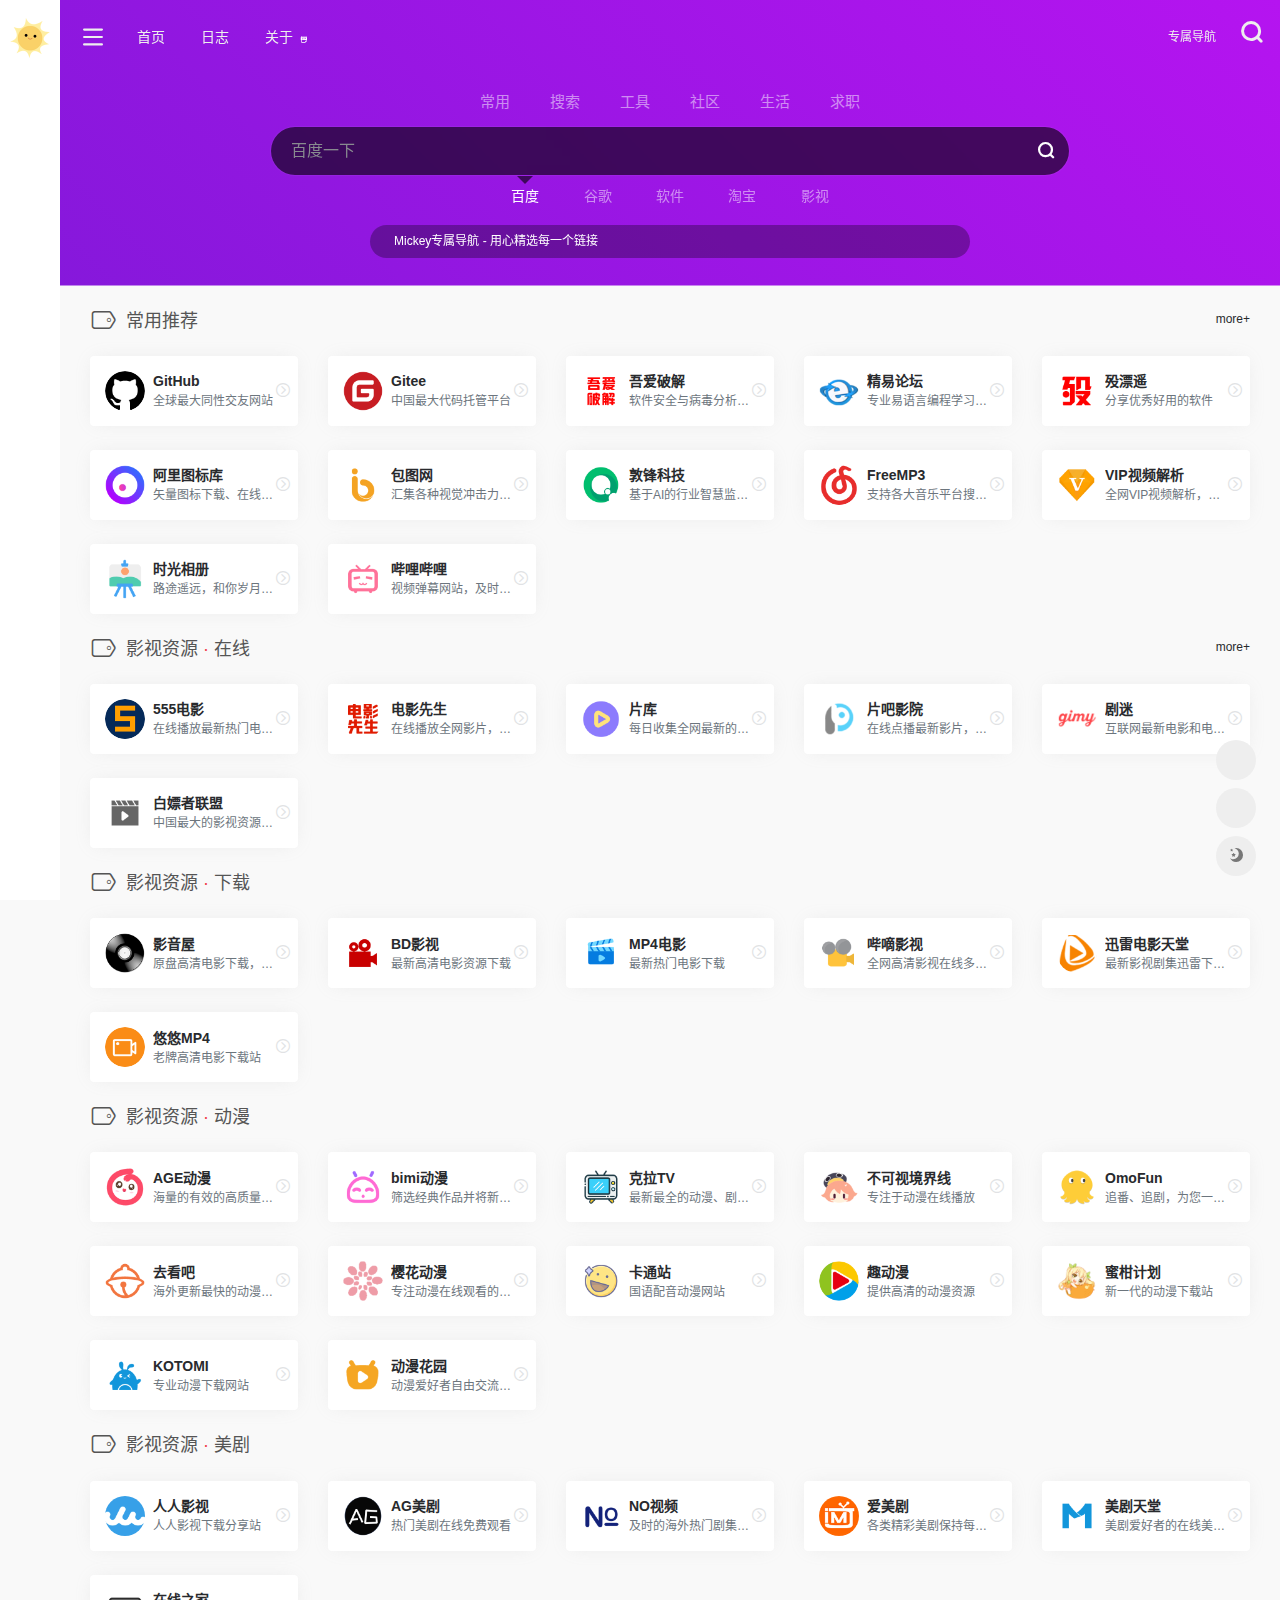
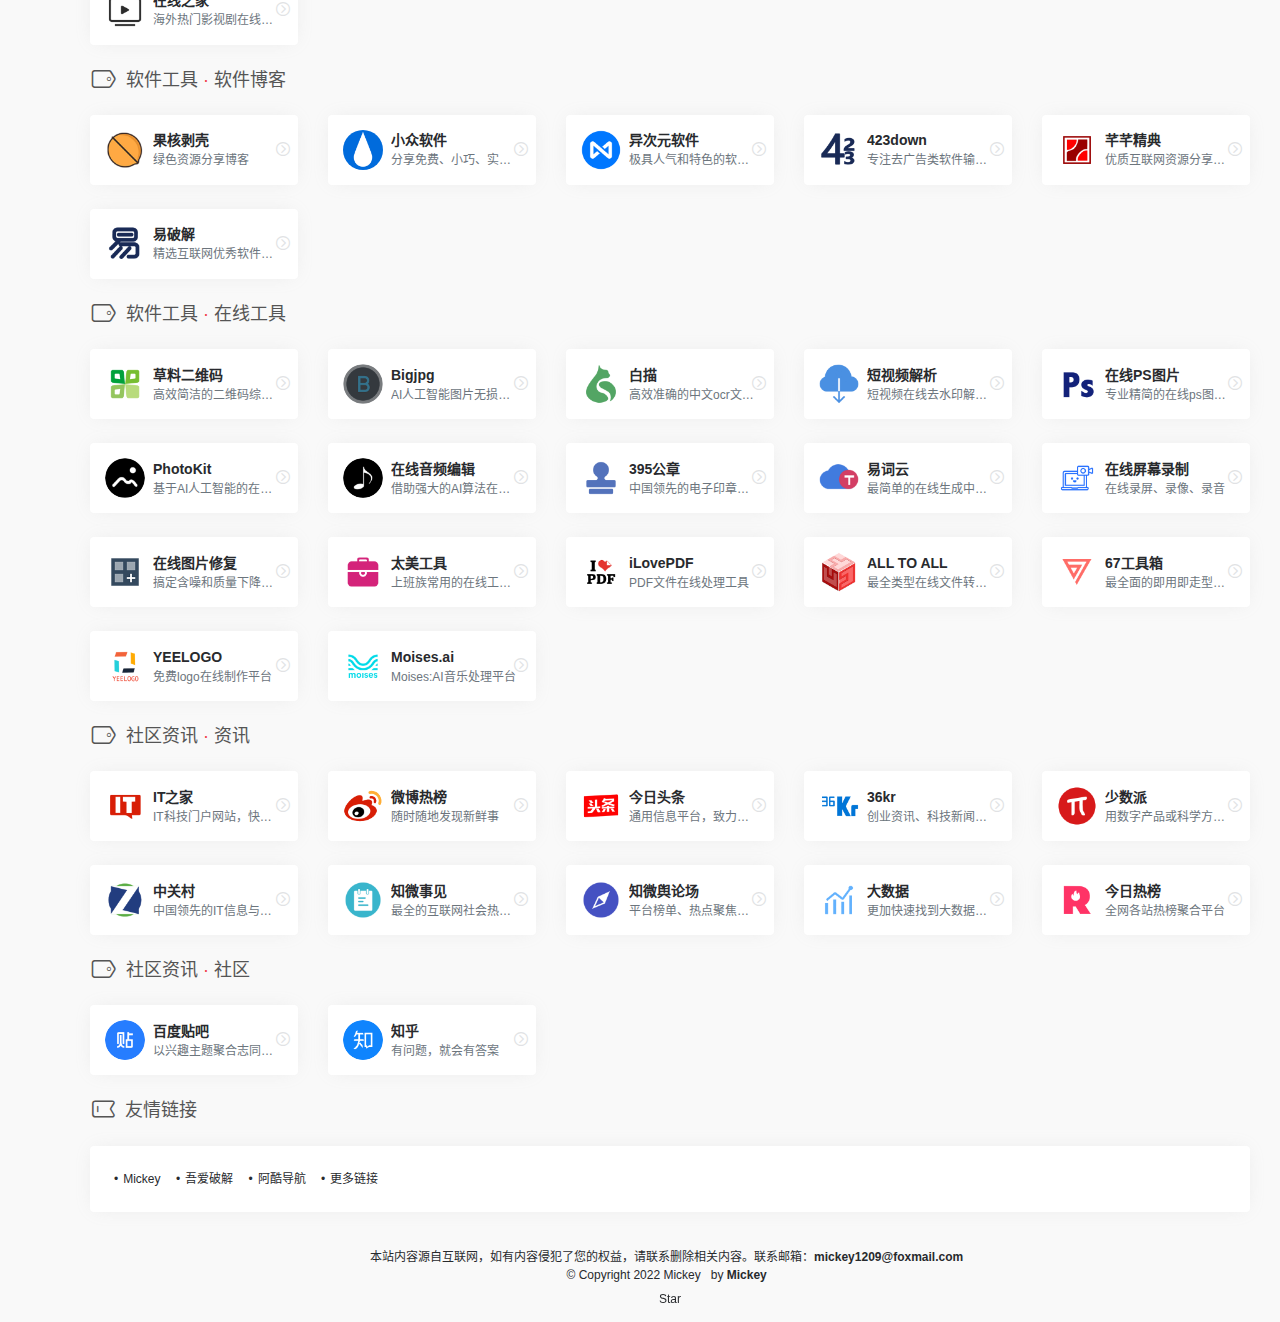
<file: index.html>
<!DOCTYPE html>
<html lang="zh-CN">

<head>
    <meta charset="UTF-8">
    <meta http-equiv="X-UA-Compatible" content="IE=edge, chrome=1">
    <meta name="viewport"
        content="width=device-width, initial-scale=1.0, minimum-scale=1.0, maximum-scale=1.0, user-scalable=no">
    <title>Mickey-个人专属导航</title>
    <meta name="theme-color" content="#f9f9f9">
    <meta name="keywords" content="设计导航,网址导航,资源导航,创意导航,设计素材大全,软件导航">
    <meta name="description" content="Mickey专属导航 - 精选每个链接">
    <meta name="baidu-site-verification" content="code-ERzo5lqNbW" />
    <meta name="sogou_site_verification" content="c5kms0qkyL" />
    <meta name="360-site-verification" content="fcc13eac55051e381be8a06453359bc1" />
    <meta property="og:type" content="website">
    <meta property="og:url" content="https://mickey1209.github.io/mickey1209.http-github.io/">
    <meta property="og:title" content="Mickey-个人专属导航">
    <meta property="og:description" content="Mickey专属导航 - 不求最全，但求好用">
    <meta property="og:image" content="https://mickey1209.github.io/mickey1209.http-github.io//wp-content/screenshot.jpg">
    <meta property="og:site_name" content="Mickey">
    <link rel="icon" href="./ico.ico">
    <link rel='stylesheet' id='wp-block-library-css' href='wp-includes/css/dist/block-library/style.min-5.6.2.css'
        type='text/css' media='all'>
    <link rel="stylesheet" href="css/font-awesome.min.css">
    <link rel='stylesheet' id='iconfont-css' href='wp-content/themes/onenav/css/iconfont-3.03029.1.css' type='text/css'
        media='all'>
    <link rel='stylesheet' id='iconfontd-css' href='https://at.alicdn.com/t/font_2768144_khli9xs79g.css' type='text/css' media='all'>
    <link rel='stylesheet' id='bootstrap-css' href='wp-content/themes/onenav/css/bootstrap.min-3.03029.1.css'
        type='text/css' media='all'>
    <link rel='stylesheet' id='lightbox-css' href='wp-content/themes/onenav/css/jquery.fancybox.min-3.03029.1.css'
        type='text/css' media='all'>
    <link rel='stylesheet' id='style-css' href='wp-content/themes/onenav/css/style-3.03029.1.css' type='text/css'
        media='all'>
    <script type='text/javascript' src='wp-content/themes/onenav/js/jquery.min-3.03029.1.js' id='jquery-js'></script>
    <style>
        #footer-tools [data-v-db6ccf64][data-v-41ba7e2c] {
            top: unset !important;
            bottom: 0 !important;
            right: 44px !important
        }

        .io.icon-fw,
        .iconfont.icon-fw {
            width: 1.15em;
        }

        .io.icon-lg,
        .iconfont.icon-lg {
            font-size: 1.5em;
            line-height: .75em;
            vertical-align: -.125em;
        }

        .screenshot-carousel .img_wrapper a {
            display: contents
        }

        .fancybox-slide--iframe .fancybox-content {
            max-width: 1280px;
            margin: 0
        }

        .fancybox-slide--iframe.fancybox-slide {
            padding: 44px 0
        }

        .navbar-nav .menu-item-286 a {
            background: #ff8116;
            border-radius: 50px !important;
            padding: 5px 10px !important;
            margin: 5px 0 !important;
            color: #fff !important;
        }

        .navbar-nav .menu-item-286 a i {
            position: absolute;
            top: 0;
            right: -10px;
            color: #f13522;
        }

        .io-black-mode .navbar-nav .menu-item-286 a {
            background: #ce9412;
        }

        .io-black-mode .navbar-nav .menu-item-286 a i {
            color: #fff;
        }






        body{
            cursor:url(./cur/xiaoshou1.cur),default;
        }
        a:hover {
            cursor:url(./cur/xiaoshou2.cur),pointer;
        }
        li:hover {
            cursor:url(./cur/xiaoshou2.cur),default;
        }
        label:hover {
            cursor:url(./cur/xiaoshou2.cur),pointer;
        }
        span:hover {
            cursor:url(./cur/xiaoshou2.cur),default;
        }
        input:hover {
            cursor:url(./cur/xiaoshou3.cur),text;
        }



        
    </style>
    <!-- 百度统计 -->
    <script>
        var _hmt = _hmt || [];
        (function () {
            var hm = document.createElement("script");
            hm.src = "https://hm.baidu.com/hm.js?18f619820855042bca58b32408f44de7";
            var s = document.getElementsByTagName("script")[0];
            s.parentNode.insertBefore(hm, s);
        })();
    </script>
    <!-- end 百度统计 -->
</head>

<body class="io-grey-mode">
    <div id="loading">
        <style>
            .loader {
                width: 250px;
                height: 50px;
                line-height: 50px;
                text-align: center;
                position: absolute;
                top: 50%;
                left: 50%;
                transform: translate(-50%, -50%);
                font-family: helvetica, arial, sans-serif;
                text-transform: uppercase;
                font-weight: 900;
                color: #f1404b;
                letter-spacing: 0.2em
            }

            .loader::before,
            .loader::after {
                content: "";
                display: block;
                width: 15px;
                height: 15px;
                background: #f1404b;
                position: absolute;
                animation: load .7s infinite alternate ease-in-out
            }

            .loader::before {
                top: 0
            }

            .loader::after {
                bottom: 0
            }

            @keyframes load {
                0% {
                    left: 0;
                    height: 30px;
                    width: 15px
                }

                50% {
                    height: 8px;
                    width: 40px
                }

                100% {
                    left: 235px;
                    height: 30px;
                    width: 15px
                }
            }
        </style>
        <div class="loader">Mickey个人专属导航</div>
    </div>
    <div class="page-container">


        <div id="sidebar" class="sticky sidebar-nav fade mini-sidebar" style="width: 60px;">
            <div class="modal-dialog h-100  sidebar-nav-inner">
                <div class="sidebar-logo border-bottom border-color">
                    <!-- logo -->
                    <div class="logo overflow-hidden">
                        <a href="" class="logo-expanded">
                            <img src="wp-content/uploads/2020/01/ywdh-logo-1.png" height="40" class="logo-light"
                                alt="Mickey">
                            <img src="wp-content/uploads/2020/01/ywdh-logo.png" height="40" class="logo-dark d-none"
                                alt="Mickey">
                        </a>
                        <a href="" class="logo-collapsed">
                            <img src="wp-content/uploads/2020/01/ywdh-logo-bark-ico.png" height="40" class="logo-light"
                                alt="Mickey">
                            <img src="wp-content/uploads/2020/01/ywdh-logo-ico.png" height="40" class="logo-dark d-none"
                                alt="Mickey">
                        </a>
                    </div>
                    <!-- logo end -->
                </div>
                <div class="sidebar-menu flex-fill">
                    <div class="sidebar-scroll">
                        <div class="sidebar-menu-inner">
                            <ul>
                                <li class="sidebar-item top-menu">
                                    <a href="javascript:;" class="smooth change-href">
                                        <i class="iconfont icon-zhuye1 icon-fw icon-lg mr-2"></i>
                                        <span>Mickey</span>
                                        <i class="iconfont icon-arrow-r-m sidebar-more text-sm"></i>
                                    </a>
                                    <ul>
                                        <li id="menu-item-281"
                                            class="menu-item menu-item-type-post_type menu-item-object-page menu-item-281">
                                            <a href="https://mickey1209.github.io/mickey1209.http-github.io/">
                                                <i class="fa fa-home fa-lg mr-2"></i>
                                                <span>首页</span></a>
                                        </li>
                                       
                                        </li>
                                        <li id="menu-item-284"
                                            class="menu-item menu-item-type-post_type menu-item-object-page menu-item-has-children menu-item-284">
                                            <a href="#">
                                                <i class="fa fa-info-circleicon-arrow-r-m fa-lg mr-2"></i>
                                                <span>关于</span></a>
                                            <ul class="sub-menu">
                                                <li id="menu-item-264"
                                                    class="menu-item menu-item-type-post_type menu-item-object-page menu-item-264">
                                                    <a href="https://weibo.com/u/2242047914" target="_blank">Mickey微博</a>
                                                </li>
                                                <li id="menu-item-285"
                                                    class="menu-item menu-item-type-custom menu-item-object-custom menu-item-285">
                                                    <a href="#">关于导航</a>
                                                </li>
                                            </ul>
                                        </li>

                                    </ul>
                                </li>
                                <li class="sidebar-item">
                                    <a href="#term-2" class="smooth">
                                        <i class="iconfont icon-shoucang icon-fw icon-lg mr-2"></i>
                                        <span>常用推荐</span>
                                    </a>
                                </li>




                                <li class="sidebar-item">
                                    <!--<a href="javascript:;">-->
                                    <a href="javascript:;" class="smooth change-href" data-change="#term-3">
                                        <i class="iconfont icon-shipin icon-fw icon-lg mr-2"></i>
                                        <span>影视资源</span>
                                        <i class="iconfont icon-arrow-r-m sidebar-more text-sm"></i>
                                    </a>
                                    <ul>
                                        <li>
                                            <a href="#term-3" class="smooth"><span>在线</span></a>
                                        </li>
                                        <li>
                                            <a href="#term-4" class="smooth"><span>下载</span></a>
                                        </li>
                                        <li>
                                            <a href="#term-5" class="smooth"><span>动漫</span></a>
                                        </li>
                                        <li>
                                            <a href="#term-6" class="smooth"><span>美剧</span></a>
                                        </li>


                                    </ul>
                                </li>






                                <li class="sidebar-item">
                                    <!--<a href="javascript:;">-->
                                    <a href="javascript:;" class="smooth change-href" data-change="#term-7">
                                        <i class="iconfont icon-ruanjianku icon-fw icon-lg mr-2"></i>
                                        <span>软件工具</span>
                                        <i class="iconfont icon-arrow-r-m sidebar-more text-sm"></i>
                                    </a>
                                    <ul>
                                        <li>
                                            <a href="#term-7" class="smooth"><span>软件博客</span></a>
                                        </li>
                                        <li>
                                            <a href="#term-8" class="smooth"><span>在线工具</span></a>
                                        </li>
                                        <li>
                                            <a href="#term-9" class="smooth"><span>网盘资源</span></a>
                                        </li>


                                    </ul>
                                </li>











                                <li class="sidebar-item">
                                    <!--<a href="javascript:;">-->
                                    <a href="javascript:;" class="smooth change-href" data-change="#term-2">
                                        <i class="iconfont icon-zixun1 icon-fw icon-lg mr-2"></i>
                                        <span>社区咨询</span>
                                        <i class="iconfont icon-arrow-r-m sidebar-more text-sm"></i>
                                    </a>
                                    <ul>
                                        <li>
                                            <a href="#term-42" class="smooth"><span>资讯</span></a>
                                        </li>
                                        <li>
                                            <a href="#term-45" class="smooth"><span>社区</span></a>
                                        </li>

                                    </ul>
                                </li>

                        </div>
                    </div>
                </div>
                <div class="border-top py-2 border-color">
                    <div class="flex-bottom">
                        <ul>

                            <li id="menu-item-213"
                            class="menu-item menu-item-type-custom menu-item-object-custom menu-item-213 sidebar-item">
                            <a target="_blank" rel="noopener" href="http://sighttp.qq.com/authd?IDKEY=7a6ef4c847ab2e9643c7b9e6fad646a17e3198a37984251d">
                                <i class="iconfont icon-QQ icon-fw icon-lg mr-2"></i>
                                <span>联系Mickey</span></a>
                            </li>


                            <li id="menu-item-237"
                                class="menu-item menu-item-type-post_type menu-item-object-page menu-item-237 sidebar-item">
                                <a href="https://mail.qq.com/cgi-bin/qm_share?t=qm_mailme&email=mickey1209@foxmail.com"
                                    target="_blank">
                                    <i class="iconfont icon-tijiao icon-fw icon-lg mr-2"></i>
                                    <span>网站提交</span></a>
                            </li>



                            <li id="menu-item-213"
                                class="menu-item menu-item-type-custom menu-item-object-custom menu-item-213 sidebar-item">
                                <a target="_blank" rel="noopener" href="index1.html">
                                    <i class="iconfont icon-xin1 icon-fw icon-lg mr-2"></i>
                                    <span>关于导航</span></a>
                            </li>

                        </ul>
                    </div>
                </div>
            </div>
        </div>
        <div class="main-content flex-fill">
            <div class="big-header-banner">
                <div id="header" class="page-header sticky">
                    <div class="navbar navbar-expand-md">
                        <div class="container-fluid p-0">

                            <a href="" class="navbar-brand d-md-none" title="Mickey">
                                <img src="wp-content/uploads/2020/01/ywdh-logo-bark-ico.png" class="logo-light"
                                    alt="Mickey">
                                <img src="wp-content/uploads/2020/01/ywdh-logo-ico.png" class="logo-dark d-none"
                                    alt="Mickey">
                            </a>

                            <div class="collapse navbar-collapse order-2 order-md-1">
                                <div class="header-mini-btn">
                                    <label>
                                        <input id="mini-button" type="checkbox">
                                        <svg viewbox="0 0 100 100" xmlns="http://www.w3.org/2000/svg">
                                            <path class="line--1" d="M0 40h62c18 0 18-20-17 5L31 55"></path>
                                            <path class="line--2" d="M0 50h80"></path>
                                            <path class="line--3" d="M0 60h62c18 0 18 20-17-5L31 45"></path>
                                        </svg>
                                    </label>

                                </div>

                                <ul class="navbar-nav site-menu" style="margin-right: 16px;">
                                    <li id="menu-item-281"
                                        class="menu-item menu-item-type-post_type menu-item-object-page menu-item-281">
                                        <a href="https://mickey1209.github.io/mickey1209.http-github.io/">
                                            <i class="iconfont icon-zhuye1 fa-lg mr-2"></i>
                                            <span>首页</span></a>
                                    </li>
                                    <li id="menu-item-786"
                                        class="menu-item menu-item-type-custom menu-item-object-custom menu-item-786"><a
                                            target="_blank" rel="noopener" href="javascript:;">
                                            <i class="iconfont icon-rizhi fa-lg mr-2"></i>
                                            <span>日志</span></a></li>








                                    <li id="menu-item-284" class="menu-item menu-item-type-post_type menu-item-object-page menu-item-has-children menu-item-284">
                                        <a href="about.html" one-link-mark="yes">
                                            <i class="iconfont icon-guanyu fa-lg mr-2"></i>
                                            <span>关于</span></a>
                                        <ul class="sub-menu">
                                            <li id="menu-item-264" 
                                                class="menu-item menu-item-type-post_type menu-item-object-page menu-item-264">
                                                <a href="https://weibo.com/u/2242047914">Mickey微博</a>
                                            </li>
                                            <li id="menu-item-285"
                                                class="menu-item menu-item-type-custom menu-item-object-custom menu-item-285">
                                                <a href="#">关于导航</a>
                                            </li>
                                        </ul>
                                    </li>

                                </ul>
                                <div class="rounded-circle weather">
                                    <div id="he-plugin-simple" style="display: contents;"></div>
                                    <script>WIDGET = {
                                            CONFIG: {
                                                "modules": "12034",
                                                "background": 5,
                                                "tmpColor": "E4C600",
                                                "tmpSize": 14,
                                                "cityColor": "E4C600",
                                                "citySize": 14,
                                                "aqiColor": "#E4C600",
                                                "aqiSize": 14,
                                                "weatherIconSize": 24,
                                                "alertIconSize": 18,
                                                "padding": "10px 10px 10px 10px",
                                                "shadow": "1",
                                                "language": "auto",
                                                "borderRadius": 5,
                                                "fixed": "false",
                                                "vertical": "middle",
                                                "horizontal": "left",
                                                "key": "e05c4ce44b7e43c6a9303e68cc42a48c"
                                            }
                                        }
                                    </script>
                                    <script
                                        src="https://widget.qweather.net/simple/static/js/he-simple-common.js?v=2.0"></script>
                                </div>
                            </div>

                            <ul class="nav navbar-menu text-xs order-1 order-md-2">
                                <!-- 一言 -->
                                <li class="nav-item mr-3 mr-lg-0 d-none d-lg-block">
                                    <script>
                                        fetch('https://v1.hitokoto.cn')
                                            .then(response => response.json())
                                            .then(data => {
                                                const hitokoto = document.getElementById('hitokoto_text')
                                                hitokoto.href = 'https://hitokoto.cn/?uuid=' + data.uuid
                                                hitokoto.innerText = data.hitokoto
                                            })
                                            .catch(console.error)
                                    </script>
                                    <div id="hitokoto"><a href="#" target="_blank" id="hitokoto_text">专属导航</a></div>
                                </li>
                                <!-- 一言 end -->
                                <li class="nav-search ml-3 ml-md-4">
                                    <a href="javascript:" data-toggle="modal" data-target="#search-modal"><i
                                            class="iconfont icon-search icon-2x"></i></a>
                                </li>
                                <li class="nav-item d-md-none mobile-menu ml-3 ml-md-4">
                                    <a href="javascript:" id="sidebar-switch" data-toggle="modal"
                                        data-target="#sidebar"><i class="iconfont icon-classification icon-2x"></i></a>
                                </li>
                            </ul>
                        </div>
                    </div>
                </div>
                <div class="placeholder" style="height:74px"></div>
            </div>
            <div class="header-big  post-top css-color mb-4"
                style="background-image: linear-gradient(45deg, #8618db 0%, #d711ff 50%, #460fdd 100%);">
                <div class="s-search">
                    <div id="search" class="s-search mx-auto">
                        <div id="search-list-menu" class="hide-type-list">
                            <div class="s-type text-center">
                                <div class="s-type-list big">
                                    <div class="anchor" style="position: absolute; left: 50%; opacity: 0;"></div>
                                    <label for="type-baidu" class="" data-id="group-a"><span>常用</span></label><label
                                        for="type-baidu1" data-id="group-b"><span>搜索</span></label><label for="type-br"
                                        data-id="group-c"><span>工具</span></label><label for="type-zhihu"
                                        data-id="group-d"><span>社区</span></label><label for="type-taobao1"
                                        data-id="group-e"><span>生活</span></label><label for="type-zhaopin"
                                        data-id="group-f"><span>求职</span></label>
                                </div>
                            </div>
                        </div>
                        <form action="https://nav.iowen.cn?s=" method="get" target="_blank" class="super-search-fm">
                            <input type="text" id="search-text" class="form-control smart-tips search-key" zhannei=""
                                placeholder="输入关键字搜索" style="outline:0" autocomplete="off">
                            <button type="submit"><i class="iconfont icon-search"></i></button>
                        </form>
                        <div id="search-list" class="hide-type-list">
                            <div class="search-group group-a ">
                                <ul class="search-type">
                                    <li><input checked="checked" hidden="" type="radio" name="type" id="type-baidu"
                                            value="https://www.baidu.com/s?wd=" data-placeholder="百度一下"><label
                                            for="type-baidu"><span class="text-muted">百度</span></label></li>
                                    <li><input hidden="" type="radio" name="type" id="type-google"
                                            value="https://www.google.com/search?q=" data-placeholder="谷歌两下"><label
                                            for="type-google"><span class="text-muted">谷歌</span></label></li>
                                    <li><input hidden="" type="radio" name="type" id="type-zhannei"
                                            value="https://www.423down.com/?s=" data-placeholder="软件搜索"><label
                                            for="type-zhannei"><span class="text-muted">软件</span></label></li>
                                    <li><input hidden="" type="radio" name="type" id="type-taobao"
                                            value="https://s.taobao.com/search?q=" data-placeholder="淘宝"><label
                                            for="type-taobao"><span class="text-muted">淘宝</span></label></li>
                                    <li><input hidden="" type="radio" name="type" id="type-bing"
                                            value="https://www.cupfox.com/search?key=" data-placeholder="影视资源聚合搜索"><label
                                            for="type-bing"><span class="text-muted">影视</span></label></li>
                                </ul>
                            </div>
                            <div class="search-group group-b ">
                                <ul class="search-type">
                                    <li><input hidden="" type="radio" name="type" id="type-baidu1"
                                            value="https://www.baidu.com/s?wd=" data-placeholder="百度一下"><label
                                            for="type-baidu1"><span class="text-muted">百度</span></label></li>
                                    <li><input hidden="" type="radio" name="type" id="type-google1"
                                            value="https://www.google.com/search?q=" data-placeholder="谷歌两下"><label
                                            for="type-google1"><span class="text-muted">谷歌</span></label></li>
                                    <li><input hidden="" type="radio" name="type" id="type-360"
                                            value="https://www.so.com/s?q=" data-placeholder="360好搜"><label
                                            for="type-360"><span class="text-muted">360</span></label></li>
                                    <li><input hidden="" type="radio" name="type" id="type-sogo"
                                            value="https://www.sogou.com/web?query=" data-placeholder="搜狗搜索"><label
                                            for="type-sogo"><span class="text-muted">搜狗</span></label></li>
                                    <li><input hidden="" type="radio" name="type" id="type-bing1"
                                            value="https://cn.bing.com/search?q=" data-placeholder="必应搜索"><label
                                            for="type-bing1"><span class="text-muted">必应</span></label></li>
                                    <li><input hidden="" type="radio" name="type" id="type-sm"
                                            value="https://yz.m.sm.cn/s?q=" data-placeholder="神马搜索"><label
                                            for="type-sm"><span class="text-muted">神马</span></label></li>
                                </ul>
                            </div>
                            <div class="search-group group-c ">
                                <ul class="search-type">
                                    <li><input hidden="" type="radio" name="type" id="type-br"
                                            value="https://rank.chinaz.com/all/"
                                            data-placeholder="请输入网址(不带https://)"><label for="type-br"><span
                                                class="text-muted">权重查询</span></label></li>
                                    <li><input hidden="" type="radio" name="type" id="type-links"
                                            value="https://link.chinaz.com/" data-placeholder="请输入网址(不带https://)"><label
                                            for="type-links"><span class="text-muted">友链检测</span></label></li>
                                    <li><input hidden="" type="radio" name="type" id="type-icp"
                                            value="https://icp.aizhan.com/" data-placeholder="请输入网址(不带https://)"><label
                                            for="type-icp"><span class="text-muted">备案查询</span></label></li>
                                    <li><input hidden="" type="radio" name="type" id="type-ping"
                                            value="https://ping.chinaz.com/" data-placeholder="请输入网址(不带https://)"><label
                                            for="type-ping"><span class="text-muted">PING检测</span></label></li>
                                    <li><input hidden="" type="radio" name="type" id="type-404"
                                            value="https://tool.chinaz.com/Links/?DAddress="
                                            data-placeholder="请输入网址(不带https://)"><label for="type-404"><span
                                                class="text-muted">死链检测</span></label></li>
                                    <li><input hidden="" type="radio" name="type" id="type-ciku"
                                            value="https://www.ciku5.com/s?wd=" data-placeholder="请输入关键词"><label
                                            for="type-ciku"><span class="text-muted">关键词挖掘</span></label></li>
                                </ul>
                            </div>
                            <div class="search-group group-d ">
                                <ul class="search-type">
                                    <li><input hidden="" type="radio" name="type" id="type-zhihu"
                                            value="https://www.zhihu.com/search?type=content&q="
                                            data-placeholder="知乎"><label for="type-zhihu"><span
                                                class="text-muted">知乎</span></label></li>
                                    <li><input hidden="" type="radio" name="type" id="type-wechat"
                                            value="https://weixin.sogou.com/weixin?type=2&query="
                                            data-placeholder="微信"><label for="type-wechat"><span
                                                class="text-muted">微信</span></label></li>
                                    <li><input hidden="" type="radio" name="type" id="type-weibo"
                                            value="https://s.weibo.com/weibo/" data-placeholder="微博"><label
                                            for="type-weibo"><span class="text-muted">微博</span></label></li>
                                    <li><input hidden="" type="radio" name="type" id="type-douban"
                                            value="https://www.douban.com/search?q=" data-placeholder="豆瓣"><label
                                            for="type-douban"><span class="text-muted">豆瓣</span></label></li>
                                    <li><input hidden="" type="radio" name="type" id="type-why"
                                            value="https://ask.seowhy.com/search/?q=" data-placeholder="SEO问答社区"><label
                                            for="type-why"><span class="text-muted">搜外问答</span></label></li>
                                </ul>
                            </div>
                            <div class="search-group group-e ">
                                <ul class="search-type">
                                    <li><input hidden="" type="radio" name="type" id="type-taobao1"
                                            value="https://s.taobao.com/search?q=" data-placeholder="淘宝"><label
                                            for="type-taobao1"><span class="text-muted">淘宝</span></label></li>
                                    <li><input hidden="" type="radio" name="type" id="type-jd"
                                            value="https://search.jd.com/Search?keyword=" data-placeholder="京东"><label
                                            for="type-jd"><span class="text-muted">京东</span></label></li>
                                    <li><input hidden="" type="radio" name="type" id="type-xiachufang"
                                            value="https://www.xiachufang.com/search/?keyword="
                                            data-placeholder="下厨房"><label for="type-xiachufang"><span
                                                class="text-muted">下厨房</span></label></li>
                                    <li><input hidden="" type="radio" name="type" id="type-xiangha"
                                            value="https://www.xiangha.com/so/?q=caipu&s="
                                            data-placeholder="香哈菜谱"><label for="type-xiangha"><span
                                                class="text-muted">香哈菜谱</span></label></li>
                                    <li><input hidden="" type="radio" name="type" id="type-12306"
                                            value="https://www.12306.cn/?" data-placeholder="12306"><label
                                            for="type-12306"><span class="text-muted">12306</span></label></li>
                                    <li><input hidden="" type="radio" name="type" id="type-kd100"
                                            value="https://www.kuaidi100.com/?" data-placeholder="快递100"><label
                                            for="type-kd100"><span class="text-muted">快递100</span></label></li>
                                    <li><input hidden="" type="radio" name="type" id="type-qunar"
                                            value="https://www.qunar.com/?" data-placeholder="去哪儿"><label
                                            for="type-qunar"><span class="text-muted">去哪儿</span></label></li>
                                </ul>
                            </div>
                            <div class="search-group group-f ">
                                <ul class="search-type">
                                    <li><input hidden="" type="radio" name="type" id="type-zhaopin"
                                            value="https://sou.zhaopin.com/jobs/searchresult.ashx?kw="
                                            data-placeholder="智联招聘"><label for="type-zhaopin"><span
                                                class="text-muted">智联招聘</span></label></li>
                                    <li><input hidden="" type="radio" name="type" id="type-51job"
                                            value="https://search.51job.com/?" data-placeholder="前程无忧"><label
                                            for="type-51job"><span class="text-muted">前程无忧</span></label></li>
                                    <li><input hidden="" type="radio" name="type" id="type-lagou"
                                            value="https://www.lagou.com/jobs/list_" data-placeholder="拉钩网"><label
                                            for="type-lagou"><span class="text-muted">拉钩网</span></label></li>
                                    <li><input hidden="" type="radio" name="type" id="type-liepin"
                                            value="https://www.liepin.com/zhaopin/?key=" data-placeholder="猎聘网"><label
                                            for="type-liepin"><span class="text-muted">猎聘网</span></label></li>
                                </ul>
                            </div>
                        </div>
                        <div class="card search-smart-tips" style="display: none">
                            <ul></ul>
                        </div>
                    </div>
                </div>
                <div class="bulletin-big mx-3 mx-md-0">
                    <div id="bulletin_box" class="card my-2">
                        <div class="card-body py-1 px-2 px-md-3 d-flex flex-fill text-xs text-muted">
                            <div><i class="iconfont icon-laba font-size:26px" style="line-height:25px"></i></div>
                            <div class="bulletin mx-1 mx-md-2 carousel-vertical">
                                <div class="carousel slide" data-ride="carousel" data-interval="3000">
                                    <div class="carousel-inner" role="listbox">
                                        <div class="carousel-item active"><a class="overflowClip_1" href="https://mail.qq.com/" target="_blank">Mickey专属导航 -
                                                用心精选每一个链接</a></div>
                                        <div class="carousel-item "><a class="overflowClip_1" href="https://mail.qq.com/" target="_blank">Mickey专属导航 -
                                                不求最全，但求好用</a></div>
                                    </div>
                                </div>
                            </div>
                            <div class="flex-fill"></div>
                            <a title="关闭" href="javascript:;" rel="external nofollow" class="bulletin-close"
                                onclick="$('#bulletin_box').slideUp('slow');"><i class="iconfont icon-searchclose"
                                    style="line-height:25px"></i></a>
                        </div>
                    </div>
                </div>
            </div>
            <div id="content" class="content-site customize-site">






















































                <div class="d-flex flex-fill ">
                    <h4 class="text-gray text-lg mb-4">
                        <i class="site-tag iconfont icon-tag icon-lg mr-1" id="term-2"></i>
                        常用推荐
                    </h4>
                    <div class="flex-fill"></div>
                    <a class='btn-move text-xs' href='#'>more+</a>
                </div>
                <div class="row ">

                    <div class="url-card col-6  col-sm-6 col-md-4 col-xl-5a col-xxl-6a   ">

                        <div class="url-body default">
                            <a href="https://github.com/" target="_blank" data-id="689" data-url="https://github.com/"
                                class="card no-c  mb-4 site-689" data-toggle="tooltip" data-placement="bottom"
                                title="全球最大同姓交友网站">
                                <div class="card-body">
                                    <div class="url-content d-flex align-items-center">
                                        <div
                                            class="url-img rounded-circle mr-2 d-flex align-items-center justify-content-center">
                                            <img class="lazy" src="ico/github.png" data-src="ico/github.png"
                                                onerror="javascript:this.src='ico/github.png'" alt="GitHub">
                                        </div>
                                        <div class="url-info flex-fill">
                                            <div class="text-sm overflowClip_1">
                                                <strong>GitHub</strong>
                                            </div>
                                            <p class="overflowClip_1 m-0 text-muted text-xs">全球最大同性交友网站</p>
                                        </div>
                                    </div>
                                </div>
                            </a>
                            <a href="https://github.com/" class="togo text-center text-muted is-views" data-id="689"
                                data-toggle="tooltip" data-placement="right" title="直达" rel="nofollow"><i
                                    class="iconfont icon-goto"></i></a>
                        </div>
                    </div>
                    <div class="url-card col-6  col-sm-6 col-md-4 col-xl-5a col-xxl-6a   ">

                        <div class="url-body default">
                            <a href="https://gitee.com/" target="_blank" data-id="15" data-url="https://gitee.com/"
                                class="card no-c  mb-4 site-15" data-toggle="tooltip" data-placement="bottom"
                                title="中国最大代码托管平台">
                                <div class="card-body">
                                    <div class="url-content d-flex align-items-center">
                                        <div
                                            class="url-img rounded-circle mr-2 d-flex align-items-center justify-content-center">
                                            <img class="lazy" src="ico/gitee.png" data-src="ico/gitee.png"
                                                onerror="javascript:this.src='ico/gitee.png'" alt="Gitee">
                                        </div>
                                        <div class="url-info flex-fill">
                                            <div class="text-sm overflowClip_1">
                                                <strong>Gitee</strong>
                                            </div>
                                            <p class="overflowClip_1 m-0 text-muted text-xs">中国最大代码托管平台</p>
                                        </div>
                                    </div>
                                </div>
                            </a>
                            <a href="https://gitee.com/" class="togo text-center text-muted is-views" data-id="15"
                                data-toggle="tooltip" data-placement="right" title="直达" rel="nofollow"><i
                                    class="iconfont icon-goto"></i></a>
                        </div>
                    </div>
                    <div class="url-card col-6  col-sm-6 col-md-4 col-xl-5a col-xxl-6a   ">

                        <div class="url-body default">
                            <a href="https://www.52pojie.cn/" target="_blank" data-id="732"
                                data-url="https://www.52pojie.cn/" class="card no-c  mb-4 site-732"
                                data-toggle="tooltip" data-placement="bottom" title="软件安全与病毒分析前沿，丰富的技术版块">
                                <div class="card-body">
                                    <div class="url-content d-flex align-items-center">
                                        <div
                                            class="url-img rounded-circle mr-2 d-flex align-items-center justify-content-center">
                                            <img class="lazy" src="ico/52.png" data-src="ico/52.png"
                                                onerror="javascript:this.src='ico/52.png'" alt="吾爱破解">
                                        </div>
                                        <div class="url-info flex-fill">
                                            <div class="text-sm overflowClip_1">
                                                <strong>吾爱破解</strong>
                                            </div>
                                            <p class="overflowClip_1 m-0 text-muted text-xs">软件安全与病毒分析前沿，丰富的技术版块</p>
                                        </div>
                                    </div>
                                </div>
                            </a>
                            <a href="https://www.52pojie.cn/" class="togo text-center text-muted is-views" data-id="732"
                                data-toggle="tooltip" data-placement="right" title="直达" rel="nofollow"><i
                                    class="iconfont icon-goto"></i></a>
                        </div>
                    </div>
                    <div class="url-card col-6  col-sm-6 col-md-4 col-xl-5a col-xxl-6a   ">

                        <div class="url-body default">
                            <a href="https://bbs.125.la/" target="_blank" data-id="693" data-url="https://bbs.125.la/"
                                class="card no-c  mb-4 site-693" data-toggle="tooltip" data-placement="bottom"
                                title="专业易语言编程学习交流论坛">
                                <div class="card-body">
                                    <div class="url-content d-flex align-items-center">
                                        <div
                                            class="url-img rounded-circle mr-2 d-flex align-items-center justify-content-center">
                                            <img class="lazy" src="ico/jingyi.png" data-src="ico/jingyi.png"
                                                onerror="javascript:this.src='ico/jingyi.png'" alt="精易论坛">
                                        </div>
                                        <div class="url-info flex-fill">
                                            <div class="text-sm overflowClip_1">
                                                <strong>精易论坛</strong>
                                            </div>
                                            <p class="overflowClip_1 m-0 text-muted text-xs">专业易语言编程学习交流论坛</p>
                                        </div>
                                    </div>
                                </div>
                            </a>
                            <a href="https://bbs.125.la/" class="togo text-center text-muted is-views" data-id="693"
                                data-toggle="tooltip" data-placement="right" title="直达" rel="nofollow"><i
                                    class="iconfont icon-goto"></i></a>
                        </div>
                    </div>
                    <div class="url-card col-6  col-sm-6 col-md-4 col-xl-5a col-xxl-6a   ">

                        <div class="url-body default">
                            <a href="https://www.mpyit.com/" target="_blank" data-id="684"
                                data-url="https://www.mpyit.com/" class="card no-c  mb-4 site-684" data-toggle="tooltip"
                                data-placement="bottom" title="分享优秀好用的软件">
                                <div class="card-body">
                                    <div class="url-content d-flex align-items-center">
                                        <div
                                            class="url-img rounded-circle mr-2 d-flex align-items-center justify-content-center">
                                            <img class="lazy" src="ico/mpy.png" data-src="ico/mpy.png"
                                                onerror="javascript:this.src='ico/mpy.png'" alt="殁漂遥">
                                        </div>
                                        <div class="url-info flex-fill">
                                            <div class="text-sm overflowClip_1">
                                                <strong>殁漂遥</strong>
                                            </div>
                                            <p class="overflowClip_1 m-0 text-muted text-xs">
                                                分享优秀好用的软件</p>
                                        </div>
                                    </div>
                                </div>
                            </a>
                            <a href="https://www.mpyit.com/" class="togo text-center text-muted is-views" data-id="684"
                                data-toggle="tooltip" data-placement="right" title="直达" rel="nofollow"><i
                                    class="iconfont icon-goto"></i></a>
                        </div>
                    </div>
                    <div class="url-card col-6  col-sm-6 col-md-4 col-xl-5a col-xxl-6a   ">

                        <div class="url-body default">
                            <a href="https://www.iconfont.cn/" target="_blank" data-id="13"
                                data-url="https://www.iconfont.cn/" class="card no-c  mb-4 site-13"
                                data-toggle="tooltip" data-placement="bottom" title="矢量图标下载、在线存储、格式转换">
                                <div class="card-body">
                                    <div class="url-content d-flex align-items-center">
                                        <div
                                            class="url-img rounded-circle mr-2 d-flex align-items-center justify-content-center">
                                            <img class="lazy" src="ico/ailishiliang.png" data-src="ico/ailishiliang.png"
                                                onerror="javascript:this.src='ico/ailishiliang.png'" alt="阿里图标库">
                                        </div>
                                        <div class="url-info flex-fill">
                                            <div class="text-sm overflowClip_1">
                                                <strong>阿里图标库</strong>
                                            </div>
                                            <p class="overflowClip_1 m-0 text-muted text-xs">矢量图标下载、在线存储、格式转换</p>
                                        </div>
                                    </div>
                                </div>
                            </a>
                            <a href="https://www.iconfont.cn/" class="togo text-center text-muted is-views" data-id="13"
                                data-toggle="tooltip" data-placement="right" title="直达" rel="nofollow"><i
                                    class="iconfont icon-goto"></i></a>
                        </div>
                    </div>
                    <div class="url-card col-6  col-sm-6 col-md-4 col-xl-5a col-xxl-6a   ">

                        <div class="url-body default">
                            <a href="https://ibaotu.com/" target="_blank" data-id="442" data-url="https://ibaotu.com/"
                                class="card no-c  mb-4 site-442" data-toggle="tooltip" data-placement="bottom"
                                title="汇集各种视觉冲击力强的原创广告图片设计">
                                <div class="card-body">
                                    <div class="url-content d-flex align-items-center">
                                        <div
                                            class="url-img rounded-circle mr-2 d-flex align-items-center justify-content-center">
                                            <img class="lazy" src="ico/baotu.png" data-src="ico/baotu.png"
                                                onerror="javascript:this.src='ico/baotu.png'" alt="包图网">
                                        </div>
                                        <div class="url-info flex-fill">
                                            <div class="text-sm overflowClip_1">
                                                <strong>包图网</strong>
                                            </div>
                                            <p class="overflowClip_1 m-0 text-muted text-xs">
                                                汇集各种视觉冲击力强的原创广告图片设计</p>
                                        </div>
                                    </div>
                                </div>
                            </a>
                            <a href="https://ibaotu.com/" class="togo text-center text-muted is-views" data-id="442"
                                data-toggle="tooltip" data-placement="right" title="直达" rel="nofollow"><i
                                    class="iconfont icon-goto"></i></a>
                        </div>
                    </div>
                    <div class="url-card col-6  col-sm-6 col-md-4 col-xl-5a col-xxl-6a   ">

                        <div class="url-body default">
                            <a href="https://www.dofront.net/" target="_blank" data-id="424"
                                data-url="https://www.dofront.net/" class="card no-c  mb-4 site-424" data-toggle="tooltip"
                                data-placement="bottom" title="基于AI的行业智慧监管服务商">
                                <div class="card-body">
                                    <div class="url-content d-flex align-items-center">
                                        <div
                                            class="url-img rounded-circle mr-2 d-flex align-items-center justify-content-center">
                                            <img class="lazy" src="ico/qiantu.png" data-src="ico/qiantu.png"
                                                onerror="javascript:this.src='ico/dunfeng.png'" alt="敦锋科技">
                                        </div>
                                        <div class="url-info flex-fill">
                                            <div class="text-sm overflowClip_1">
                                                <strong>敦锋科技</strong>
                                            </div>
                                            <p class="overflowClip_1 m-0 text-muted text-xs">基于AI的行业智慧监管服务商</p>
                                        </div>
                                    </div>
                                </div>
                            </a>
                            <a href="https://www.dofront.net/" class="togo text-center text-muted is-views" data-id="424"
                                data-toggle="tooltip" data-placement="right" title="直达" rel="nofollow"><i
                                    class="iconfont icon-goto"></i></a>
                        </div>
                    </div>
                    <div class="url-card col-6  col-sm-6 col-md-4 col-xl-5a col-xxl-6a  ">

                        <div class="url-body default">
                            <a href="http://tool.liumingye.cn/music/" target="_blank" data-id="294"
                                data-url="http://tool.liumingye.cn/music/" class="card no-c  mb-4 site-294"
                                data-toggle="tooltip" data-placement="bottom" title="支持各大音乐平台搜索、在线播放及下载">
                                <div class="card-body">
                                    <div class="url-content d-flex align-items-center">
                                        <div
                                            class="url-img rounded-circle mr-2 d-flex align-items-center justify-content-center">
                                            <img class="lazy" src="ico/wangyiyun.png" data-src="ico/wangyiyun.png"
                                                onerror="javascript:this.src='ico/wangyiyun.png'" alt="FreeMP3">
                                        </div>
                                        <div class="url-info flex-fill">
                                            <div class="text-sm overflowClip_1">
                                                <strong>FreeMP3</strong>
                                            </div>
                                            <p class="overflowClip_1 m-0 text-muted text-xs">支持各大音乐平台搜索、在线播放及下载</p>
                                        </div>
                                    </div>
                                </div>
                            </a>
                            <a href="http://tool.liumingye.cn/music/" class="togo text-center text-muted is-views"
                                data-id="424" data-toggle="tooltip" data-placement="right" title="直达" rel="nofollow"><i
                                    class="iconfont icon-goto"></i></a>
                        </div>
                    </div>
                    <div class="url-card col-6  col-sm-6 col-md-4 col-xl-5a col-xxl-6a  ">

                        <div class="url-body default">
                            <a href="http://tool.liumingye.cn/video/" target="_blank" data-id="229"
                                data-url="http://tool.liumingye.cn/video/" class="card no-c  mb-4 site-229" data-toggle="tooltip"
                                data-placement="bottom" data-html="true" title="全网VIP视频解析，满足所有平台VIP视频需求">
                                <div class="card-body">
                                    <div class="url-content d-flex align-items-center">
                                        <div
                                            class="url-img rounded-circle mr-2 d-flex align-items-center justify-content-center">
                                            <img class="lazy" src="ico/vip.png" data-src="ico/vip.png"
                                                onerror="javascript:this.src='ico/vip.png'" alt="VIP视频解析">
                                        </div>
                                        <div class="url-info flex-fill">
                                            <div class="text-sm overflowClip_1">
                                                <strong>VIP视频解析</strong>
                                            </div>
                                            <p class="overflowClip_1 m-0 text-muted text-xs">
                                                全网VIP视频解析，满足所有平台VIP视频需求</p>
                                        </div>
                                    </div>
                                </div>
                            </a>
                            <a href="http://tool.liumingye.cn/video/" class="togo text-center text-muted is-views" data-id="424"
                                data-toggle="tooltip" data-placement="right" title="直达" rel="nofollow"><i
                                    class="iconfont icon-goto"></i></a>
                        </div>
                    </div>

                    <div class="url-card col-6  col-sm-6 col-md-4 col-xl-5a col-xxl-6a   ">

                        <div class="url-body default">
                            <a href="https://photo.zmki.cn/" target="_blank" data-id="14"
                                data-url="https://photo.zmki.cn/" class="card no-c  mb-4 site-14" data-toggle="tooltip"
                                data-placement="bottom" title="路途遥远，和你岁月相随">
                                <div class="card-body">
                                    <div class="url-content d-flex align-items-center">
                                        <div
                                            class="url-img rounded-circle mr-2 d-flex align-items-center justify-content-center">
                                            <img class="lazy" src="ico/xiangce.png" data-src="ico/xiangce.png"
                                                onerror="javascript:this.src='ico/xiangce.png'" alt="时光相册">
                                        </div>
                                        <div class="url-info flex-fill">
                                            <div class="text-sm overflowClip_1">
                                                <strong>时光相册</strong>
                                            </div>
                                            <p class="overflowClip_1 m-0 text-muted text-xs">路途遥远，和你岁月相随</p>
                                        </div>
                                    </div>
                                </div>
                            </a>
                            <a href="https://photo.zmki.cn/" class="togo text-center text-muted is-views" data-id="14"
                                data-toggle="tooltip" data-placement="right" title="直达" rel="nofollow"><i
                                    class="iconfont icon-goto"></i></a>
                        </div>
                    </div>

                    <div class="url-card col-6  col-sm-6 col-md-4 col-xl-5a col-xxl-6a   ">

                        <div class="url-body default">
                            <a href="https://www.bilibili.com/" target="_blank" data-id="12"
                                data-url="https://www.bilibili.com/" class="card no-c  mb-4 site-12"
                                data-toggle="tooltip" data-placement="bottom" title="视频弹幕网站，及时的动漫新番，活跃的ACG氛围">
                                <div class="card-body">
                                    <div class="url-content d-flex align-items-center">
                                        <div
                                            class="url-img rounded-circle mr-2 d-flex align-items-center justify-content-center">
                                            <img class="lazy" src="ico/bilibili.png" data-src="ico/bilibili.png"
                                                onerror="javascript:this.src='ico/bilibili.png'" alt="哔哩哔哩">
                                        </div>
                                        <div class="url-info flex-fill">
                                            <div class="text-sm overflowClip_1">
                                                <strong>哔哩哔哩</strong>
                                            </div>
                                            <p class="overflowClip_1 m-0 text-muted text-xs">视频弹幕网站，及时的动漫新番，活跃的ACG氛围</p>
                                        </div>
                                    </div>
                                </div>
                            </a>
                            <a href="https://www.bilibili.com/" class="togo text-center text-muted is-views"
                                data-id="12" data-toggle="tooltip" data-placement="right" title="直达" rel="nofollow"><i
                                    class="iconfont icon-goto"></i></a>
                        </div>
                    </div>
                </div>

                <div class="d-flex flex-fill ">
                    <h4 class="text-gray text-lg mb-4">
                        <i class="site-tag iconfont icon-tag icon-lg mr-1" id="term-3"></i>
                        影视资源<span style="color:#f1404b"> · </span>在线
                    </h4>
                    <div class="flex-fill"></div>
                    <a class='btn-move text-xs' href=''>more+</a>
                </div>
                <div class="row ">

                    <div class="url-card col-6  col-sm-6 col-md-4 col-xl-5a col-xxl-6a   ">

                        <div class="url-body default">
                            <a href="https://555dy.fun/" target="_blank" data-id="360"
                                data-url="https://555dy.fun/" class="card no-c  mb-4 site-360" data-toggle="tooltip"
                                data-placement="bottom" title="在线播放最新热门电影,独播点播电视剧">
                                <div class="card-body">
                                    <div class="url-content d-flex align-items-center">
                                        <div
                                            class="url-img rounded-circle mr-2 d-flex align-items-center justify-content-center">
                                            <img class="lazy" src="ico/555dianying.png" data-src="ico/555dianying.png"
                                                onerror="javascript:this.src='ico/555dianying.png'" alt="555电影">
                                        </div>
                                        <div class="url-info flex-fill">
                                            <div class="text-sm overflowClip_1">
                                                <strong>555电影</strong>
                                            </div>
                                            <p class="overflowClip_1 m-0 text-muted text-xs">在线播放最新热门电影,独播点播电视剧</p>
                                        </div>
                                    </div>
                                </div>
                            </a>
                            <a href="https://555dy.fun/" class="togo text-center text-muted is-views" data-id="360"
                                data-toggle="tooltip" data-placement="right" title="直达" rel="nofollow"><i
                                    class="iconfont icon-goto"></i></a>
                        </div>
                    </div>
                    <div class="url-card col-6  col-sm-6 col-md-4 col-xl-5a col-xxl-6a   ">

                        <div class="url-body default">
                            <a href="http://dianying.im/" target="_blank" data-id="370" data-url="http://dianying.im/"
                                class="card no-c  mb-4 site-370" data-toggle="tooltip" data-placement="bottom"
                                title="在线播放全网影片，最新剧集聚合平台">
                                <div class="card-body">
                                    <div class="url-content d-flex align-items-center">
                                        <div
                                            class="url-img rounded-circle mr-2 d-flex align-items-center justify-content-center">
                                            <img class="lazy" src="ico/dianyingxiansheng.png"
                                                data-src="ico/dianyingxiansheng.png"
                                                onerror="javascript:this.src='ico/dianyingxiansheng.png'" alt="电影先生">
                                        </div>
                                        <div class="url-info flex-fill">
                                            <div class="text-sm overflowClip_1">
                                                <strong>电影先生</strong>
                                            </div>
                                            <p class="overflowClip_1 m-0 text-muted text-xs">在线播放全网影片，最新剧集聚合平台</p>
                                        </div>
                                    </div>
                                </div>
                            </a>
                            <a href="http://dianying.im/" class="togo text-center text-muted is-views" data-id="370"
                                data-toggle="tooltip" data-placement="right" title="直达" rel="nofollow"><i
                                    class="iconfont icon-goto"></i></a>
                        </div>
                    </div>
                    <div class="url-card col-6  col-sm-6 col-md-4 col-xl-5a col-xxl-6a   ">

                        <div class="url-body default">
                            <a href="https://www.btnull.in/" target="_blank" data-id="651"
                                data-url="https://www.btnull.in/" class="card no-c  mb-4 site-651" data-toggle="tooltip"
                                data-placement="bottom" title="每日收集全网最新的电影、剧集、动漫高清资源">
                                <div class="card-body">
                                    <div class="url-content d-flex align-items-center">
                                        <div
                                            class="url-img rounded-circle mr-2 d-flex align-items-center justify-content-center">
                                            <img class="lazy" src="ico/pianku.png" data-src="ico/pianku.png"
                                                onerror="javascript:this.src='ico/pianku.png'" alt="片库">
                                        </div>
                                        <div class="url-info flex-fill">
                                            <div class="text-sm overflowClip_1">
                                                <strong>片库</strong>
                                            </div>
                                            <p class="overflowClip_1 m-0 text-muted text-xs">每日收集全网最新的电影、剧集、动漫高清资源</p>
                                        </div>
                                    </div>
                                </div>
                            </a>
                            <a href="https://www.btnull.in/" class="togo text-center text-muted is-views" data-id="651"
                                data-toggle="tooltip" data-placement="right" title="直达" rel="nofollow"><i
                                    class="iconfont icon-goto"></i></a>
                        </div>
                    </div>
                    <div class="url-card col-6  col-sm-6 col-md-4 col-xl-5a col-xxl-6a   ">

                        <div class="url-body default">
                            <a href="https://www.pkmp4.com/" target="_blank" data-id="452"
                                data-url="https://www.pkmp4.com/" class="card no-c  mb-4 site-452"
                                data-toggle="tooltip" data-placement="bottom" title="在线点播最新影片，清爽无广告">
                                <div class="card-body">
                                    <div class="url-content d-flex align-items-center">
                                        <div
                                            class="url-img rounded-circle mr-2 d-flex align-items-center justify-content-center">
                                            <img class="lazy" src="ico/pianba.png" data-src="ico/pianba.png"
                                                onerror="javascript:this.src='ico/pianba.png'" alt="片吧影院">
                                        </div>
                                        <div class="url-info flex-fill">
                                            <div class="text-sm overflowClip_1">
                                                <strong>片吧影院</strong>
                                            </div>
                                            <p class="overflowClip_1 m-0 text-muted text-xs">在线点播最新影片，清爽无广告</p>
                                        </div>
                                    </div>
                                </div>
                            </a>
                            <a href="https://www.pkmp4.com/" class="togo text-center text-muted is-views" data-id="452"
                                data-toggle="tooltip" data-placement="right" title="直达" rel="nofollow"><i
                                    class="iconfont icon-goto"></i></a>
                        </div>
                    </div>
                    <div class="url-card col-6  col-sm-6 col-md-4 col-xl-5a col-xxl-6a   ">

                        <div class="url-body default">
                            <a href="https://gmtv1.xyz/" target="_blank" data-id="522"
                                data-url="https://gmtv1.xyz/" class="card no-c  mb-4 site-522" data-toggle="tooltip"
                                data-placement="bottom" title="互联网最新电影和电视剧在线观看">
                                <div class="card-body">
                                    <div class="url-content d-flex align-items-center">
                                        <div
                                            class="url-img rounded-circle mr-2 d-flex align-items-center justify-content-center">
                                            <img class="lazy" src="ico/gumi.png" data-src="ico/gumi.png"
                                                onerror="javascript:this.src='ico/gumi.png'" alt="剧迷">
                                        </div>
                                        <div class="url-info flex-fill">
                                            <div class="text-sm overflowClip_1">
                                                <strong>剧迷</strong>
                                            </div>
                                            <p class="overflowClip_1 m-0 text-muted text-xs">互联网最新电影和电视剧在线观看</p>
                                        </div>
                                    </div>
                                </div>
                            </a>
                            <a href="https://gmtv1.xyz/" class="togo text-center text-muted is-views" data-id="522"
                                data-toggle="tooltip" data-placement="right" title="直达" rel="nofollow"><i
                                    class="iconfont icon-goto"></i></a>
                        </div>
                    </div>
                    <div class="url-card col-6  col-sm-6 col-md-4 col-xl-5a col-xxl-6a   ">

                        <div class="url-body default">
                            <a href="https://www.bpzhe.com/" target="_blank" data-id="520"
                                data-url="https://www.bpzhe.com/" class="card no-c  mb-4 site-520"
                                data-toggle="tooltip" data-placement="bottom" title="中国最大的影视资源聚合搜索引擎">
                                <div class="card-body">
                                    <div class="url-content d-flex align-items-center">
                                        <div
                                            class="url-img rounded-circle mr-2 d-flex align-items-center justify-content-center">
                                            <img class="lazy" src="ico/dianyingtaotao.png"
                                                data-src="ico/dianyingtaotao.png"
                                                onerror="javascript:this.src='ico/dianyingtaotao.png'" alt="白嫖者联盟">
                                        </div>
                                        <div class="url-info flex-fill">
                                            <div class="text-sm overflowClip_1">
                                                <strong>白嫖者联盟</strong>
                                            </div>
                                            <p class="overflowClip_1 m-0 text-muted text-xs">中国最大的影视资源聚合搜索引擎</p>
                                        </div>
                                    </div>
                                </div>
                            </a>
                            <a href="https://www.bpzhe.com/" class="togo text-center text-muted is-views" data-id="520"
                                data-toggle="tooltip" data-placement="right" title="直达" rel="nofollow"><i
                                    class="iconfont icon-goto"></i></a>
                        </div>
                    </div>

                </div>





                <div class="d-flex flex-fill ">
                    <h4 class="text-gray text-lg mb-4">
                        <i class="site-tag iconfont icon-tag icon-lg mr-1" id="term-4"></i>
                        影视资源<span style="color:#f1404b"> · </span>下载
                    </h4>
                    <div class="flex-fill"></div>

                </div>
                <div class="row ">

                    <div class="url-card col-6  col-sm-6 col-md-4 col-xl-5a col-xxl-6a   ">

                        <div class="url-body default">
                            <a href="https://www.yingyinwu.com/" target="_blank" data-id="725"
                                data-url="https://www.yingyinwu.com/" class="card no-c  mb-4 site-725"
                                data-toggle="tooltip" data-placement="bottom" title="原盘高清电影下载，影视内部交流社区">
                                <div class="card-body">
                                    <div class="url-content d-flex align-items-center">
                                        <div
                                            class="url-img rounded-circle mr-2 d-flex align-items-center justify-content-center">
                                            <img class="lazy" src="ico/yingyinwu.png" data-src="ico/yingyinwu.png"
                                                onerror="javascript:this.src='ico/yingyinwu.png'" alt="影音屋">
                                        </div>
                                        <div class="url-info flex-fill">
                                            <div class="text-sm overflowClip_1">
                                                <strong>影音屋</strong>
                                            </div>
                                            <p class="overflowClip_1 m-0 text-muted text-xs">
                                                原盘高清电影下载，影视内部交流社区
                                            </p>
                                        </div>
                                    </div>
                                </div>
                            </a>
                            <a href="https://www.yingyinwu.com/" class="togo text-center text-muted is-views"
                                data-id="725" data-toggle="tooltip" data-placement="right" title="直达" rel="nofollow"><i
                                    class="iconfont icon-goto"></i></a>
                        </div>
                    </div>
                    <div class="url-card col-6  col-sm-6 col-md-4 col-xl-5a col-xxl-6a   ">

                        <div class="url-body default">
                            <a href="https://www.bd2020.co/" target="_blank" data-id="660"
                                data-url="https://www.bd2020.co/" class="card no-c  mb-4 site-660"
                                data-toggle="tooltip" data-placement="bottom" title="最新高清电影资源下载">
                                <div class="card-body">
                                    <div class="url-content d-flex align-items-center">
                                        <div
                                            class="url-img rounded-circle mr-2 d-flex align-items-center justify-content-center">
                                            <img class="lazy" src="ico/BDyingshi.png" data-src="ico/BDyingshi.png"
                                                onerror="javascript:this.src='ico/BDyingshi.png'" alt="BD影视">
                                        </div>
                                        <div class="url-info flex-fill">
                                            <div class="text-sm overflowClip_1">
                                                <strong>BD影视</strong>
                                            </div>
                                            <p class="overflowClip_1 m-0 text-muted text-xs">最新高清电影资源下载</p>
                                        </div>
                                    </div>
                                </div>
                            </a>
                            <a href="https://www.bd2020.co/" class="togo text-center text-muted is-views" data-id="660"
                                data-toggle="tooltip" data-placement="right" title="直达" rel="nofollow"><i
                                    class="iconfont icon-goto"></i></a>
                        </div>
                    </div>
                    <div class="url-card col-6  col-sm-6 col-md-4 col-xl-5a col-xxl-6a   ">

                        <div class="url-body default">
                            <a href="https://www.domp4.cc/" target="_blank" data-id="654"
                                data-url="https://www.domp4.cc/" class="card no-c  mb-4 site-654" data-toggle="tooltip"
                                data-placement="bottom" title="最新热门电影下载">
                                <div class="card-body">
                                    <div class="url-content d-flex align-items-center">
                                        <div
                                            class="url-img rounded-circle mr-2 d-flex align-items-center justify-content-center">
                                            <img class="lazy" src="ico/mp4.png" data-src="ico/mp4.png"
                                                onerror="javascript:this.src='ico/mp4.png'" alt="MP4电影">
                                        </div>
                                        <div class="url-info flex-fill">
                                            <div class="text-sm overflowClip_1">
                                                <strong>MP4电影</strong>
                                            </div>
                                            <p class="overflowClip_1 m-0 text-muted text-xs">最新热门电影下载</p>
                                        </div>
                                    </div>
                                </div>
                            </a>
                            <a href="https://www.domp4.cc/" class="togo text-center text-muted is-views" data-id="654"
                                data-toggle="tooltip" data-placement="right" title="直达" rel="nofollow"><i
                                    class="iconfont icon-goto"></i></a>
                        </div>
                    </div>

                    <div class="url-card col-6  col-sm-6 col-md-4 col-xl-5a col-xxl-6a   ">

                        <div class="url-body default">
                            <a href="https://www.bdys.me/" target="_blank" data-id="522"
                                data-url="https://www.bdys.me/" class="card no-c  mb-4 site-522" data-toggle="tooltip"
                                data-placement="bottom" title="全网高清影视在线多通道下载">
                                <div class="card-body">
                                    <div class="url-content d-flex align-items-center">
                                        <div
                                            class="url-img rounded-circle mr-2 d-flex align-items-center justify-content-center">
                                            <img class="lazy" src="ico/bidi.png" data-src="ico/bidi.png"
                                                onerror="javascript:this.src='ico/bidi.png'" alt="哔嘀影视">
                                        </div>
                                        <div class="url-info flex-fill">
                                            <div class="text-sm overflowClip_1">
                                                <strong>哔嘀影视</strong>
                                            </div>
                                            <p class="overflowClip_1 m-0 text-muted text-xs">全网高清影视在线多通道下载</p>
                                        </div>
                                    </div>
                                </div>
                            </a>
                            <a href="https://www.bdys.me/" class="togo text-center text-muted is-views" data-id="522"
                                data-toggle="tooltip" data-placement="right" title="直达" rel="nofollow"><i
                                    class="iconfont icon-goto"></i></a>
                        </div>
                    </div>
                    <div class="url-card col-6  col-sm-6 col-md-4 col-xl-5a col-xxl-6a   ">

                        <div class="url-body default">
                            <a href="https://xunlei8.cc/" target="_blank" data-id="520"
                                data-url="https://xunlei8.cc/" class="card no-c  mb-4 site-520" data-toggle="tooltip"
                                data-placement="bottom" title="最新影视剧集迅雷下载和在线播放">
                                <div class="card-body">
                                    <div class="url-content d-flex align-items-center">
                                        <div
                                            class="url-img rounded-circle mr-2 d-flex align-items-center justify-content-center">
                                            <img class="lazy" src="ico/xunbo.png" data-src="ico/xunbo.png"
                                                onerror="javascript:this.src='ico/xunbo.png'" alt="迅雷电影天堂">
                                        </div>
                                        <div class="url-info flex-fill">
                                            <div class="text-sm overflowClip_1">
                                                <strong>迅雷电影天堂</strong>
                                            </div>
                                            <p class="overflowClip_1 m-0 text-muted text-xs">最新影视剧集迅雷下载和在线播放</p>
                                        </div>
                                    </div>
                                </div>
                            </a>
                            <a href="https://xunlei8.cc/" class="togo text-center text-muted is-views" data-id="520"
                                data-toggle="tooltip" data-placement="right" title="直达" rel="nofollow"><i
                                    class="iconfont icon-goto"></i></a>
                        </div>
                    </div>

                    <div class="url-card col-6  col-sm-6 col-md-4 col-xl-5a col-xxl-6a   ">

                        <div class="url-body default">
                            <a href="https://www.uump4.net/" target="_blank" data-id="358"
                                data-url="https://www.uump4.net/" class="card no-c  mb-4 site-358" data-toggle="tooltip"
                                data-placement="bottom" title="老牌高清电影下载站">
                                <div class="card-body">
                                    <div class="url-content d-flex align-items-center">
                                        <div
                                            class="url-img rounded-circle mr-2 d-flex align-items-center justify-content-center">
                                            <img class="lazy" src="ico/pianhd.png" data-src="ico/pianhd.png"
                                                onerror="javascript:this.src='ico/pianhd.png'" alt="悠悠MP4">
                                        </div>
                                        <div class="url-info flex-fill">
                                            <div class="text-sm overflowClip_1">
                                                <strong>悠悠MP4</strong>
                                            </div>
                                            <p class="overflowClip_1 m-0 text-muted text-xs">
                                                老牌高清电影下载站</p>
                                        </div>
                                    </div>
                                </div>
                            </a>
                            <a href="https://www.uump4.net/" class="togo text-center text-muted is-views" data-id="358"
                                data-toggle="tooltip" data-placement="right" title="直达" rel="nofollow"><i
                                    class="iconfont icon-goto"></i></a>
                        </div>
                    </div>

                </div>






                <div class="d-flex flex-fill ">
                    <h4 class="text-gray text-lg mb-4">
                        <i class="site-tag iconfont icon-tag icon-lg mr-1" id="term-5"></i>
                        影视资源<span style="color:#f1404b"> · </span>动漫
                    </h4>
                    <div class="flex-fill"></div>
                </div>
                <div class="row ">

                    <div class="url-card col-6  col-sm-6 col-md-4 col-xl-5a col-xxl-6a   ">

                        <div class="url-body default">
                            <a href="https://www.agemys.cc/" target="_blank" data-id="725" data-url="https://www.agemys.cc/"
                                class="card no-c  mb-4 site-725" data-toggle="tooltip" data-placement="bottom"
                                title="海量的有效的高质量的动漫资源下载">
                                <div class="card-body">
                                    <div class="url-content d-flex align-items-center">
                                        <div
                                            class="url-img rounded-circle mr-2 d-flex align-items-center justify-content-center">
                                            <img class="lazy" src="ico/dongman4.png" data-src="ico/dongman4.png"
                                                onerror="javascript:this.src='ico/dongman4.png'" alt="AGE动漫">
                                        </div>
                                        <div class="url-info flex-fill">
                                            <div class="text-sm overflowClip_1">
                                                <strong>AGE动漫</strong>
                                            </div>
                                            <p class="overflowClip_1 m-0 text-muted text-xs">
                                                海量的有效的高质量的动漫资源下载
                                            </p>
                                        </div>
                                    </div>
                                </div>
                            </a>
                            <a href="https://www.agemys.cc/" class="togo text-center text-muted is-views" data-id="725"
                                data-toggle="tooltip" data-placement="right" title="直达" rel="nofollow"><i
                                    class="iconfont icon-goto"></i></a>
                        </div>
                    </div>
                    <div class="url-card col-6  col-sm-6 col-md-4 col-xl-5a col-xxl-6a   ">

                        <div class="url-body default">
                            <a href="http://www.bimiacg4.net/" target="_blank" data-id="660" data-url="http://www.bimiacg4.net/"
                                class="card no-c  mb-4 site-660" data-toggle="tooltip" data-placement="bottom"
                                title="筛选经典作品并将新作经典轮番推荐">
                                <div class="card-body">
                                    <div class="url-content d-flex align-items-center">
                                        <div
                                            class="url-img rounded-circle mr-2 d-flex align-items-center justify-content-center">
                                            <img class="lazy" src="ico/dongman3.png" data-src="ico/dongman3.png"
                                                onerror="javascript:this.src='ico/dongman3.png'" alt="bimi动漫">
                                        </div>
                                        <div class="url-info flex-fill">
                                            <div class="text-sm overflowClip_1">
                                                <strong>bimi动漫</strong>
                                            </div>
                                            <p class="overflowClip_1 m-0 text-muted text-xs">筛选经典作品并将新作经典轮番推荐</p>
                                        </div>
                                    </div>
                                </div>
                            </a>
                            <a href="http://www.bimiacg4.net/" class="togo text-center text-muted is-views" data-id="660"
                                data-toggle="tooltip" data-placement="right" title="直达" rel="nofollow"><i
                                    class="iconfont icon-goto"></i></a>
                        </div>
                    </div>
                    <div class="url-card col-6  col-sm-6 col-md-4 col-xl-5a col-xxl-6a   ">

                        <div class="url-body default">
                            <a href="https://www.kelatv.com/" target="_blank" data-id="660" data-url="https://www.kelatv.com/"
                                class="card no-c  mb-4 site-660" data-toggle="tooltip" data-placement="bottom"
                                title="最新最全的动漫、剧集、影视等作品">
                                <div class="card-body">
                                    <div class="url-content d-flex align-items-center">
                                        <div
                                            class="url-img rounded-circle mr-2 d-flex align-items-center justify-content-center">
                                            <img class="lazy" src="ico/kelatv.png" data-src="ico/kelatv.png"
                                                onerror="javascript:this.src='ico/kelatv.png'" alt="克拉TV">
                                        </div>
                                        <div class="url-info flex-fill">
                                            <div class="text-sm overflowClip_1">
                                                <strong>克拉TV</strong>
                                            </div>
                                            <p class="overflowClip_1 m-0 text-muted text-xs">最新最全的动漫、剧集、影视等作品</p>
                                        </div>
                                    </div>
                                </div>
                            </a>
                            <a href="https://www.kelatv.com/" class="togo text-center text-muted is-views" data-id="660"
                                data-toggle="tooltip" data-placement="right" title="直达" rel="nofollow"><i
                                    class="iconfont icon-goto"></i></a>
                        </div>
                    </div>

                    <div class="url-card col-6  col-sm-6 col-md-4 col-xl-5a col-xxl-6a   ">

                        <div class="url-body default">
                            <a href="https://acgcn.ml/" target="_blank" data-id="360" data-url="https://acgcn.ml/"
                                class="card no-c  mb-4 site-360" data-toggle="tooltip" data-placement="bottom"
                                title="专注于动漫在线播放">
                                <div class="card-body">
                                    <div class="url-content d-flex align-items-center">
                                        <div
                                            class="url-img rounded-circle mr-2 d-flex align-items-center justify-content-center">
                                            <img class="lazy" src="ico/dongman2.png" data-src="ico/dongman2.png"
                                                onerror="javascript:this.src='ico/dongman2.png'" alt="不可视境界线">
                                        </div>
                                        <div class="url-info flex-fill">
                                            <div class="text-sm overflowClip_1">
                                                <strong>不可视境界线</strong>
                                            </div>
                                            <p class="overflowClip_1 m-0 text-muted text-xs">专注于动漫在线播放</p>
                                        </div>
                                    </div>
                                </div>
                            </a>
                            <a href="https://acgcn.ml/" class="togo text-center text-muted is-views" data-id="360"
                                data-toggle="tooltip" data-placement="right" title="直达" rel="nofollow"><i
                                    class="iconfont icon-goto"></i></a>
                        </div>
                    </div>

                    <div class="url-card col-6  col-sm-6 col-md-4 col-xl-5a col-xxl-6a   ">

                        <div class="url-body default">
                            <a href="https://omofun.tv/" target="_blank" data-id="343"
                                data-url="https://omofun.tv/" class="card no-c  mb-4 site-343" data-toggle="tooltip"
                                data-placement="bottom" title="追番、追剧，为您一网打尽">
                                <div class="card-body">
                                    <div class="url-content d-flex align-items-center">
                                        <div
                                            class="url-img rounded-circle mr-2 d-flex align-items-center justify-content-center">
                                            <img class="lazy" src="ico/dili.png" data-src="ico/dili.png"
                                                onerror="javascript:this.src='ico/dili.png'" alt="OmoFun">
                                        </div>
                                        <div class="url-info flex-fill">
                                            <div class="text-sm overflowClip_1">
                                                <strong>OmoFun</strong>
                                            </div>
                                            <p class="overflowClip_1 m-0 text-muted text-xs">追番、追剧，为您一网打尽</p>
                                        </div>
                                    </div>
                                </div>
                            </a>
                            <a href="https://omofun.tv/" class="togo text-center text-muted is-views" data-id="343"
                                data-toggle="tooltip" data-placement="right" title="直达" rel="nofollow"><i
                                    class="iconfont icon-goto"></i></a>
                        </div>
                    </div>
                    <div class="url-card col-6  col-sm-6 col-md-4 col-xl-5a col-xxl-6a   ">

                        <div class="url-body default">
                            <a href="https://www.k6dm.com/" target="_blank" data-id="358"
                                data-url="https://www.k6dm.com/" class="card no-c  mb-4 site-358" data-toggle="tooltip"
                                data-placement="bottom" title="海外更新最快的动漫网、一个大型动漫社区">
                                <div class="card-body">
                                    <div class="url-content d-flex align-items-center">
                                        <div
                                            class="url-img rounded-circle mr-2 d-flex align-items-center justify-content-center">
                                            <img class="lazy" src="ico/dongmandao.png" data-src="ico/dongmandao.png"
                                                onerror="javascript:this.src='ico/dongmandao.png'" alt="去看吧">
                                        </div>
                                        <div class="url-info flex-fill">
                                            <div class="text-sm overflowClip_1">
                                                <strong>去看吧</strong>
                                            </div>
                                            <p class="overflowClip_1 m-0 text-muted text-xs">
                                                海外更新最快的动漫网、一个大型动漫社区</p>
                                        </div>
                                    </div>
                                </div>
                            </a>
                            <a href="https://www.k6dm.com/" class="togo text-center text-muted is-views" data-id="358"
                                data-toggle="tooltip" data-placement="right" title="直达" rel="nofollow"><i
                                    class="iconfont icon-goto"></i></a>
                        </div>
                    </div>
                    <div class="url-card col-6  col-sm-6 col-md-4 col-xl-5a col-xxl-6a   ">

                        <div class="url-body default">
                            <a href="http://www.dmh8.com/" target="_blank" data-id="358"
                                data-url="http://www.dmh8.com/" class="card no-c  mb-4 site-358" data-toggle="tooltip"
                                data-placement="bottom" title="专注动漫在线观看的门户网站">
                                <div class="card-body">
                                    <div class="url-content d-flex align-items-center">
                                        <div
                                            class="url-img rounded-circle mr-2 d-flex align-items-center justify-content-center">
                                            <img class="lazy" src="ico/yinghua.png" data-src="ico/yinghua.png"
                                                onerror="javascript:this.src='ico/yinghua.png'" alt="樱花动漫">
                                        </div>
                                        <div class="url-info flex-fill">
                                            <div class="text-sm overflowClip_1">
                                                <strong>樱花动漫</strong>
                                            </div>
                                            <p class="overflowClip_1 m-0 text-muted text-xs">
                                                专注动漫在线观看的门户网站</p>
                                        </div>
                                    </div>
                                </div>
                            </a>
                            <a href="https://www.yhdmp.live/" class="togo text-center text-muted is-views" data-id="358"
                                data-toggle="tooltip" data-placement="right" title="直达" rel="nofollow"><i
                                    class="iconfont icon-goto"></i></a>
                        </div>
                    </div>
                    <div class="url-card col-6  col-sm-6 col-md-4 col-xl-5a col-xxl-6a   ">

                        <div class="url-body default">
                            <a href="https://www.antoc.cn/" target="_blank" data-id="358"
                                data-url="https://www.antoc.cn/" class="card no-c  mb-4 site-358" data-toggle="tooltip"
                                data-placement="bottom" title="国语配音动漫网站">
                                <div class="card-body">
                                    <div class="url-content d-flex align-items-center">
                                        <div
                                            class="url-img rounded-circle mr-2 d-flex align-items-center justify-content-center">
                                            <img class="lazy" src="ico/katongzhan.png" data-src="ico/katongzhan.png"
                                                onerror="javascript:this.src='ico/katongzhan.png'" alt="卡通站">
                                        </div>
                                        <div class="url-info flex-fill">
                                            <div class="text-sm overflowClip_1">
                                                <strong>卡通站</strong>
                                            </div>
                                            <p class="overflowClip_1 m-0 text-muted text-xs">
                                                国语配音动漫网站</p>
                                        </div>
                                    </div>
                                </div>
                            </a>
                            <a href="https://www.antoc.cn/" class="togo text-center text-muted is-views" data-id="358"
                                data-toggle="tooltip" data-placement="right" title="直达" rel="nofollow"><i
                                    class="iconfont icon-goto"></i></a>
                        </div>
                    </div>
                    <div class="url-card col-6  col-sm-6 col-md-4 col-xl-5a col-xxl-6a   ">

                        <div class="url-body default">
                            <a href="http://www.qdmsh.com/" target="_blank" data-id="358"
                                data-url="http://www.qdmsh.com/" class="card no-c  mb-4 site-358" data-toggle="tooltip"
                                data-placement="bottom" title="提供高清的动漫资源">
                                <div class="card-body">
                                    <div class="url-content d-flex align-items-center">
                                        <div
                                            class="url-img rounded-circle mr-2 d-flex align-items-center justify-content-center">
                                            <img class="lazy" src="ico/qudongman.png" data-src="ico/qudongman.png"
                                                onerror="javascript:this.src='ico/qudongman.png'" alt="趣动漫">
                                        </div>
                                        <div class="url-info flex-fill">
                                            <div class="text-sm overflowClip_1">
                                                <strong>趣动漫</strong>
                                            </div>
                                            <p class="overflowClip_1 m-0 text-muted text-xs">
                                                提供高清的动漫资源</p>
                                        </div>
                                    </div>
                                </div>
                            </a>
                            <a href="http://www.qdmsh.com/" class="togo text-center text-muted is-views" data-id="358"
                                data-toggle="tooltip" data-placement="right" title="直达" rel="nofollow"><i
                                    class="iconfont icon-goto"></i></a>
                        </div>
                    </div>
                    <div class="url-card col-6  col-sm-6 col-md-4 col-xl-5a col-xxl-6a   ">

                        <div class="url-body default">
                            <a href="https://mikanani.me/" target="_blank" data-id="358" data-url="https://mikanani.me/"
                                class="card no-c  mb-4 site-358" data-toggle="tooltip" data-placement="bottom"
                                title="新一代的动漫下载站">
                                <div class="card-body">
                                    <div class="url-content d-flex align-items-center">
                                        <div
                                            class="url-img rounded-circle mr-2 d-flex align-items-center justify-content-center">
                                            <img class="lazy" src="ico/mikan.png" data-src="ico/mikan.png"
                                                onerror="javascript:this.src='ico/mikan.png'" alt="蜜柑计划">
                                        </div>
                                        <div class="url-info flex-fill">
                                            <div class="text-sm overflowClip_1">
                                                <strong>蜜柑计划</strong>
                                            </div>
                                            <p class="overflowClip_1 m-0 text-muted text-xs">
                                                新一代的动漫下载站</p>
                                        </div>
                                    </div>
                                </div>
                            </a>
                            <a href="https://mikanani.me/" class="togo text-center text-muted is-views" data-id="358"
                                data-toggle="tooltip" data-placement="right" title="直达" rel="nofollow"><i
                                    class="iconfont icon-goto"></i></a>
                        </div>
                    </div>
                    <div class="url-card col-6  col-sm-6 col-md-4 col-xl-5a col-xxl-6a   ">

                        <div class="url-body default">
                            <a href="https://moe4sale.in/" target="_blank" data-id="343" data-url="https://moe4sale.in/"
                                class="card no-c  mb-4 site-343" data-toggle="tooltip" data-placement="bottom"
                                title="专业动漫下载网站">
                                <div class="card-body">
                                    <div class="url-content d-flex align-items-center">
                                        <div
                                            class="url-img rounded-circle mr-2 d-flex align-items-center justify-content-center">
                                            <img class="lazy" src="ico/dongman6.png" data-src="ico/dongman6.png"
                                                onerror="javascript:this.src='ico/dongman6.png'" alt="KOTOMI">
                                        </div>
                                        <div class="url-info flex-fill">
                                            <div class="text-sm overflowClip_1">
                                                <strong>KOTOMI</strong>
                                            </div>
                                            <p class="overflowClip_1 m-0 text-muted text-xs">专业动漫下载网站</p>
                                        </div>
                                    </div>
                                </div>
                            </a>
                            <a href="https://moe4sale.in/" class="togo text-center text-muted is-views" data-id="343"
                                data-toggle="tooltip" data-placement="right" title="直达" rel="nofollow"><i
                                    class="iconfont icon-goto"></i></a>
                        </div>
                    </div>
                    <div class="url-card col-6  col-sm-6 col-md-4 col-xl-5a col-xxl-6a   ">

                        <div class="url-body default">
                            <a href="https://share.dmhy.org/" target="_blank" data-id="343"
                                data-url="https://share.dmhy.org/" class="card no-c  mb-4 site-343"
                                data-toggle="tooltip" data-placement="bottom" title="最大动漫下载交流平台">
                                <div class="card-body">
                                    <div class="url-content d-flex align-items-center">
                                        <div
                                            class="url-img rounded-circle mr-2 d-flex align-items-center justify-content-center">
                                            <img class="lazy" src="ico/dongman5.png" data-src="ico/dongman5.png"
                                                onerror="javascript:this.src='ico/dongman5.png'" alt="动漫花园">
                                        </div>
                                        <div class="url-info flex-fill">
                                            <div class="text-sm overflowClip_1">
                                                <strong>动漫花园</strong>
                                            </div>
                                            <p class="overflowClip_1 m-0 text-muted text-xs">动漫爱好者自由交流平台</p>
                                        </div>
                                    </div>
                                </div>
                            </a>
                            <a href="https://share.dmhy.org/" class="togo text-center text-muted is-views"
                                data-id="343" data-toggle="tooltip" data-placement="right" title="直达" rel="nofollow"><i
                                    class="iconfont icon-goto"></i></a>
                        </div>
                    </div>
                </div>




                <div class="d-flex flex-fill ">
                    <h4 class="text-gray text-lg mb-4">
                        <i class="site-tag iconfont icon-tag icon-lg mr-1" id="term-6"></i>
                        影视资源<span style="color:#f1404b"> · </span>美剧
                    </h4>
                    <div class="flex-fill"></div>
                </div>
                <div class="row ">

                    <div class="url-card col-6  col-sm-6 col-md-4 col-xl-5a col-xxl-6a   ">

                        <div class="url-body default">
                            <a href="https://yyets.dmesg.app/" target="_blank" data-id="725"
                                data-url="https://yyets.dmesg.app/" class="card no-c  mb-4 site-725"
                                data-toggle="tooltip" data-placement="bottom" title="人人影视下载分享站">
                                <div class="card-body">
                                    <div class="url-content d-flex align-items-center">
                                        <div
                                            class="url-img rounded-circle mr-2 d-flex align-items-center justify-content-center">
                                            <img class="lazy" src="ico/renren2.png" data-src="ico/renren2.png"
                                                onerror="javascript:this.src='ico/renren2.png'" alt="人人影视">
                                        </div>
                                        <div class="url-info flex-fill">
                                            <div class="text-sm overflowClip_1">
                                                <strong>人人影视</strong>
                                            </div>
                                            <p class="overflowClip_1 m-0 text-muted text-xs">
                                                人人影视下载分享站
                                            </p>
                                        </div>
                                    </div>
                                </div>
                            </a>
                            <a href="https://yyets.dmesg.app/" class="togo text-center text-muted is-views"
                                data-id="725" data-toggle="tooltip" data-placement="right" title="直达" rel="nofollow"><i
                                    class="iconfont icon-goto"></i></a>
                        </div>
                    </div>
                    <div class="url-card col-6  col-sm-6 col-md-4 col-xl-5a col-xxl-6a   ">

                        <div class="url-body default">
                            <a href="https://agmov.com/" target="_blank" data-id="660" data-url="https://agmov.com/"
                                class="card no-c  mb-4 site-660" data-toggle="tooltip" data-placement="bottom"
                                title="热门美剧在线免费观看">
                                <div class="card-body">
                                    <div class="url-content d-flex align-items-center">
                                        <div
                                            class="url-img rounded-circle mr-2 d-flex align-items-center justify-content-center">
                                            <img class="lazy" src="ico/ag.png" data-src="ico/ag.png"
                                                onerror="javascript:this.src='ico/ag.png'" alt="AG美剧">
                                        </div>
                                        <div class="url-info flex-fill">
                                            <div class="text-sm overflowClip_1">
                                                <strong>AG美剧</strong>
                                            </div>
                                            <p class="overflowClip_1 m-0 text-muted text-xs">热门美剧在线免费观看</p>
                                        </div>
                                    </div>
                                </div>
                            </a>
                            <a href="https://agmov.com/" class="togo text-center text-muted is-views" data-id="660"
                                data-toggle="tooltip" data-placement="right" title="直达" rel="nofollow"><i
                                    class="iconfont icon-goto"></i></a>
                        </div>
                    </div>
                    <div class="url-card col-6  col-sm-6 col-md-4 col-xl-5a col-xxl-6a   ">

                        <div class="url-body default">
                            <a href="https://www.novipnoad.com/" target="_blank" data-id="654"
                                data-url="https://www.novipnoad.com/" class="card no-c  mb-4 site-654"
                                data-toggle="tooltip" data-placement="bottom" title="及时的海外热门剧集在线观看">
                                <div class="card-body">
                                    <div class="url-content d-flex align-items-center">
                                        <div
                                            class="url-img rounded-circle mr-2 d-flex align-items-center justify-content-center">
                                            <img class="lazy" src="ico/no.png" data-src="ico/no.png"
                                                onerror="javascript:this.src='ico/no.png'" alt="NO视频">
                                        </div>
                                        <div class="url-info flex-fill">
                                            <div class="text-sm overflowClip_1">
                                                <strong>NO视频</strong>
                                            </div>
                                            <p class="overflowClip_1 m-0 text-muted text-xs">及时的海外热门剧集在线观看</p>
                                        </div>
                                    </div>
                                </div>
                            </a>
                            <a href="https://www.novipnoad.com/" class="togo text-center text-muted is-views"
                                data-id="654" data-toggle="tooltip" data-placement="right" title="直达" rel="nofollow"><i
                                    class="iconfont icon-goto"></i></a>
                        </div>
                    </div>
                    <div class="url-card col-6  col-sm-6 col-md-4 col-xl-5a col-xxl-6a   ">

                        <div class="url-body default">
                            <a href="https://www.imeiju.org/" target="_blank" data-id="651"
                                data-url="https://www.imeiju.org/" class="card no-c  mb-4 site-651" data-toggle="tooltip"
                                data-placement="bottom" title="各类精彩美剧保持每日更新">
                                <div class="card-body">
                                    <div class="url-content d-flex align-items-center">
                                        <div
                                            class="url-img rounded-circle mr-2 d-flex align-items-center justify-content-center">
                                            <img class="lazy" src="ico/aimeiju.png" data-src="ico/aimeiju.png"
                                                onerror="javascript:this.src='ico/aimeiju.png'" alt="爱美剧">
                                        </div>
                                        <div class="url-info flex-fill">
                                            <div class="text-sm overflowClip_1">
                                                <strong>爱美剧</strong>
                                            </div>
                                            <p class="overflowClip_1 m-0 text-muted text-xs">各类精彩美剧保持每日更新</p>
                                        </div>
                                    </div>
                                </div>
                            </a>
                            <a href="https://www.imeiju.org/" class="togo text-center text-muted is-views" data-id="651"
                                data-toggle="tooltip" data-placement="right" title="直达" rel="nofollow"><i
                                    class="iconfont icon-goto"></i></a>
                        </div>
                    </div>
                    <div class="url-card col-6  col-sm-6 col-md-4 col-xl-5a col-xxl-6a   ">

                        <div class="url-body default">
                            <a href="https://www.meijutt.tv/" target="_blank" data-id="522"
                                data-url="https://www.meijutt.tv/" class="card no-c  mb-4 site-522"
                                data-toggle="tooltip" data-placement="bottom" title="美剧爱好者的在线美剧天堂">
                                <div class="card-body">
                                    <div class="url-content d-flex align-items-center">
                                        <div
                                            class="url-img rounded-circle mr-2 d-flex align-items-center justify-content-center">
                                            <img class="lazy" src="ico/meiju.png" data-src="ico/meiju.png"
                                                onerror="javascript:this.src='ico/meiju.png'" alt="美剧天堂">
                                        </div>
                                        <div class="url-info flex-fill">
                                            <div class="text-sm overflowClip_1">
                                                <strong>美剧天堂</strong>
                                            </div>
                                            <p class="overflowClip_1 m-0 text-muted text-xs">美剧爱好者的在线美剧天堂</p>
                                        </div>
                                    </div>
                                </div>
                            </a>
                            <a href="https://www.meijutt.tv/" class="togo text-center text-muted is-views" data-id="522"
                                data-toggle="tooltip" data-placement="right" title="直达" rel="nofollow"><i
                                    class="iconfont icon-goto"></i></a>
                        </div>
                    </div>
                    <div class="url-card col-6  col-sm-6 col-md-4 col-xl-5a col-xxl-6a   ">

                        <div class="url-body default">
                            <a href="https://www.zxzj.me/" target="_blank" data-id="522" data-url="https://www.zxzj.me/"
                                class="card no-c  mb-4 site-522" data-toggle="tooltip" data-placement="bottom"
                                title="海外热门影视剧在线观看">
                                <div class="card-body">
                                    <div class="url-content d-flex align-items-center">
                                        <div
                                            class="url-img rounded-circle mr-2 d-flex align-items-center justify-content-center">
                                            <img class="lazy" src="ico/zaixianzhijia.png"
                                                data-src="ico/zaixianzhijia.png"
                                                onerror="javascript:this.src='ico/zaixianzhijia.png'" alt="在线之家">
                                        </div>
                                        <div class="url-info flex-fill">
                                            <div class="text-sm overflowClip_1">
                                                <strong>在线之家</strong>
                                            </div>
                                            <p class="overflowClip_1 m-0 text-muted text-xs">海外热门影视剧在线观看</p>
                                        </div>
                                    </div>
                                </div>
                            </a>
                            <a href="https://www.zxzj.me/" class="togo text-center text-muted is-views" data-id="522"
                                data-toggle="tooltip" data-placement="right" title="直达" rel="nofollow"><i
                                    class="iconfont icon-goto"></i></a>
                        </div>
                    </div>
                </div>





                <div class="d-flex flex-fill ">
                    <h4 class="text-gray text-lg mb-4">
                        <i class="site-tag iconfont icon-tag icon-lg mr-1" id="term-7"></i>
                        软件工具<span style="color:#f1404b"> · </span>软件博客
                    </h4>
                    <div class="flex-fill"></div>
                </div>
                <div class="row ">

                    <div class="url-card col-6  col-sm-6 col-md-4 col-xl-5a col-xxl-6a   ">

                        <div class="url-body default">
                            <a href="https://www.ghxi.com/" target="_blank" data-id="725"
                                data-url="https://www.ghxi.com/" class="card no-c  mb-4 site-725" data-toggle="tooltip"
                                data-placement="bottom" title="绿色资源分享博客">
                                <div class="card-body">
                                    <div class="url-content d-flex align-items-center">
                                        <div
                                            class="url-img rounded-circle mr-2 d-flex align-items-center justify-content-center">
                                            <img class="lazy" src="ico/guohe.png" data-src="ico/guohe.png"
                                                onerror="javascript:this.src='ico/guohe.png'" alt="果核剥壳">
                                        </div>
                                        <div class="url-info flex-fill">
                                            <div class="text-sm overflowClip_1">
                                                <strong>果核剥壳</strong>
                                            </div>
                                            <p class="overflowClip_1 m-0 text-muted text-xs">
                                                绿色资源分享博客
                                            </p>
                                        </div>
                                    </div>
                                </div>
                            </a>
                            <a href="https://www.ghxi.com/" class="togo text-center text-muted is-views" data-id="725"
                                data-toggle="tooltip" data-placement="right" title="直达" rel="nofollow"><i
                                    class="iconfont icon-goto"></i></a>
                        </div>
                    </div>
                    <div class="url-card col-6  col-sm-6 col-md-4 col-xl-5a col-xxl-6a   ">

                        <div class="url-body default">
                            <a href="https://www.appinn.com/" target="_blank" data-id="660"
                                data-url="https://www.appinn.com/" class="card no-c  mb-4 site-660"
                                data-toggle="tooltip" data-placement="bottom" title="分享免费、小巧、实用、有趣、绿色的软件">
                                <div class="card-body">
                                    <div class="url-content d-flex align-items-center">
                                        <div
                                            class="url-img rounded-circle mr-2 d-flex align-items-center justify-content-center">
                                            <img class="lazy" src="ico/xiaozhong.png" data-src="ico/xiaozhong.png"
                                                onerror="javascript:this.src='ico/xiaozhong.png'" alt="小众软件">
                                        </div>
                                        <div class="url-info flex-fill">
                                            <div class="text-sm overflowClip_1">
                                                <strong>小众软件</strong>
                                            </div>
                                            <p class="overflowClip_1 m-0 text-muted text-xs">分享免费、小巧、实用、有趣、绿色的软件</p>
                                        </div>
                                    </div>
                                </div>
                            </a>
                            <a href="https://www.appinn.com/" class="togo text-center text-muted is-views" data-id="660"
                                data-toggle="tooltip" data-placement="right" title="直达" rel="nofollow"><i
                                    class="iconfont icon-goto"></i></a>
                        </div>
                    </div>
                    <div class="url-card col-6  col-sm-6 col-md-4 col-xl-5a col-xxl-6a   ">

                        <div class="url-body default">
                            <a href="https://www.iplaysoft.com/" target="_blank" data-id="654"
                                data-url="https://www.iplaysoft.com/" class="card no-c  mb-4 site-654"
                                data-toggle="tooltip" data-placement="bottom" title="极具人气和特色的软件网站">
                                <div class="card-body">
                                    <div class="url-content d-flex align-items-center">
                                        <div
                                            class="url-img rounded-circle mr-2 d-flex align-items-center justify-content-center">
                                            <img class="lazy" src="ico/yiqiyuan.png" data-src="ico/yiqiyuan.png"
                                                onerror="javascript:this.src='ico/yiqiyuan.png'" alt="异次元软件">
                                        </div>
                                        <div class="url-info flex-fill">
                                            <div class="text-sm overflowClip_1">
                                                <strong>异次元软件</strong>
                                            </div>
                                            <p class="overflowClip_1 m-0 text-muted text-xs">极具人气和特色的软件网站</p>
                                        </div>
                                    </div>
                                </div>
                            </a>
                            <a href="https://www.iplaysoft.com/" class="togo text-center text-muted is-views"
                                data-id="654" data-toggle="tooltip" data-placement="right" title="直达" rel="nofollow"><i
                                    class="iconfont icon-goto"></i></a>
                        </div>
                    </div>
                    <div class="url-card col-6  col-sm-6 col-md-4 col-xl-5a col-xxl-6a   ">

                        <div class="url-body default">
                            <a href="https://www.423down.com/" target="_blank" data-id="651"
                                data-url="https://www.423down.com/" class="card no-c  mb-4 site-651"
                                data-toggle="tooltip" data-placement="bottom" title="专注去广告类软件输出10年、个人IP品牌软件分享站">
                                <div class="card-body">
                                    <div class="url-content d-flex align-items-center">
                                        <div
                                            class="url-img rounded-circle mr-2 d-flex align-items-center justify-content-center">
                                            <img class="lazy" src="ico/423.png" data-src="ico/423.png"
                                                onerror="javascript:this.src='ico/423.png'" alt="423down">
                                        </div>
                                        <div class="url-info flex-fill">
                                            <div class="text-sm overflowClip_1">
                                                <strong>423down</strong>
                                            </div>
                                            <p class="overflowClip_1 m-0 text-muted text-xs">专注去广告类软件输出10年、个人IP品牌软件分享站
                                            </p>
                                        </div>
                                    </div>
                                </div>
                            </a>
                            <a href="https://www.423down.com/" class="togo text-center text-muted is-views"
                                data-id="651" data-toggle="tooltip" data-placement="right" title="直达" rel="nofollow"><i
                                    class="iconfont icon-goto"></i></a>
                        </div>
                    </div>
                    <div class="url-card col-6  col-sm-6 col-md-4 col-xl-5a col-xxl-6a   ">

                        <div class="url-body default">
                            <a href="https://myqqjd.com/" target="_blank" data-id="522" data-url="https://myqqjd.com/"
                                class="card no-c  mb-4 site-522" data-toggle="tooltip" data-placement="bottom"
                                title="优质互联网资源分享与交流">
                                <div class="card-body">
                                    <div class="url-content d-flex align-items-center">
                                        <div
                                            class="url-img rounded-circle mr-2 d-flex align-items-center justify-content-center">
                                            <img class="lazy" src="ico/qianqianjingdian.png"
                                                data-src="ico/qianqianjingdian.png"
                                                onerror="javascript:this.src='ico/qianqianjingdian.png'" alt="芊芊精典">
                                        </div>
                                        <div class="url-info flex-fill">
                                            <div class="text-sm overflowClip_1">
                                                <strong>芊芊精典</strong>
                                            </div>
                                            <p class="overflowClip_1 m-0 text-muted text-xs">优质互联网资源分享与交流</p>
                                        </div>
                                    </div>
                                </div>
                            </a>
                            <a href="https://myqqjd.com/" class="togo text-center text-muted is-views" data-id="522"
                                data-toggle="tooltip" data-placement="right" title="直达" rel="nofollow"><i
                                    class="iconfont icon-goto"></i></a>
                        </div>
                    </div>
                    <div class="url-card col-6  col-sm-6 col-md-4 col-xl-5a col-xxl-6a   ">

                        <div class="url-body default">
                            <a href="https://www.ypojie.com/" target="_blank" data-id="522"
                                data-url="https://www.ypojie.com/" class="card no-c  mb-4 site-522"
                                data-toggle="tooltip" data-placement="bottom" title="精选互联网优秀软件分享">
                                <div class="card-body">
                                    <div class="url-content d-flex align-items-center">
                                        <div
                                            class="url-img rounded-circle mr-2 d-flex align-items-center justify-content-center">
                                            <img class="lazy" src="ico/yipaojie.png" data-src="ico/yipaojie.png"
                                                onerror="javascript:this.src='ico/yipaojie.png'" alt="易破解">
                                        </div>
                                        <div class="url-info flex-fill">
                                            <div class="text-sm overflowClip_1">
                                                <strong>易破解</strong>
                                            </div>
                                            <p class="overflowClip_1 m-0 text-muted text-xs">精选互联网优秀软件分享</p>
                                        </div>
                                    </div>
                                </div>
                            </a>
                            <a href="https://www.ypojie.com/" class="togo text-center text-muted is-views" data-id="522"
                                data-toggle="tooltip" data-placement="right" title="直达" rel="nofollow"><i
                                    class="iconfont icon-goto"></i></a>
                        </div>
                    </div>
                </div>



                <div class="d-flex flex-fill ">
                    <h4 class="text-gray text-lg mb-4">
                        <i class="site-tag iconfont icon-tag icon-lg mr-1" id="term-8"></i>
                        软件工具<span style="color:#f1404b"> · </span>在线工具
                    </h4>
                    <div class="flex-fill"></div>
                </div>
                <div class="row ">

                    <div class="url-card col-6  col-sm-6 col-md-4 col-xl-5a col-xxl-6a   ">

                        <div class="url-body default">
                            <a href="https://cli.im/" target="_blank" data-id="725" data-url="https://cli.im/"
                                class="card no-c  mb-4 site-725" data-toggle="tooltip" data-placement="bottom"
                                title="高效简洁的二维码综合工具">
                                <div class="card-body">
                                    <div class="url-content d-flex align-items-center">
                                        <div
                                            class="url-img rounded-circle mr-2 d-flex align-items-center justify-content-center">
                                            <img class="lazy" src="ico/caoliao.png" data-src="ico/caoliao.png"
                                                onerror="javascript:this.src='ico/caoliao.png'" alt="草料二维码">
                                        </div>
                                        <div class="url-info flex-fill">
                                            <div class="text-sm overflowClip_1">
                                                <strong>草料二维码</strong>
                                            </div>
                                            <p class="overflowClip_1 m-0 text-muted text-xs">
                                                高效简洁的二维码综合工具
                                            </p>
                                        </div>
                                    </div>
                                </div>
                            </a>
                            <a href="https://cli.im/" class="togo text-center text-muted is-views" data-id="725"
                                data-toggle="tooltip" data-placement="right" title="直达" rel="nofollow"><i
                                    class="iconfont icon-goto"></i></a>
                        </div>
                    </div>
                    <div class="url-card col-6  col-sm-6 col-md-4 col-xl-5a col-xxl-6a   ">

                        <div class="url-body default">
                            <a href="https://bigjpg.com/" target="_blank" data-id="660" data-url="https://bigjpg.com/"
                                class="card no-c  mb-4 site-660" data-toggle="tooltip" data-placement="bottom"
                                title="AI人工智能图片无损放大">
                                <div class="card-body">
                                    <div class="url-content d-flex align-items-center">
                                        <div
                                            class="url-img rounded-circle mr-2 d-flex align-items-center justify-content-center">
                                            <img class="lazy" src="ico/bigjip.png" data-src="ico/bigjip.png"
                                                onerror="javascript:this.src='ico/bigjip.png'" alt="Bigjpg">
                                        </div>
                                        <div class="url-info flex-fill">
                                            <div class="text-sm overflowClip_1">
                                                <strong>Bigjpg</strong>
                                            </div>
                                            <p class="overflowClip_1 m-0 text-muted text-xs">AI人工智能图片无损放大</p>
                                        </div>
                                    </div>
                                </div>
                            </a>
                            <a href="https://bigjpg.com/" class="togo text-center text-muted is-views" data-id="660"
                                data-toggle="tooltip" data-placement="right" title="直达" rel="nofollow"><i
                                    class="iconfont icon-goto"></i></a>
                        </div>
                    </div>
                    <div class="url-card col-6  col-sm-6 col-md-4 col-xl-5a col-xxl-6a   ">

                        <div class="url-body default">
                            <a href="https://web.baimiaoapp.com/" target="_blank" data-id="654"
                                data-url="https://web.baimiaoapp.com/" class="card no-c  mb-4 site-654"
                                data-toggle="tooltip" data-placement="bottom" title="高效准确的中文ocr文字识别与文件扫描">
                                <div class="card-body">
                                    <div class="url-content d-flex align-items-center">
                                        <div
                                            class="url-img rounded-circle mr-2 d-flex align-items-center justify-content-center">
                                            <img class="lazy" src="ico/baimiao.png" data-src="ico/baimiao.png"
                                                onerror="javascript:this.src='ico/baimiao.png'" alt="白描">
                                        </div>
                                        <div class="url-info flex-fill">
                                            <div class="text-sm overflowClip_1">
                                                <strong>白描</strong>
                                            </div>
                                            <p class="overflowClip_1 m-0 text-muted text-xs">高效准确的中文ocr文字识别与文件扫描</p>
                                        </div>
                                    </div>
                                </div>
                            </a>
                            <a href="https://web.baimiaoapp.com/" class="togo text-center text-muted is-views"
                                data-id="654" data-toggle="tooltip" data-placement="right" title="直达" rel="nofollow"><i
                                    class="iconfont icon-goto"></i></a>
                        </div>
                    </div>
                    <div class="url-card col-6  col-sm-6 col-md-4 col-xl-5a col-xxl-6a   ">

                        <div class="url-body default">
                            <a href="http://www.dspjx.com/" target="_blank" data-id="651"
                                data-url="http://www.dspjx.com/" class="card no-c  mb-4 site-651" data-toggle="tooltip"
                                data-placement="bottom" title="短视频在线去水印解析下载">
                                <div class="card-body">
                                    <div class="url-content d-flex align-items-center">
                                        <div
                                            class="url-img rounded-circle mr-2 d-flex align-items-center justify-content-center">
                                            <img class="lazy" src="ico/dspjx.png" data-src="ico/dspjx.png"
                                                onerror="javascript:this.src='ico/dspjx.png'" alt="短视频解析">
                                        </div>
                                        <div class="url-info flex-fill">
                                            <div class="text-sm overflowClip_1">
                                                <strong>短视频解析</strong>
                                            </div>
                                            <p class="overflowClip_1 m-0 text-muted text-xs">短视频在线去水印解析下载</p>
                                        </div>
                                    </div>
                                </div>
                            </a>
                            <a href="http://www.dspjx.com/" class="togo text-center text-muted is-views" data-id="651"
                                data-toggle="tooltip" data-placement="right" title="直达" rel="nofollow"><i
                                    class="iconfont icon-goto"></i></a>
                        </div>
                    </div>
                    <div class="url-card col-6  col-sm-6 col-md-4 col-xl-5a col-xxl-6a   ">

                        <div class="url-body default">
                            <a href="https://www.uupoop.com/" target="_blank" data-id="522"
                                data-url="https://www.uupoop.com/" class="card no-c  mb-4 site-522"
                                data-toggle="tooltip" data-placement="bottom" title="专业精简的在线ps图片照片制作处理软件工具">
                                <div class="card-body">
                                    <div class="url-content d-flex align-items-center">
                                        <div
                                            class="url-img rounded-circle mr-2 d-flex align-items-center justify-content-center">
                                            <img class="lazy" src="ico/ps.png" data-src="ico/ps.png"
                                                onerror="javascript:this.src='ico/ps.png'" alt="在线PS图片">
                                        </div>
                                        <div class="url-info flex-fill">
                                            <div class="text-sm overflowClip_1">
                                                <strong>在线PS图片</strong>
                                            </div>
                                            <p class="overflowClip_1 m-0 text-muted text-xs">专业精简的在线ps图片照片制作处理软件工具</p>
                                        </div>
                                    </div>
                                </div>
                            </a>
                            <a href="https://www.uupoop.com/" class="togo text-center text-muted is-views" data-id="522"
                                data-toggle="tooltip" data-placement="right" title="直达" rel="nofollow"><i
                                    class="iconfont icon-goto"></i></a>
                        </div>
                    </div>
                    <div class="url-card col-6  col-sm-6 col-md-4 col-xl-5a col-xxl-6a   ">

                        <div class="url-body default">
                            <a href="https://photokit.com/editor/?lang=zh" target="_blank" data-id="522"
                                data-url="https://photokit.com/editor/?lang=zh" class="card no-c  mb-4 site-522"
                                data-toggle="tooltip" data-placement="bottom" title="基于AI人工智能的在线图片编辑器">
                                <div class="card-body">
                                    <div class="url-content d-flex align-items-center">
                                        <div
                                            class="url-img rounded-circle mr-2 d-flex align-items-center justify-content-center">
                                            <img class="lazy" src="ico/PhotoKit.png" data-src="ico/PhotoKit.png"
                                                onerror="javascript:this.src='ico/PhotoKit.png'" alt="PhotoKit">
                                        </div>
                                        <div class="url-info flex-fill">
                                            <div class="text-sm overflowClip_1">
                                                <strong>PhotoKit</strong>
                                            </div>
                                            <p class="overflowClip_1 m-0 text-muted text-xs">基于AI人工智能的在线图片编辑器</p>
                                        </div>
                                    </div>
                                </div>
                            </a>
                            <a href="https://photokit.com/editor/?lang=zh" class="togo text-center text-muted is-views"
                                data-id="522" data-toggle="tooltip" data-placement="right" title="直达" rel="nofollow"><i
                                    class="iconfont icon-goto"></i></a>
                        </div>
                    </div>

                    <div class="url-card col-6  col-sm-6 col-md-4 col-xl-5a col-xxl-6a   ">

                        <div class="url-body default">
                            <a href="https://vocalremover.org/ch/" target="_blank" data-id="725"
                                data-url="https://vocalremover.org/ch/" class="card no-c  mb-4 site-725"
                                data-toggle="tooltip" data-placement="bottom" title="借助强大的AI算法在线处理音频文件">
                                <div class="card-body">
                                    <div class="url-content d-flex align-items-center">
                                        <div
                                            class="url-img rounded-circle mr-2 d-flex align-items-center justify-content-center">
                                            <img class="lazy" src="ico/yinpin.png" data-src="ico/yinpin.png"
                                                onerror="javascript:this.src='ico/yinpin.png'" alt="在线音频编辑">
                                        </div>
                                        <div class="url-info flex-fill">
                                            <div class="text-sm overflowClip_1">
                                                <strong>在线音频编辑</strong>
                                            </div>
                                            <p class="overflowClip_1 m-0 text-muted text-xs">
                                                借助强大的AI算法在线处理音频文件
                                            </p>
                                        </div>
                                    </div>
                                </div>
                            </a>
                            <a href="https://vocalremover.org/ch/" class="togo text-center text-muted is-views"
                                data-id="725" data-toggle="tooltip" data-placement="right" title="直达" rel="nofollow"><i
                                    class="iconfont icon-goto"></i></a>
                        </div>
                    </div>
                    <div class="url-card col-6  col-sm-6 col-md-4 col-xl-5a col-xxl-6a   ">

                        <div class="url-body default">
                            <a href="http://www.395.net.cn/" target="_blank" data-id="660"
                                data-url="http://www.395.net.cn/" class="card no-c  mb-4 site-660" data-toggle="tooltip"
                                data-placement="bottom" title="中国领先的电子印章制作平台">
                                <div class="card-body">
                                    <div class="url-content d-flex align-items-center">
                                        <div
                                            class="url-img rounded-circle mr-2 d-flex align-items-center justify-content-center">
                                            <img class="lazy" src="ico/gongzhang.png" data-src="ico/gongzhang.png"
                                                onerror="javascript:this.src='ico/gongzhang.png'" alt="395公章">
                                        </div>
                                        <div class="url-info flex-fill">
                                            <div class="text-sm overflowClip_1">
                                                <strong>395公章</strong>
                                            </div>
                                            <p class="overflowClip_1 m-0 text-muted text-xs">中国领先的电子印章制作平台</p>
                                        </div>
                                    </div>
                                </div>
                            </a>
                            <a href="http://www.395.net.cn/" class="togo text-center text-muted is-views" data-id="660"
                                data-toggle="tooltip" data-placement="right" title="直达" rel="nofollow"><i
                                    class="iconfont icon-goto"></i></a>
                        </div>
                    </div>
                    <div class="url-card col-6  col-sm-6 col-md-4 col-xl-5a col-xxl-6a   ">

                        <div class="url-body default">
                            <a href="https://www.yciyun.com/" target="_blank" data-id="654"
                                data-url="https://www.yciyun.com/" class="card no-c  mb-4 site-654"
                                data-toggle="tooltip" data-placement="bottom" title="最简单的在线生成中文字云的网站">
                                <div class="card-body">
                                    <div class="url-content d-flex align-items-center">
                                        <div
                                            class="url-img rounded-circle mr-2 d-flex align-items-center justify-content-center">
                                            <img class="lazy" src="ico/ciyun.png" data-src="ico/ciyun.png"
                                                onerror="javascript:this.src='ico/ciyun.png'" alt="易词云">
                                        </div>
                                        <div class="url-info flex-fill">
                                            <div class="text-sm overflowClip_1">
                                                <strong>易词云</strong>
                                            </div>
                                            <p class="overflowClip_1 m-0 text-muted text-xs">最简单的在线生成中文字云的网站</p>
                                        </div>
                                    </div>
                                </div>
                            </a>
                            <a href="https://www.yciyun.com/" class="togo text-center text-muted is-views" data-id="654"
                                data-toggle="tooltip" data-placement="right" title="直达" rel="nofollow"><i
                                    class="iconfont icon-goto"></i></a>
                        </div>
                    </div>
                    <div class="url-card col-6  col-sm-6 col-md-4 col-xl-5a col-xxl-6a   ">

                        <div class="url-body default">
                            <a href="https://toolwa.com/record/" target="_blank" data-id="651"
                                data-url="https://toolwa.com/record/" class="card no-c  mb-4 site-651"
                                data-toggle="tooltip" data-placement="bottom" title="在线录屏、录像、录音">
                                <div class="card-body">
                                    <div class="url-content d-flex align-items-center">
                                        <div
                                            class="url-img rounded-circle mr-2 d-flex align-items-center justify-content-center">
                                            <img class="lazy" src="ico/pingmuluzhi.png" data-src="ico/pingmuluzhi.png"
                                                onerror="javascript:this.src='ico/pingmuluzhi.png'" alt="在线屏幕录制">
                                        </div>
                                        <div class="url-info flex-fill">
                                            <div class="text-sm overflowClip_1">
                                                <strong>在线屏幕录制</strong>
                                            </div>
                                            <p class="overflowClip_1 m-0 text-muted text-xs">在线录屏、录像、录音</p>
                                        </div>
                                    </div>
                                </div>
                            </a>
                            <a href="https://toolwa.com/record/" class="togo text-center text-muted is-views"
                                data-id="651" data-toggle="tooltip" data-placement="right" title="直达" rel="nofollow"><i
                                    class="iconfont icon-goto"></i></a>
                        </div>
                    </div>
                    <div class="url-card col-6  col-sm-6 col-md-4 col-xl-5a col-xxl-6a   ">

                        <div class="url-body default">
                            <a href="https://zh.pixfix.com/" target="_blank" data-id="522"
                                data-url="https://zh.pixfix.com/" class="card no-c  mb-4 site-522" data-toggle="tooltip"
                                data-placement="bottom" title="搞定含噪和质量下降的图像">
                                <div class="card-body">
                                    <div class="url-content d-flex align-items-center">
                                        <div
                                            class="url-img rounded-circle mr-2 d-flex align-items-center justify-content-center">
                                            <img class="lazy" src="ico/pixfix.png" data-src="ico/pixfix.png"
                                                onerror="javascript:this.src='ico/pixfix.png'" alt="在线图片修复">
                                        </div>
                                        <div class="url-info flex-fill">
                                            <div class="text-sm overflowClip_1">
                                                <strong>在线图片修复</strong>
                                            </div>
                                            <p class="overflowClip_1 m-0 text-muted text-xs">搞定含噪和质量下降的图像</p>
                                        </div>
                                    </div>
                                </div>
                            </a>
                            <a href="https://zh.pixfix.com/" class="togo text-center text-muted is-views" data-id="522"
                                data-toggle="tooltip" data-placement="right" title="直达" rel="nofollow"><i
                                    class="iconfont icon-goto"></i></a>
                        </div>
                    </div>
                    <div class="url-card col-6  col-sm-6 col-md-4 col-xl-5a col-xxl-6a   ">

                        <div class="url-body default">
                            <a href="https://tiomg.org/" target="_blank" data-id="522" data-url="https://tiomg.org/"
                                class="card no-c  mb-4 site-522" data-toggle="tooltip" data-placement="bottom"
                                title="上班族常用的在线工具网站">
                                <div class="card-body">
                                    <div class="url-content d-flex align-items-center">
                                        <div
                                            class="url-img rounded-circle mr-2 d-flex align-items-center justify-content-center">
                                            <img class="lazy" src="ico/taimei.png" data-src="ico/taimei.png"
                                                onerror="javascript:this.src='ico/taimei.png'" alt="太美工具">
                                        </div>
                                        <div class="url-info flex-fill">
                                            <div class="text-sm overflowClip_1">
                                                <strong>太美工具</strong>
                                            </div>
                                            <p class="overflowClip_1 m-0 text-muted text-xs">上班族常用的在线工具网站</p>
                                        </div>
                                    </div>
                                </div>
                            </a>
                            <a href="https://tiomg.org/" class="togo text-center text-muted is-views" data-id="522"
                                data-toggle="tooltip" data-placement="right" title="直达" rel="nofollow"><i
                                    class="iconfont icon-goto"></i></a>
                        </div>
                    </div>
                    <div class="url-card col-6  col-sm-6 col-md-4 col-xl-5a col-xxl-6a   ">

                        <div class="url-body default">
                            <a href="https://www.ilovepdf.com/zh-cn" target="_blank" data-id="522" data-url="https://www.ilovepdf.com/zh-cn"
                                class="card no-c  mb-4 site-522" data-toggle="tooltip" data-placement="bottom"
                                title="PDF文件在线处理工具">
                                <div class="card-body">
                                    <div class="url-content d-flex align-items-center">
                                        <div
                                            class="url-img rounded-circle mr-2 d-flex align-items-center justify-content-center">
                                            <img class="lazy" src="ico/ipdf.png" data-src="ico/ipdf.png"
                                                onerror="javascript:this.src='ico/ipdf.png'" alt="iLovePDF">
                                        </div>
                                        <div class="url-info flex-fill">
                                            <div class="text-sm overflowClip_1">
                                                <strong>iLovePDF</strong>
                                            </div>
                                            <p class="overflowClip_1 m-0 text-muted text-xs">PDF文件在线处理工具</p>
                                        </div>
                                    </div>
                                </div>
                            </a>
                            <a href="https://www.ilovepdf.com/zh-cn" class="togo text-center text-muted is-views" data-id="522"
                                data-toggle="tooltip" data-placement="right" title="直达" rel="nofollow"><i
                                    class="iconfont icon-goto"></i></a>
                        </div>
                    </div>
                    <div class="url-card col-6  col-sm-6 col-md-4 col-xl-5a col-xxl-6a   ">

                        <div class="url-body default">
                            <a href="https://www.alltoall.net/" target="_blank" data-id="522" data-url="https://www.alltoall.net/"
                                class="card no-c  mb-4 site-522" data-toggle="tooltip" data-placement="bottom"
                                title="最全类型在线文件转换平台">
                                <div class="card-body">
                                    <div class="url-content d-flex align-items-center">
                                        <div
                                            class="url-img rounded-circle mr-2 d-flex align-items-center justify-content-center">
                                            <img class="lazy" src="ico/alltoall.png" data-src="ico/alltoall.png"
                                                onerror="javascript:this.src='ico/alltoall.png'" alt="ALL TO ALL">
                                        </div>
                                        <div class="url-info flex-fill">
                                            <div class="text-sm overflowClip_1">
                                                <strong>ALL TO ALL</strong>
                                            </div>
                                            <p class="overflowClip_1 m-0 text-muted text-xs">最全类型在线文件转换平台</p>
                                        </div>
                                    </div>
                                </div>
                            </a>
                            <a href="https://www.alltoall.net/" class="togo text-center text-muted is-views" data-id="522"
                                data-toggle="tooltip" data-placement="right" title="直达" rel="nofollow"><i
                                    class="iconfont icon-goto"></i></a>
                        </div>
                    </div>
                    <div class="url-card col-6  col-sm-6 col-md-4 col-xl-5a col-xxl-6a   ">

                        <div class="url-body default">
                            <a href="https://www.67tool.com/" target="_blank" data-id="522" data-url="https://www.67tool.com/"
                                class="card no-c  mb-4 site-522" data-toggle="tooltip" data-placement="bottom"
                                title="最全面的即用即走型在线工具箱">
                                <div class="card-body">
                                    <div class="url-content d-flex align-items-center">
                                        <div
                                            class="url-img rounded-circle mr-2 d-flex align-items-center justify-content-center">
                                            <img class="lazy" src="ico/67tool.png" data-src="ico/67tool.png"
                                                onerror="javascript:this.src='ico/67tool.png'" alt="67工具箱">
                                        </div>
                                        <div class="url-info flex-fill">
                                            <div class="text-sm overflowClip_1">
                                                <strong>67工具箱</strong>
                                            </div>
                                            <p class="overflowClip_1 m-0 text-muted text-xs">最全面的即用即走型在线工具箱</p>
                                        </div>
                                    </div>
                                </div>
                            </a>
                            <a href="https://www.67tool.com/" class="togo text-center text-muted is-views" data-id="522"
                                data-toggle="tooltip" data-placement="right" title="直达" rel="nofollow"><i
                                    class="iconfont icon-goto"></i></a>
                        </div>
                    </div>
                    <div class="url-card col-6  col-sm-6 col-md-4 col-xl-5a col-xxl-6a   ">

                        <div class="url-body default">
                            <a href="http://www.yeelogo.com/" target="_blank" data-id="522" data-url="http://www.yeelogo.com/"
                                class="card no-c  mb-4 site-522" data-toggle="tooltip" data-placement="bottom"
                                title="免费logo在线制作平台">
                                <div class="card-body">
                                    <div class="url-content d-flex align-items-center">
                                        <div
                                            class="url-img rounded-circle mr-2 d-flex align-items-center justify-content-center">
                                            <img class="lazy" src="ico/YEELOGO.png" data-src="ico/YEELOGO.png"
                                                onerror="javascript:this.src='ico/YEELOGO.png'" alt="YEELOGO">
                                        </div>
                                        <div class="url-info flex-fill">
                                            <div class="text-sm overflowClip_1">
                                                <strong>YEELOGO</strong>
                                            </div>
                                            <p class="overflowClip_1 m-0 text-muted text-xs">免费logo在线制作平台</p>
                                        </div>
                                    </div>  
                                </div>
                            </a>
                            <a href="http://www.yeelogo.com/" class="togo text-center text-muted is-views" data-id="522"
                                data-toggle="tooltip" data-placement="right" title="直达" rel="nofollow"><i
                                    class="iconfont icon-goto"></i></a>
                        </div>
                    </div>
                    <div class="url-card col-6  col-sm-6 col-md-4 col-xl-5a col-xxl-6a   ">

                        <div class="url-body default">
                            <a href="https://studio.moises.ai/" target="_blank" data-id="522" data-url="https://studio.moises.ai/"
                                class="card no-c  mb-4 site-522" data-toggle="tooltip" data-placement="bottom"
                                title="Moises:AI音乐处理平台">
                                <div class="card-body">
                                    <div class="url-content d-flex align-items-center">
                                        <div
                                            class="url-img rounded-circle mr-2 d-flex align-items-center justify-content-center">
                                            <img class="lazy" src="ico/moises.png" data-src="ico/moises.png"
                                                onerror="javascript:this.src='ico/moises.png'" alt="Moises.ai">
                                        </div>
                                        <div class="url-info flex-fill">
                                            <div class="text-sm overflowClip_1">
                                                <strong>Moises.ai</strong>
                                            </div>
                                            <p class="overflowClip_1 m-0 text-muted text-xs">Moises:AI音乐处理平台</p>
                                        </div>
                                    </div>  
                                </div>
                            </a>
                            <a href="https://studio.moises.ai/" class="togo text-center text-muted is-views" data-id="522"
                                data-toggle="tooltip" data-placement="right" title="直达" rel="nofollow"><i
                                    class="iconfont icon-goto"></i></a>
                        </div>
                    </div>

                </div>





                <div class="d-flex flex-fill ">
                    <h4 class="text-gray text-lg mb-4">
                        <i class="site-tag iconfont icon-tag icon-lg mr-1" id="term-42"></i>
                        社区资讯<span style="color:#f1404b"> · </span>资讯
                    </h4>
                    <div class="flex-fill"></div>
                </div>
                <div class="row ">

                    <div class="url-card col-6  col-sm-6 col-md-4 col-xl-5a col-xxl-6a   ">

                        <div class="url-body default">
                            <a href="https://www.ithome.com/" target="_blank" data-id="1996"
                                data-url="https://www.ithome.com/" class="card no-c  mb-4 site-1996"
                                data-toggle="tooltip" data-placement="bottom" title="IT科技门户网站，快速精选IT新闻，实时报道科技周边">
                                <div class="card-body">
                                    <div class="url-content d-flex align-items-center">
                                        <div
                                            class="url-img rounded-circle mr-2 d-flex align-items-center justify-content-center">
                                            <img class="lazy" src="ico/ITzj.png" data-src="ico/ITzj.png"
                                                onerror="javascript:this.src='ico/ITzj.png'" alt="IT之家">
                                        </div>
                                        <div class="url-info flex-fill">
                                            <div class="text-sm overflowClip_1">
                                                <strong>IT之家</strong>
                                            </div>
                                            <p class="overflowClip_1 m-0 text-muted text-xs">IT科技门户网站，快速精选IT新闻，实时报道科技周边
                                            </p>
                                        </div>
                                    </div>
                                </div>
                            </a>
                            <a href="https://www.ithome.com/" class="togo text-center text-muted is-views"
                                data-id="1996" data-toggle="tooltip" data-placement="right" title="直达" rel="nofollow"><i
                                    class="iconfont icon-goto"></i></a>
                        </div>
                    </div>
                    <div class="url-card col-6  col-sm-6 col-md-4 col-xl-5a col-xxl-6a   ">

                        <div class="url-body default">
                            <a href="https://s.weibo.com/top/summary" target="_blank" data-id="1994"
                                data-url="https://s.weibo.com/top/summary" class="card no-c  mb-4 site-1994"
                                data-toggle="tooltip" data-placement="bottom" title="随时随地发现新鲜事">
                                <div class="card-body">
                                    <div class="url-content d-flex align-items-center">
                                        <div
                                            class="url-img rounded-circle mr-2 d-flex align-items-center justify-content-center">
                                            <img class="lazy" src="ico/weibo.png" data-src="ico/weibo.png"
                                                onerror="javascript:this.src='ico/weibo.png'" alt="微博热榜">
                                        </div>
                                        <div class="url-info flex-fill">
                                            <div class="text-sm overflowClip_1">
                                                <strong>微博热榜</strong>
                                            </div>
                                            <p class="overflowClip_1 m-0 text-muted text-xs">随时随地发现新鲜事</p>
                                        </div>
                                    </div>
                                </div>
                            </a>
                            <a href="https://s.weibo.com/top/summary" class="togo text-center text-muted is-views"
                                data-id="1994" data-toggle="tooltip" data-placement="right" title="直达" rel="nofollow"><i
                                    class="iconfont icon-goto"></i></a>
                        </div>
                    </div>
                    <div class="url-card col-6  col-sm-6 col-md-4 col-xl-5a col-xxl-6a   ">

                        <div class="url-body default">
                            <a href="https://www.toutiao.com/" target="_blank" data-id="1992"
                                data-url="https://www.toutiao.com/" class="card no-c  mb-4 site-1992"
                                data-toggle="tooltip" data-placement="bottom" title="通用信息平台，致力于连接人与信息">
                                <div class="card-body">
                                    <div class="url-content d-flex align-items-center">
                                        <div
                                            class="url-img rounded-circle mr-2 d-flex align-items-center justify-content-center">
                                            <img class="lazy" src="ico/toutiao.png" data-src="ico/toutiao.png"
                                                onerror="javascript:this.src='ico/toutiao.png'" alt="今日头条">
                                        </div>
                                        <div class="url-info flex-fill">
                                            <div class="text-sm overflowClip_1">
                                                <strong>今日头条</strong>
                                            </div>
                                            <p class="overflowClip_1 m-0 text-muted text-xs">
                                                通用信息平台，致力于连接人与信息</p>
                                        </div>
                                    </div>
                                </div>
                            </a>
                            <a href="https://www.toutiao.com/" class="togo text-center text-muted is-views"
                                data-id="1992" data-toggle="tooltip" data-placement="right" title="直达" rel="nofollow"><i
                                    class="iconfont icon-goto"></i></a>
                        </div>
                    </div>
                    <div class="url-card col-6  col-sm-6 col-md-4 col-xl-5a col-xxl-6a   ">

                        <div class="url-body default">
                            <a href="https://www.36kr.com/" target="_blank" data-id="1990"
                                data-url="https://www.36kr.com/" class="card no-c  mb-4 site-1990" data-toggle="tooltip"
                                data-placement="bottom" title="创业资讯、科技新闻、投融资对接、股权投资、极速融资等创业服务">
                                <div class="card-body">
                                    <div class="url-content d-flex align-items-center">
                                        <div
                                            class="url-img rounded-circle mr-2 d-flex align-items-center justify-content-center">
                                            <img class="lazy" src="ico/36kr.png" data-src="ico/36kr.png"
                                                onerror="javascript:this.src='ico/36kr.png'" alt="36kr">
                                        </div>
                                        <div class="url-info flex-fill">
                                            <div class="text-sm overflowClip_1">
                                                <strong>36kr</strong>
                                            </div>
                                            <p class="overflowClip_1 m-0 text-muted text-xs">
                                                创业资讯、科技新闻、投融资对接、股权投资、极速融资等创业服务</p>
                                        </div>
                                    </div>
                                </div>
                            </a>
                            <a href="https://www.36kr.com/" class="togo text-center text-muted is-views" data-id="1990"
                                data-toggle="tooltip" data-placement="right" title="直达" rel="nofollow"><i
                                    class="iconfont icon-goto"></i></a>
                        </div>
                    </div>
                    <div class="url-card col-6  col-sm-6 col-md-4 col-xl-5a col-xxl-6a   ">

                        <div class="url-body default">
                            <a href="https://sspai.com/" target="_blank" data-id="1955" data-url="https://sspai.com/"
                                class="card no-c  mb-4 site-1955" data-toggle="tooltip" data-placement="bottom"
                                title="用数字产品或科学方法，提升工作效率和生活品质">
                                <div class="card-body">
                                    <div class="url-content d-flex align-items-center">
                                        <div
                                            class="url-img rounded-circle mr-2 d-flex align-items-center justify-content-center">
                                            <img class="lazy" src="ico/shaoshu.png" data-src="ico/shaoshu.png"
                                                onerror="javascript:this.src='ico/shaoshu.png'" alt="少数派">
                                        </div>
                                        <div class="url-info flex-fill">
                                            <div class="text-sm overflowClip_1">
                                                <strong>少数派</strong>
                                            </div>
                                            <p class="overflowClip_1 m-0 text-muted text-xs">用数字产品或科学方法，提升工作效率和生活品质</p>
                                        </div>
                                    </div>
                                </div>
                            </a>
                            <a href="https://sspai.com/" class="togo text-center text-muted is-views" data-id="1955"
                                data-toggle="tooltip" data-placement="right" title="直达" rel="nofollow"><i
                                    class="iconfont icon-goto"></i></a>
                        </div>
                    </div>
                    <div class="url-card col-6  col-sm-6 col-md-4 col-xl-5a col-xxl-6a   ">

                        <div class="url-body default">
                            <a href="https://www.zol.com.cn/" target="_blank" data-id="1986"
                                data-url="https://www.zol.com.cn/" class="card no-c  mb-4 site-1986"
                                data-toggle="tooltip" data-placement="bottom" title="中国领先的IT信息与商务门户">
                                <div class="card-body">
                                    <div class="url-content d-flex align-items-center">
                                        <div
                                            class="url-img rounded-circle mr-2 d-flex align-items-center justify-content-center">
                                            <img class="lazy" src="ico/zgc.png" data-src="ico/zgc.png"
                                                onerror="javascript:this.src='ico/zgc.png'" alt="中关村">
                                        </div>
                                        <div class="url-info flex-fill">
                                            <div class="text-sm overflowClip_1">
                                                <strong>中关村</strong>
                                            </div>
                                            <p class="overflowClip_1 m-0 text-muted text-xs">中国领先的IT信息与商务门户</p>
                                        </div>
                                    </div>
                                </div>
                            </a>
                            <a href="https://www.zol.com.cn/" class="togo text-center text-muted is-views"
                                data-id="1986" data-toggle="tooltip" data-placement="right" title="直达" rel="nofollow"><i
                                    class="iconfont icon-goto"></i></a>
                        </div>
                    </div>
                    <div class="url-card col-6  col-sm-6 col-md-4 col-xl-5a col-xxl-6a   ">

                        <div class="url-body default">
                            <a href="https://ef.zhiweidata.com/" target="_blank" data-id="1960"
                                data-url="https://ef.zhiweidata.com/" class="card no-c  mb-4 site-1960"
                                data-toggle="tooltip" data-placement="bottom" title="最全的互联网社会热点聚合平台，最深度的事件真相解读">
                                <div class="card-body">
                                    <div class="url-content d-flex align-items-center">
                                        <div
                                            class="url-img rounded-circle mr-2 d-flex align-items-center justify-content-center">
                                            <img class="lazy" src="ico/zhiweishijian.png"
                                                data-src="ico/zhiweishijian.png"
                                                onerror="javascript:this.src='ico/zhiweishijian.png'" alt="知微事见">
                                        </div>
                                        <div class="url-info flex-fill">
                                            <div class="text-sm overflowClip_1">
                                                <strong>知微事见</strong>
                                            </div>
                                            <p class="overflowClip_1 m-0 text-muted text-xs">
                                                最全的互联网社会热点聚合平台，最深度的事件真相解读</p>
                                        </div>
                                    </div>
                                </div>
                            </a>
                            <a href="https://ef.zhiweidata.com/" class="togo text-center text-muted is-views"
                                data-id="1960" data-toggle="tooltip" data-placement="right" title="直达" rel="nofollow"><i
                                    class="iconfont icon-goto"></i></a>
                        </div>
                    </div>
                    <div class="url-card col-6  col-sm-6 col-md-4 col-xl-5a col-xxl-6a   ">

                        <div class="url-body default">
                            <a href="https://trends.zhiweidata.com/historyList" target="_blank" data-id="1955"
                                data-url="https://trends.zhiweidata.com/historyList" class="card no-c  mb-4 site-1955"
                                data-toggle="tooltip" data-placement="bottom" title="平台榜单、热点聚焦、订阅预警、热点分析">
                                <div class="card-body">
                                    <div class="url-content d-flex align-items-center">
                                        <div
                                            class="url-img rounded-circle mr-2 d-flex align-items-center justify-content-center">
                                            <img class="lazy" src="ico/zhiweiyulun.png" data-src="ico/zhiweiyulun.png"
                                                onerror="javascript:this.src='ico/zhiweiyulun.png'" alt="知微舆论场">
                                        </div>
                                        <div class="url-info flex-fill">
                                            <div class="text-sm overflowClip_1">
                                                <strong>知微舆论场</strong>
                                            </div>
                                            <p class="overflowClip_1 m-0 text-muted text-xs">平台榜单、热点聚焦、订阅预警、热点分析</p>
                                        </div>
                                    </div>
                                </div>
                            </a>
                            <a href="https://trends.zhiweidata.com/historyList"
                                class="togo text-center text-muted is-views" data-id="1955" data-toggle="tooltip"
                                data-placement="right" title="直达" rel="nofollow"><i class="iconfont icon-goto"></i></a>
                        </div>
                    </div>
                    <div class="url-card col-6  col-sm-6 col-md-4 col-xl-5a col-xxl-6a   ">

                        <div class="url-body default">
                            <a href="http://hao.199it.com/" target="_blank" data-id="1960"
                                data-url="http://hao.199it.com/" class="card no-c  mb-4 site-1960" data-toggle="tooltip"
                                data-placement="bottom" title="更加快速找到大数据相关的工具平台">
                                <div class="card-body">
                                    <div class="url-content d-flex align-items-center">
                                        <div
                                            class="url-img rounded-circle mr-2 d-flex align-items-center justify-content-center">
                                            <img class="lazy" src="ico/dashuju.png" data-src="ico/dashuju.png"
                                                onerror="javascript:this.src='ico/dashuju.png'" alt="大数据">
                                        </div>
                                        <div class="url-info flex-fill">
                                            <div class="text-sm overflowClip_1">
                                                <strong>大数据</strong>
                                            </div>
                                            <p class="overflowClip_1 m-0 text-muted text-xs">
                                                更加快速找到大数据相关的工具平台</p>
                                        </div>
                                    </div>
                                </div>
                            </a>
                            <a href="http://hao.199it.com/" class="togo text-center text-muted is-views" data-id="1960"
                                data-toggle="tooltip" data-placement="right" title="直达" rel="nofollow"><i
                                    class="iconfont icon-goto"></i></a>
                        </div>
                    </div>
                    <div class="url-card col-6  col-sm-6 col-md-4 col-xl-5a col-xxl-6a   ">

                        <div class="url-body default">
                            <a href="https://tophub.today/" target="_blank" data-id="1649"
                                data-url="https://tophub.today/" class="card no-c  mb-4 site-1649" data-toggle="tooltip"
                                data-placement="bottom" title="全网各站热榜聚合平台">
                                <div class="card-body">
                                    <div class="url-content d-flex align-items-center">
                                        <div
                                            class="url-img rounded-circle mr-2 d-flex align-items-center justify-content-center">
                                            <img class="lazy" src="ico/jrrb.png" data-src="ico/jrrb.png"
                                                onerror="javascript:this.src='ico/jrrb.png'" alt="今日热榜">
                                        </div>
                                        <div class="url-info flex-fill">
                                            <div class="text-sm overflowClip_1">
                                                <strong>今日热榜</strong>
                                            </div>
                                            <p class="overflowClip_1 m-0 text-muted text-xs">全网各站热榜聚合平台</p>
                                        </div>
                                    </div>
                                </div>
                            </a>
                            <a href="https://tophub.today/" class="togo text-center text-muted is-views" data-id="1649"
                                data-toggle="tooltip" data-placement="right" title="直达" rel="nofollow"><i
                                    class="iconfont icon-goto"></i></a>
                        </div>
                    </div>


                </div>
                <div class="d-flex flex-fill ">
                    <h4 class="text-gray text-lg mb-4">
                        <i class="site-tag iconfont icon-tag icon-lg mr-1" id="term-45"></i>
                        社区资讯<span style="color:#f1404b"> · </span>社区
                    </h4>
                    <div class="flex-fill"></div>
                </div>
                <div class="row ">

                    <div class="url-card col-6  col-sm-6 col-md-4 col-xl-5a col-xxl-6a   ">

                        <div class="url-body default">
                            <a href="http://tieba.baidu.com/" target="_blank" data-id="3322"
                                data-url="http://tieba.baidu.com/" class="card no-c  mb-4 site-3322"
                                data-toggle="tooltip" data-placement="bottom" title="以兴趣主题聚合志同道合者的互动平台">
                                <div class="card-body">
                                    <div class="url-content d-flex align-items-center">
                                        <div
                                            class="url-img rounded-circle mr-2 d-flex align-items-center justify-content-center">
                                            <img class="lazy" src="ico/teiba.png" data-src="ico/teiba.png"
                                                onerror="javascript:this.src='ico/teiba.png'" alt="百度贴吧">
                                        </div>
                                        <div class="url-info flex-fill">
                                            <div class="text-sm overflowClip_1">
                                                <strong>百度贴吧</strong>
                                            </div>
                                            <p class="overflowClip_1 m-0 text-muted text-xs">以兴趣主题聚合志同道合者的互动平台</p>
                                        </div>
                                    </div>
                                </div>
                            </a>
                            <a href="http://tieba.baidu.com/" class="togo text-center text-muted is-views"
                                data-id="3322" data-toggle="tooltip" data-placement="right" title="直达" rel="nofollow"><i
                                    class="iconfont icon-goto"></i></a>
                        </div>
                    </div>
                    <div class="url-card col-6  col-sm-6 col-md-4 col-xl-5a col-xxl-6a   ">

                        <div class="url-body default">
                            <a href="https://www.zhihu.com/" target="_blank" data-id="3300"
                                data-url="https://www.zhihu.com/" class="card no-c  mb-4 site-3300"
                                data-toggle="tooltip" data-placement="bottom" title="有问题，就会有答案">
                                <div class="card-body">
                                    <div class="url-content d-flex align-items-center">
                                        <div
                                            class="url-img rounded-circle mr-2 d-flex align-items-center justify-content-center">
                                            <img class="lazy" src="ico/zhihu.png" data-src="ico/zhihu.png"
                                                onerror="javascript:this.src='ico/zhihu.png'" alt="知乎">
                                        </div>
                                        <div class="url-info flex-fill">
                                            <div class="text-sm overflowClip_1">
                                                <strong>知乎</strong>
                                            </div>
                                            <p class="overflowClip_1 m-0 text-muted text-xs">有问题，就会有答案</p>
                                        </div>
                                    </div>
                                </div>
                            </a>
                            <a href="https://www.zhihu.com/" class="togo text-center text-muted is-views" data-id="3300"
                                data-toggle="tooltip" data-placement="right" title="直达" rel="nofollow"><i
                                    class="iconfont icon-goto"></i></a>
                        </div>
                    </div>



                </div>


                <h4 class="text-gray text-lg mb-4">
                    <i class="iconfont icon-book-mark-line icon-lg mr-2" id="friendlink"></i>友情链接
                </h4>
                <div class="friendlink text-xs card">
                    <div class="card-body">
                        <a href="https://mickey1209.github.io/mickey1209.http-github.io/" title="有范的导航网站" target="_blank">Mickey</a>
                        <a href="https://www.52pojie.cn/" title="软件安全与病毒分析前沿，丰富的技术版块" target="_blank">吾爱破解</a>
                        <a href="https://www.a.cool/" title="来吧，让世界再酷一点！" target="_blank">阿酷导航</a>
                        <a href="#" target="_blank" title="更多链接">更多链接</a>
                    </div>
                </div>


            </div>

            <footer class="main-footer footer-type-1 text-xs">
                <div id="footer-tools" class="d-flex flex-column">
                    <a href="javascript:" id="go-to-up" class="btn rounded-circle go-up m-1" rel="go-top">
                        <i class="iconfont icon-to-up"></i>
                    </a>
                    <!-- 右下角搜索  -->
                    <a href="javascript:" data-toggle="modal" data-target="#search-modal" class="btn rounded-circle m-1"
                        rel="search" one-link-mark="yes">
                        <i class="iconfont icon-sousuo"></i>
                    </a>
                    <a href="nav/"
                        class="btn rounded-circle kefu m-1" target="_blank" data-toggle="tooltip" data-placement="left"
                        title="mini 书签">
                        <i class="iconfont icon-24gf-table"></i>
                    </a>
                    <!-- 右下角搜索 end -->

                    <a href="javascript:" onclick="window.location.href='javascript:switchNightMode()'"
                        class="btn rounded-circle switch-dark-mode m-1" id="yejian" data-toggle="tooltip"
                        data-placement="left" title="夜间模式">
                        <i class="mode-ico iconfont icon-yejian"></i>
                    </a>
                </div>
                <div class="footer-inner" style="text-align: center;">
                    <div class="footer-text">本站内容源自互联网，如有内容侵犯了您的权益，请联系删除相关内容。联系邮箱：<a href="https://mail.qq.com/cgi-bin/qm_share?t=qm_mailme&email=mickey1209@foxmail.com"
                        target="_blank"><strong>mickey1209@foxmail.com</strong></a>&nbsp;&nbsp;<br/>&copy; Copyright 2022 Mickey &nbsp;&nbsp;by <a href="https://mickey1209.github.io/mickey1209.http-github.io/"
                        target="_blank"><strong>Mickey</strong></a>&nbsp;&nbsp;<br/></div>
                    <div class="footer-text" style="position: relative; top: 6px;">
                        <script async defer src="https://buttons.github.io/buttons.js"></script>
                        <a class="github-button" href="https://mickey1209.github.io/mickey1209.http-github.io/" data-show-count="true" aria-label="Star mickey1209.github.io/mickey1209.http-github.io on GitHub">Star</a>
                      
                    </div>
                </div>
            </footer>
        </div><!-- main-content end -->
    </div><!-- page-container end -->

    <div class="modal fade search-modal" id="search-modal">
        <div class="modal-dialog modal-lg modal-dialog-centered">
            <div class="modal-content">
                <div class="modal-body">

                    <div id="search" class="s-search mx-auto my-4">
                        <div id="search-list" class="hide-type-list">
                            <div class="s-type">
                                <span></span>
                                <div class="s-type-list">
                                    <label for="m_type-baidu" data-id="group-a">常用</label><label for="m_type-baidu1"
                                        data-id="group-b">搜索</label><label for="m_type-br"
                                        data-id="group-c">工具</label><label for="m_type-zhihu"
                                        data-id="group-d">社区</label><label for="m_type-taobao1"
                                        data-id="group-e">生活</label><label for="m_type-zhaopin"
                                        data-id="group-f">求职</label>
                                </div>
                            </div>
                            <div class="search-group group-a"><span class="type-text text-muted">常用</span>
                                <ul class="search-type">
                                    <li><input checked="checked" hidden="" type="radio" name="type2" id="m_type-baidu"
                                            value="https://www.baidu.com/s?wd=" data-placeholder="百度一下"><label
                                            for="m_type-baidu"><span class="text-muted">百度</span></label></li>
                                    <li><input hidden="" type="radio" name="type2" id="m_type-google"
                                            value="https://www.google.com/search?q=" data-placeholder="谷歌两下"><label
                                            for="m_type-google"><span class="text-muted">谷歌</span></label></li>
                                    <li><input hidden="" type="radio" name="type2" id="m_type-zhannei"
                                            value="https://www.423down.com/?s=" data-placeholder="软件搜索"><label
                                            for="m_type-zhannei"><span class="text-muted">软件</span></label></li>
                                    <li><input hidden="" type="radio" name="type2" id="m_type-taobao"
                                            value="https://s.taobao.com/search?q=" data-placeholder="淘宝"><label
                                            for="m_type-taobao"><span class="text-muted">淘宝</span></label></li>
                                    <li><input hidden="" type="radio" name="type2" id="m_type-bing"
                                            value="https://www.cupfox.com/search?key=" data-placeholder="影视资源聚合搜索"><label
                                            for="m_type-bing"><span class="text-muted">影视</span></label></li>
                                </ul>
                            </div>
                            <div class="search-group group-b"><span class="type-text text-muted">搜索</span>
                                <ul class="search-type">
                                    <li><input hidden="" type="radio" name="type2" id="m_type-baidu1"
                                            value="https://www.baidu.com/s?wd=" data-placeholder="百度一下"><label
                                            for="m_type-baidu1"><span class="text-muted">百度</span></label></li>
                                    <li><input hidden="" type="radio" name="type2" id="m_type-google1"
                                            value="https://www.google.com/search?q=" data-placeholder="谷歌两下"><label
                                            for="m_type-google1"><span class="text-muted">谷歌</span></label></li>
                                    <li><input hidden="" type="radio" name="type2" id="m_type-360"
                                            value="https://www.so.com/s?q=" data-placeholder="360好搜"><label
                                            for="m_type-360"><span class="text-muted">360</span></label></li>
                                    <li><input hidden="" type="radio" name="type2" id="m_type-sogo"
                                            value="https://www.sogou.com/web?query=" data-placeholder="搜狗搜索"><label
                                            for="m_type-sogo"><span class="text-muted">搜狗</span></label></li>
                                    <li><input hidden="" type="radio" name="type2" id="m_type-bing1"
                                            value="https://cn.bing.com/search?q=" data-placeholder="必应搜索"><label
                                            for="m_type-bing1"><span class="text-muted">必应</span></label></li>
                                    <li><input hidden="" type="radio" name="type2" id="m_type-sm"
                                            value="https://yz.m.sm.cn/s?q=" data-placeholder="神马搜索"><label
                                            for="m_type-sm"><span class="text-muted">神马</span></label></li>
                                </ul>
                            </div>
                            <div class="search-group group-c"><span class="type-text text-muted">工具</span>
                                <ul class="search-type">
                                    <li><input hidden="" type="radio" name="type2" id="m_type-br"
                                            value="https://rank.chinaz.com/all/"
                                            data-placeholder="请输入网址(不带https://)"><label for="m_type-br"><span
                                                class="text-muted">权重查询</span></label></li>
                                    <li><input hidden="" type="radio" name="type2" id="m_type-links"
                                            value="https://link.chinaz.com/" data-placeholder="请输入网址(不带https://)"><label
                                            for="m_type-links"><span class="text-muted">友链检测</span></label></li>
                                    <li><input hidden="" type="radio" name="type2" id="m_type-icp"
                                            value="https://icp.aizhan.com/" data-placeholder="请输入网址(不带https://)"><label
                                            for="m_type-icp"><span class="text-muted">备案查询</span></label></li>
                                    <li><input hidden="" type="radio" name="type2" id="m_type-ping"
                                            value="https://ping.chinaz.com/" data-placeholder="请输入网址(不带https://)"><label
                                            for="m_type-ping"><span class="text-muted">PING检测</span></label></li>
                                    <li><input hidden="" type="radio" name="type2" id="m_type-404"
                                            value="https://tool.chinaz.com/Links/?DAddress="
                                            data-placeholder="请输入网址(不带https://)"><label for="m_type-404"><span
                                                class="text-muted">死链检测</span></label></li>
                                    <li><input hidden="" type="radio" name="type2" id="m_type-ciku"
                                            value="https://www.ciku5.com/s?wd=" data-placeholder="请输入关键词"><label
                                            for="m_type-ciku"><span class="text-muted">关键词挖掘</span></label></li>
                                </ul>
                            </div>
                            <div class="search-group group-d"><span class="type-text text-muted">社区</span>
                                <ul class="search-type">
                                    <li><input hidden="" type="radio" name="type2" id="m_type-zhihu"
                                            value="https://www.zhihu.com/search?type=content&q="
                                            data-placeholder="知乎"><label for="m_type-zhihu"><span
                                                class="text-muted">知乎</span></label></li>
                                    <li><input hidden="" type="radio" name="type2" id="m_type-wechat"
                                            value="https://weixin.sogou.com/weixin?type=2&query="
                                            data-placeholder="微信"><label for="m_type-wechat"><span
                                                class="text-muted">微信</span></label></li>
                                    <li><input hidden="" type="radio" name="type2" id="m_type-weibo"
                                            value="https://s.weibo.com/weibo/" data-placeholder="微博"><label
                                            for="m_type-weibo"><span class="text-muted">微博</span></label></li>
                                    <li><input hidden="" type="radio" name="type2" id="m_type-douban"
                                            value="https://www.douban.com/search?q=" data-placeholder="豆瓣"><label
                                            for="m_type-douban"><span class="text-muted">豆瓣</span></label></li>
                                    <li><input hidden="" type="radio" name="type2" id="m_type-why"
                                            value="https://ask.seowhy.com/search/?q=" data-placeholder="SEO问答社区"><label
                                            for="m_type-why"><span class="text-muted">搜外问答</span></label></li>
                                </ul>
                            </div>
                            <div class="search-group group-e"><span class="type-text text-muted">生活</span>
                                <ul class="search-type">
                                    <li><input hidden="" type="radio" name="type2" id="m_type-taobao1"
                                            value="https://s.taobao.com/search?q=" data-placeholder="淘宝"><label
                                            for="m_type-taobao1"><span class="text-muted">淘宝</span></label></li>
                                    <li><input hidden="" type="radio" name="type2" id="m_type-jd"
                                            value="https://search.jd.com/Search?keyword=" data-placeholder="京东"><label
                                            for="m_type-jd"><span class="text-muted">京东</span></label></li>
                                    <li><input hidden="" type="radio" name="type2" id="m_type-xiachufang"
                                            value="https://www.xiachufang.com/search/?keyword="
                                            data-placeholder="下厨房"><label for="m_type-xiachufang"><span
                                                class="text-muted">下厨房</span></label></li>
                                    <li><input hidden="" type="radio" name="type2" id="m_type-xiangha"
                                            value="https://www.xiangha.com/so/?q=caipu&s="
                                            data-placeholder="香哈菜谱"><label for="m_type-xiangha"><span
                                                class="text-muted">香哈菜谱</span></label></li>
                                    <li><input hidden="" type="radio" name="type2" id="m_type-12306"
                                            value="https://www.12306.cn/?" data-placeholder="12306"><label
                                            for="m_type-12306"><span class="text-muted">12306</span></label></li>
                                    <li><input hidden="" type="radio" name="type2" id="m_type-kd100"
                                            value="https://www.kuaidi100.com/?" data-placeholder="快递100"><label
                                            for="m_type-kd100"><span class="text-muted">快递100</span></label></li>
                                    <li><input hidden="" type="radio" name="type2" id="m_type-qunar"
                                            value="https://www.qunar.com/?" data-placeholder="去哪儿"><label
                                            for="m_type-qunar"><span class="text-muted">去哪儿</span></label></li>
                                </ul>
                            </div>
                            <div class="search-group group-f"><span class="type-text text-muted">求职</span>
                                <ul class="search-type">
                                    <li><input hidden="" type="radio" name="type2" id="m_type-zhaopin"
                                            value="https://sou.zhaopin.com/jobs/searchresult.ashx?kw="
                                            data-placeholder="智联招聘"><label for="m_type-zhaopin"><span
                                                class="text-muted">智联招聘</span></label></li>
                                    <li><input hidden="" type="radio" name="type2" id="m_type-51job"
                                            value="https://search.51job.com/?" data-placeholder="前程无忧"><label
                                            for="m_type-51job"><span class="text-muted">前程无忧</span></label></li>
                                    <li><input hidden="" type="radio" name="type2" id="m_type-lagou"
                                            value="https://www.lagou.com/jobs/list_" data-placeholder="拉钩网"><label
                                            for="m_type-lagou"><span class="text-muted">拉钩网</span></label></li>
                                    <li><input hidden="" type="radio" name="type2" id="m_type-liepin"
                                            value="https://www.liepin.com/zhaopin/?key=" data-placeholder="猎聘网"><label
                                            for="m_type-liepin"><span class="text-muted">猎聘网</span></label></li>
                                </ul>
                            </div>
                        </div>
                        <form action="https://nav.iowen.cn?s=" method="get" target="_blank" class="super-search-fm">
                            <input type="text" id="m_search-text" class="form-control smart-tips search-key" zhannei=""
                                autocomplete="off" placeholder="输入关键字搜索" style="outline:0">
                            <button type="submit"><i class="iconfont icon-search"></i></button>
                        </form>
                        <div class="card search-smart-tips" style="display: none">
                            <ul></ul>
                        </div>
                    </div>

                    <div class="px-1 mb-3"><i class="text-xl iconfont icon-hot mr-1" style="color:#f1404b;"></i><span
                            class="h6">热门推荐： </span></div>
                    <div class="mb-3">
                        <li id="menu-item-332"
                            class="menu-item menu-item-type-taxonomy menu-item-object-post_tag menu-item-332"><a
                                href="tag/黑洞.html">黑洞</a></li>
                        <li id="menu-item-333"
                            class="menu-item menu-item-type-custom menu-item-object-custom menu-item-333"><a
                                href="E5AFBCE888AAE4B8BBE9A298.html">导航主题</a></li>
                        <li id="menu-item-335"
                            class="menu-item menu-item-type-custom menu-item-object-custom menu-item-335"><a
                                href="E59BBEE6A087.html">图标</a></li>
                    </div>
                </div>
                <div style="position: absolute;bottom: -40px;width: 100%;text-align: center;"><a href="javascript:"
                        data-dismiss="modal"><i class="iconfont icon-gary icon-2x" style="color: #fff;"></i></a>
                </div>
            </div>
        </div>
    </div>
    <script type='text/javascript' src='ajax/libs/jqueryui/1.12.1/jquery-ui.min-3.03029.1.js'
        id='jquery-ui-js'></script>
    <script type='text/javascript' src='jqueryui-touch-punch/0.2.2/jquery.ui.touch-punch.min-3.0302.js'
        id='jqueryui-touch-js'></script>
    <script type='text/javascript' src='wp-includes/js/clipboard.min-5.6.2.js' id='clipboard-js'></script>
    <script type='text/javascript' id='popper-js-extra'>
        /* <![CDATA[ */
        var theme = { "ajaxurl": "https:\/\/nav.iowen.cn\/wp-admin\/admin-ajax.php", "addico": "https:\/\/nav.iowen.cn\/wp-content\/themes\/onenav\/images\/add.png", "order": "asc", "formpostion": "top", "defaultclass": "io-grey-mode", "isCustomize": "1", "icourl": "https:\/\/api.iowen.cn\/favicon\/", "icopng": ".png", "urlformat": "1", "customizemax": "10", "newWindow": "0", "lazyload": "1", "minNav": "1", "loading": "1", "hotWords": "baidu", "classColumns": " col-sm-6 col-md-4 col-xl-5a col-xxl-6a ", "apikey": "TWpBeU1UVTNOekk1TWpVMEIvZ1M2bFVIQllUMmxsV1dZelkxQTVPVzB3UW04eldGQmxhM3BNWW14bVNtWk4=" };
/* ]]> */
    </script>
    <script type='text/javascript' src='wp-content/themes/onenav/js/popper.min-3.03029.1.js' id='popper-js'></script>
    <script type='text/javascript' src='wp-content/themes/onenav/js/bootstrap.min-3.03029.1.js'
        id='bootstrap-js'></script>
    <script type='text/javascript' src='wp-content/themes/onenav/js/theia-sticky-sidebar-3.03029.1.js'
        id='sidebar-js'></script>
    <script type='text/javascript' src='wp-content/themes/onenav/js/lazyload.min-3.03029.1.js'
        id='lazyload-js'></script>
    <script type='text/javascript' src='wp-content/themes/onenav/js/jquery.fancybox.min-3.03029.1.js'
        id='lightbox-js-js'></script>
    <script type='text/javascript' src='wp-content/themes/onenav/js/app-3.03029.1.js' id='appjs-js'></script>
    <script type="text/javascript">
        $(document).ready(function () {
            var siteWelcome = $('#loading');
            siteWelcome.addClass('close');
            setTimeout(function () {
                siteWelcome.remove();
            }, 600);
        });
    </script>
    <script type="text/javascript">
        $(document).ready(function () {
            setTimeout(function () {
                if ($('a.smooth[href="' + window.location.hash + '"]')[0]) {
                    $('a.smooth[href="' + window.location.hash + '"]').click();
                }
                else if (window.location.hash != '') {
                    $("html, body").animate({
                        scrollTop: $(window.location.hash).offset().top - 90
                    }, {
                        duration: 500,
                        easing: "swing"
                    });
                }
            }, 300);
            $(document).on('click', 'a.smooth', function (ev) {
                ev.preventDefault();
                if ($('#sidebar').hasClass('show') && !$(this).hasClass('change-href')) {
                    $('#sidebar').modal('toggle');
                }
                if ($(this).attr("href").substr(0, 1) == "#") {
                    $("html, body").animate({
                        scrollTop: $($(this).attr("href")).offset().top - 90
                    }, {
                        duration: 500,
                        easing: "swing"
                    });
                }
                if ($(this).hasClass('go-search-btn')) {
                    $('#search-text').focus();
                }
                if (!$(this).hasClass('change-href')) {
                    var menu = $("a" + $(this).attr("href"));
                    menu.click();
                    toTarget(menu.parent().parent(), true, true);
                }
            });
            $(document).on('click', 'a.tab-noajax', function (ev) {
                var url = $(this).data('link');
                if (url)
                    $(this).parents('.d-flex.flex-fill.flex-tab').children('.btn-move.tab-move').show().attr('href', url);
                else
                    $(this).parents('.d-flex.flex-fill.flex-tab').children('.btn-move.tab-move').hide();
            });
        });
    </script>
    <!-- 自定义代码 -->



    <script>
        //夜间模式
        (function () {
            if (document.cookie.replace(/(?:(?:^|.*;\s*)night\s*\=\s*([^;]*).*$)|^.*$/, "$1") === '') {
                if (new Date().getHours() > 22 || new Date().getHours() < 6) {
                    document.body.classList.remove('io-black-mode');
                    document.body.classList.add('io-grey-mode');
                    document.cookie = "night=1;path=/";
                    console.log('夜间模式开启');
                } else {
                    document.body.classList.remove('night');
                    document.cookie = "night=0;path=/";
                    console.log('夜间模式关闭');
                }
            } else {
                var night = document.cookie.replace(/(?:(?:^|.*;\s*)night\s*\=\s*([^;]*).*$)|^.*$/, "$1") || '0';
                if (night == '0') {
                    document.body.classList.remove('night');
                } else if (night == '1') {
                    document.body.classList.add('night');
                }
            }
        })();
        //夜间模式切换
        function switchNightMode() {
            var night = document.cookie.replace(/(?:(?:^|.*;\s*)night\s*\=\s*([^;]*).*$)|^.*$/, "$1") || '0';
            if (night == '0') {
                document.body.classList.remove('io-grey-mode');
                document.body.classList.add('io-black-mode');
                document.cookie = "night=1;path=/"
                console.log(' ');
                $(".switch-dark-mode").attr("data-original-title", "日间模式");
                $(".mode-ico").removeClass("icon-yejian");
                $(".mode-ico").addClass("icon-yejianms");
            } else {
                document.body.classList.remove('io-black-mode');
                document.body.classList.add('io-grey-mode');
                document.cookie = "night=0;path=/"
                console.log(' ');
                $(".switch-dark-mode").attr("data-original-title", "夜间模式");
                $(".mode-ico").removeClass("icon-yejianms");
                $(".mode-ico").addClass("icon-yejian");
            }
        }

    </script>

    <!-- 看板 -->
<!-- <script src="live2d/autoload.js"></script> -->
<!--五颜六色特效-->
<canvas class="fireworks" style="position:fixed;left:0;top:0;z-index:99999999;pointer-events:none;"></canvas>
<script type="text/javascript" src="cur/aixintexiao.js"></script>



    <!-- end 自定义代码 -->
</body>

</html>
</file>
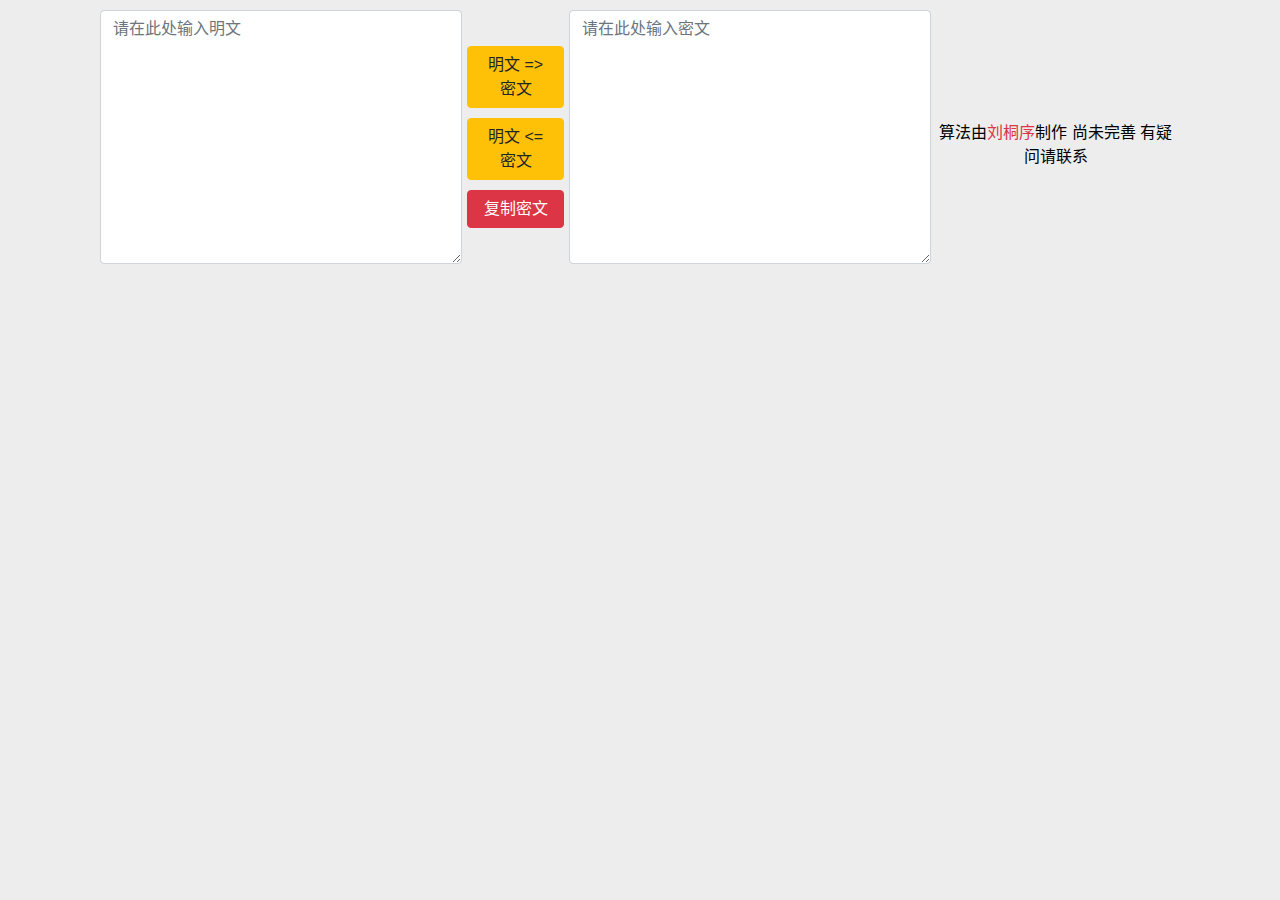
<file: gdbs/index.html>
<!DOCTYPE html>
<html lang="zh-CN">
<head>
  <meta charset="UTF-8">
  <meta http-equiv="x-ua-compatible" content="IE=edge">
  <meta name="renderer" content="webkit">
  <meta name="viewport"
        content="width=device-width, initial-scale=1.0, maximum-scale=1.0, minimum-scale=1.0, user-scalable=no">
  <title>敢打必胜</title>
  <link href="https://cdn.bootcdn.net/ajax/libs/twitter-bootstrap/4.5.2/css/bootstrap.min.css" rel="stylesheet">
  <link href="https://cdn.bootcdn.net/ajax/libs/font-awesome/5.8.2/css/all.min.css" rel="stylesheet">
  <link href="https://cdn.bootcdn.net/ajax/libs/github-markdown-css/4.0.0/github-markdown.min.css" rel="stylesheet">
  <script src="https://cdn.bootcdn.net/ajax/libs/jquery/3.5.1/jquery.min.js"></script>
  <script src="https://cdn.bootcdn.net/ajax/libs/twitter-bootstrap/4.5.2/js/bootstrap.min.js"></script>
  <script src="waibibabo.js"></script>
  <style>
    #app {
      position: relative;
    }
    #app > .page {
      min-height: 100vh;
    }
    .translate {
      background-color: #ededed;
      padding: 0 100px;
      position: relative;
    }
    .translate .content {
      display: flex;
      justify-content: space-between;
      align-content: center;
    }
    .translate .content > div {
      color: #000;
      justify-content: center;
      display: flex;
      flex-direction: column;
    }
    .control {

    }
    .control button {
      margin: 5px;
    }
    .input {
      width: 40%;
    }
    .header1 {
      text-align: center;

      width: 100%;
      color: white;
      font-size: 30px;
    }
    .header1 a {
      color: white;
    }
    .copyright {
      bottom: 10px;
      right: 10px;
      text-align: center;
    }
    .copyright a {
      color: #dc3545;
    }
    .spec {
      padding: 50px 50px;
    }
    .spec article {
      margin: auto;
      max-width: 700px;
    }
    @media screen and (max-width: 768px) {
      .translate {
        padding: 0 20px 20px 20px;
      }
      .translate .content {
        flex-direction: column;
      }
      .input {
        width: 100%;
      }
      .spec {
        padding: 50px 20px;
      }
    }
    .related {
			text-align: center;
		}
  </style>




<script>
  
	function copyText()  {

var plaintext = document.getElementById("text");

var ciphetext = document.getElementById("waibi");


document.getElementById("copy-btn").onclick = function () {

  const input = document.createElement("textarea");

  input.value = ciphetext.value;

  input.style = "height:0px;width=0px;";

  document.body.appendChild(input);

  input.select();

  input.setSelectionRange(0, input.value.length);

  document.execCommand("Copy");

  document.body.removeChild(input);

  document.execCommand("copy"); // 执行浏览器复制命令

alert("复制密文成功");

};

};
</script>
</head>
<body>
<div id="app">
  <div class="page translate">
    <div class="content"style="padding-top: 10px;">
      <div class="form-group input">
        <textarea id="text" class="form-control" placeholder="请在此处输入明文" rows="10"></textarea>
      </div>
      <div class="form-group control">
        <button id="btn-encode" class="btn btn-warning">明文 => 密文</button>
        <button id="btn-decode" class="btn btn-warning">明文 <= 密文</button>
        <button id="copy-btn" class="btn btn-danger" onclick="copyText()">复制密文</button>
      </div>
      <div class="form-group input">
        <textarea id="waibi" class="form-control" placeholder="请在此处输入密文" rows="10"></textarea>
      </div>
      <div class="copyright">
        <span class="related">算法由<a href="https://hiltx.gitee.io/" target="_blank">刘桐序</a>制作 尚未完善 有疑问请联系</span>
      </div>
    </div>
  </div>
</div>
</body>
</html>
</file>
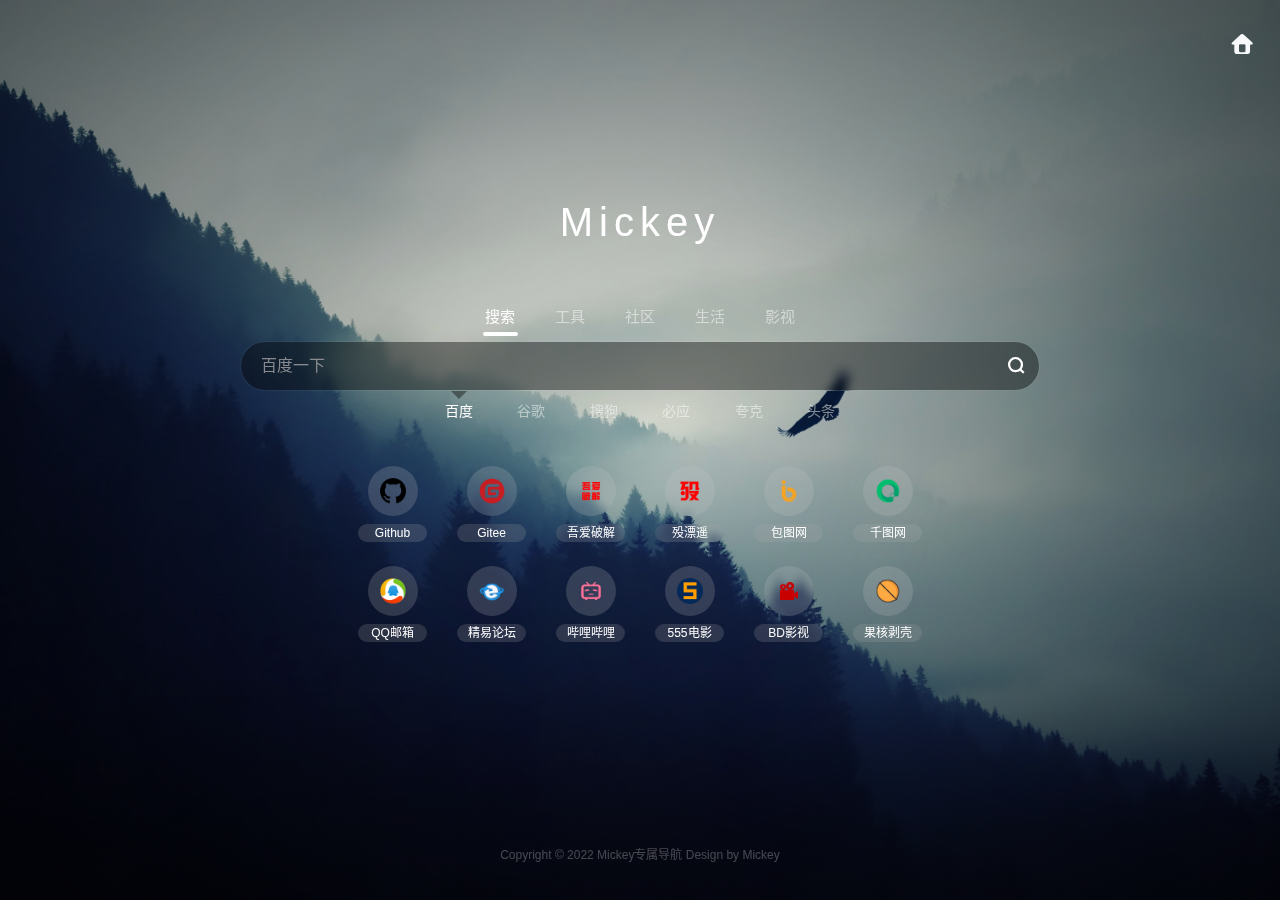
<file: nav/index.html>
<!DOCTYPE html>
<html lang="zh-CN">
<head>
    <meta charset="UTF-8">
    <meta http-equiv="X-UA-Compatible" content="IE=edge, chrome=1">
    <meta name="viewport" content="width=device-width, initial-scale=1.0, minimum-scale=1.0, maximum-scale=1.0, user-scalable=no">
    <title>新标签页 | Mickey专属导航</title>
    <meta name="keywords" content="Mickey专属导航、网址大全、网址导航、免费收录、网址大全">
    <meta name="description" content="Mickey专属导航,为用户提供一站式优质服务,优化用户体验,收录各大平台网站,免费收录各类网站,打造最与众不同的站点导航,导航站点分类齐全,拥有独特的分类栏目,欢迎各大平台合作支持!">
    <meta name="author" content="作者：Mickey,微信：MickeyLYQ1209,E-Mail：mickey1209@foxmail.com">
    <meta name="baidu-site-verification" content="code-vIivd4QsAU">
    <link rel="shortcut icon" href="../ico.ico">
    <link rel='stylesheet' id='iconfont-css' href='static/css/iconfont.css' type='text/css' media='all'>
    <link rel='stylesheet' id='bootstrap-css' href='static/css/bootstrap.min.css' type='text/css' media='all'>
    <link rel='stylesheet' id='style-css' href='static/css/style.min.css' type='text/css' media='all'>
    <script src='static/js/jquery.min.js' id='jquery-js'></script>
</head>
<body class="user-bookmark-body bookmark-default">

<div class="page-container">
    <div class="bookmark-bg">
        <div class="img-bg" id="img-bg"></div>
        <div class="gradient-linear"></div>
    </div>
    <header class="navbar navbar-dark fixed-top">
        <div class="weather">
            <div id="he-plugin-simple" style="display: contents;"></div>
            <script>
                WIDGET = {
                    "CONFIG": {
                        "modules": "02",
                        "background": "5",
                        "tmpColor": "FFFFFF",
                        "tmpSize": "20",
                        "cityColor": "FFFFFF",
                        "citySize": "16",
                        "aqiColor": "FFFFFF",
                        "aqiSize": "16",
                        "weatherIconSize": "30",
                        "alertIconSize": "18",
                        "padding": "0px 5px 0px 5px",
                        "shadow": "0",
                        "language": "auto",
                        "fixed": "false",
                        "vertical": "top",
                        "horizontal": "left",
                        "key": "257fe54e3a0b4cd29b399d2831bd56e0"
                    }
                }
            </script>
            <script src="https://widget.qweather.net/simple/static/js/he-simple-common.js?v=2.0" defer=""></script>
        </div>
        <ul class="nav navbar-menu">
            <li class="nav-login ml-3"> <a href="../" class="text-light" title="主页"><i
                        class="iconfont icon-home bookmark-ico icon-2x" style="font-size: 1.5em; position: relative; left: -10px; top: 0px;"></i></a> </li>
        </ul>
    </header>
    <div class="header-big mb-4">
        <div class="s-search">
            <div id="search" class="s-search mx-auto">
                <div class="big-title text-center mb-3 mb-md-5 mt-2">
                    <p class="h1" style="letter-spacing: 6px;">Mickey</p>
                </div>
                <div id="search-list-menu" class="hide-type-list">
                    <div class="s-type text-center overflow-x-auto">
                        <div class="s-type-list big">
                            <div class="anchor" style="position: absolute; left: 50%; opacity: 0;"></div>
                            <label for="type-baidu1" class="active" data-id="group-b"><span>搜索</span></label>
                            <label for="type-br" data-id="group-c"><span>工具</span></label>
                            <label for="type-zhihu"  data-id="group-d"><span>社区</span></label>
                            <label for="type-taobao1" data-id="group-e"><span>生活</span></label>
                            <label for="type-juhe" data-id="group-f"><span>影视</span></label>
                        </div>
                    </div>
                </div>
                <form action="/search.html?key=" method="get" target="_blank" class="super-search-fm">
                    <input type="text" id="search-text" class="form-control smart-tips search-key" zhannei="" placeholder="输入关键字搜索" style="outline:0" autocomplete="off">
                    <button type="submit"><i class="iconfont icon-search"></i></button>
                </form>
                <div id="search-list" class="hide-type-list">
                    <div class="search-group group-b s-current">
                        <ul class="search-type">
                            <li><input checked="checked" hidden="" type="radio" name="type" id="type-baidu1" value="https://www.baidu.com/s?wd=" data-placeholder="百度一下"><label for="type-baidu1"><span class="text-muted">百度</span></label></li>
                            <li><input hidden="" type="radio" name="type" id="type-google1" value="https://www.google.com/search?q=" data-placeholder="谷歌两下"><label for="type-google1"><span class="text-muted">谷歌</span></label></li>
                            <li><input hidden="" type="radio" name="type" id="type-sogo" value="https://www.sogou.com/web?query=" data-placeholder="搜狗搜索"><label for="type-sogo"><span class="text-muted">搜狗</span></label></li>
                            <li><input hidden="" type="radio" name="type" id="type-bing1" value="https://cn.bing.com/search?q=" data-placeholder="必应搜索"><label for="type-bing1"><span class="text-muted">必应</span></label></li>
                            <li><input hidden="" type="radio" name="type" id="type-kuake" value="https://quark.sm.cn/s?q=" data-placeholder="夸克搜索"><label for="type-kuake"><span class="text-muted">夸克</span></label></li>
                            <li><input hidden="" type="radio" name="type" id="type-toutiao" value="https://so.toutiao.com/search/?keyword=" data-placeholder="头条搜索"><label for="type-toutiao"><span class="text-muted">头条</span></label></li>
                        </ul>
                    </div>
                    <div class="search-group group-c ">
                        <ul class="search-type">
                            <li><input hidden="" type="radio" name="type" id="type-br" value="https://rank.chinaz.com/all/" data-placeholder="请输入网址(不带https://)"><label for="type-br"><span class="text-muted">权重查询</span></label></li>
                            <li><input hidden="" type="radio" name="type" id="type-links" value="https://link.chinaz.com/" data-placeholder="请输入网址(不带https://)"><label for="type-links"><span class="text-muted">友链检测</span></label></li>
                            <li><input hidden="" type="radio" name="type" id="type-icp" value="https://icp.aizhan.com/" data-placeholder="请输入网址(不带https://)"><label for="type-icp"><span class="text-muted">备案查询</span></label></li>
                            <li><input hidden="" type="radio" name="type" id="type-ping" value="https://ping.chinaz.com/" data-placeholder="请输入网址(不带https://)"><label for="type-ping"><span class="text-muted">PING检测</span></label></li>
                            <li><input hidden="" type="radio" name="type" id="type-404" value="https://tool.chinaz.com/Links/?DAddress=" data-placeholder="请输入网址(不带https://)"><label for="type-404"><span class="text-muted">死链检测</span></label></li>
                            <li><input hidden="" type="radio" name="type" id="type-ciku" value="https://www.ciku5.com/s?wd=" data-placeholder="请输入关键词"><label for="type-ciku"><span class="text-muted">关键词挖掘</span></label></li>
                        </ul>
                    </div>
                    <div class="search-group group-d ">
                        <ul class="search-type">
                            <li><input hidden="" type="radio" name="type" id="type-zhihu" value="https://www.zhihu.com/search?type=content&q=" data-placeholder="知乎"><label for="type-zhihu"><span class="text-muted">知乎</span></label></li>
                            <li><input hidden="" type="radio" name="type" id="type-wechat" value="https://weixin.sogou.com/weixin?type=2&query=" data-placeholder="微信"><label for="type-wechat"><span class="text-muted">微信</span></label></li>
                            <li><input hidden="" type="radio" name="type" id="type-weibo" value="https://s.weibo.com/weibo/" data-placeholder="微博"><label for="type-weibo"><span class="text-muted">微博</span></label></li>
                            <li><input hidden="" type="radio" name="type" id="type-douban" value="https://www.douban.com/search?q=" data-placeholder="豆瓣"><label for="type-douban"><span class="text-muted">豆瓣</span></label></li>
                            <li><input hidden="" type="radio" name="type" id="type-why" value="https://ask.seowhy.com/search/?q=" data-placeholder="SEO问答社区"><label for="type-why"><span class="text-muted">搜外问答</span></label></li>
                        </ul>
                    </div>
                    <div class="search-group group-e ">
                        <ul class="search-type">
                            <li><input hidden="" type="radio" name="type" id="type-taobao1" value="https://s.taobao.com/search?q=" data-placeholder="淘宝"><label for="type-taobao1"><span class="text-muted">淘宝</span></label></li>
                            <li><input hidden="" type="radio" name="type" id="type-jd" value="https://search.jd.com/Search?keyword=" data-placeholder="京东"><label for="type-jd"><span class="text-muted">京东</span></label></li>
                            <li><input hidden="" type="radio" name="type" id="type-12306" value="https://www.12306.cn/?" data-placeholder="12306"><label for="type-12306"><span class="text-muted">12306</span></label></li>
                            <li><input hidden="" type="radio" name="type" id="type-kd100" value="https://www.kuaidi100.com/?" data-placeholder="快递100"><label for="type-kd100"><span class="text-muted">快递100</span></label></li>
                            <li><input hidden="" type="radio" name="type" id="type-qunar" value="https://www.qunar.com/?" data-placeholder="去哪儿"><label for="type-qunar"><span class="text-muted">去哪儿</span></label></li>
                        </ul>
                    </div>
                    <div class="search-group group-f ">
                        <ul class="search-type">
                            <li><input hidden="" type="radio" name="type" id="type-juhe" value="https://www.cupfox.com/search?key=" data-placeholder="影视资源聚合搜索"><label for="type-juhe"><span class="text-muted">聚合搜索</span></label></li>
                            <li><input hidden="" type="radio" name="type" id="type-555" value="https://www.o8tv.com/vodsearch/-------------.html?wd=" data-placeholder="在线影视搜索"><label for="type-555"><span class="text-muted">555电影</span></label></li>
                            <li><input hidden="" type="radio" name="type" id="type-dyxs" value="http://dyxs15.com/search--------------/?wd=" data-placeholder="在线影视搜索"><label for="type-dyxs"><span class="text-muted">电影先生</span></label></li>
                            <li><input hidden="" type="radio" name="type" id="type-dibi" value="https://www.mp4er.cc/search/" data-placeholder="在线及下载影视搜索"><label for="type-dibi"><span class="text-muted">哔嘀影视</span></label></li>
                        </ul>
                    </div>
                </div>
                <div class="card search-smart-tips" style="display: none">
                    <ul></ul>
                </div>
            </div>
        </div>
    </div>

    <section class="quick-sites position-relative">
        <div class="container text-center px-5">
            <div class="row"> <a class="sites-btn col-3 col-md-2 text-center mb-4" target="_blank"
                    href="https://github.com/" title="Github" rel=" noopener">
                    <div class="d-flex mb-2">
                        <div class="sites-icon mx-auto ub-blur-bg"> <img class="lazy" src="../ico/github.png"
                                data-src="../ico/github.png" onerror="javascript:this.src='../ico/github.png'"
                                alt="Github"> </div>
                    </div>
                    <div class="sites-title ub-blur-bg px-2 text-xs overflowClip_1"><span>Github</span>
                    </div>
                </a> <a class="sites-btn col-3 col-md-2 text-center mb-4" target="_blank" href="https://gitee.com/"
                    title="Gitee" rel="external nofollow noopener">
                    <div class="d-flex mb-2">
                        <div class="sites-icon mx-auto ub-blur-bg"> <img class="lazy" src="../ico/gitee.png"
                                data-src="../ico/gitee.png" onerror="javascript:this.src='../ico/gitee.png'" alt="Gitee">
                        </div>
                    </div>
                    <div class="sites-title ub-blur-bg px-2 text-xs overflowClip_1"><span>Gitee</span></div>
                </a> <a class="sites-btn col-3 col-md-2 text-center mb-4" target="_blank"
                    href="http://www.52pojie.cn/" title="吾爱破解" rel="external nofollow noopener">
                    <div class="d-flex mb-2">
                        <div class="sites-icon mx-auto ub-blur-bg"> <img class="lazy" src="../ico/52.png"
                                data-src="../ico/52.png" onerror="javascript:this.src='../ico/52.png'" alt="吾爱破解"> </div>
                    </div>
                    <div class="sites-title ub-blur-bg px-2 text-xs overflowClip_1"><span>吾爱破解</span>
                    </div>
                </a> <a class="sites-btn col-3 col-md-2 text-center mb-4" target="_blank"
                    href="https://www.mpyit.com/" title="殁漂遥" rel="external nofollow noopener">
                    <div class="d-flex mb-2">
                        <div class="sites-icon mx-auto ub-blur-bg"> <img class="lazy" src="../ico/mpy.png"
                                data-src="../ico/mpy.png" onerror="javascript:this.src='../ico/mpy.png'" alt="殁漂遥"> </div>
                    </div>
                    <div class="sites-title ub-blur-bg px-2 text-xs overflowClip_1"><span>殁漂遥</span></div>
                </a> <a class="sites-btn col-3 col-md-2 text-center mb-4" target="_blank" href="https://ibaotu.com/"
                    title="包图网" rel="external nofollow noopener">
                    <div class="d-flex mb-2">
                        <div class="sites-icon mx-auto ub-blur-bg"> <img class="lazy" src="../ico/baotu.png"
                                data-src="../ico/baotu.png" onerror="javascript:this.src='../ico/baotu.png'" alt="包图网">
                        </div>
                    </div>
                    <div class="sites-title ub-blur-bg px-2 text-xs overflowClip_1"><span>包图网</span></div>
                </a> <a class="sites-btn col-3 col-md-2 text-center mb-4" target="_blank"
                    href="https://www.58pic.com/" title="千图网" rel="external nofollow noopener">
                    <div class="d-flex mb-2">
                        <div class="sites-icon mx-auto ub-blur-bg"> <img class="lazy" src="../ico/qiantu.png"
                                data-src="../ico/qiantu.png" onerror="javascript:this.src='../ico/qiantu.png'" alt="千图网">
                        </div>
                    </div>
                    <div class="sites-title ub-blur-bg px-2 text-xs overflowClip_1"><span>千图网</span></div>
                </a> <a class="sites-btn col-3 col-md-2 text-center mb-4" target="_blank"
                    href="https://mail.qq.com/"
                    title="QQ邮箱" rel="external nofollow noopener">
                    <div class="d-flex mb-2">
                        <div class="sites-icon mx-auto ub-blur-bg"> <img class="lazy" src="../ico/QQyx.png"
                                data-src="../ico/QQyx.png" onerror="javascript:this.src='../ico/QQyx.png'" alt="QQ邮箱">
                        </div>
                    </div>
                    <div class="sites-title ub-blur-bg px-2 text-xs overflowClip_1"><span>QQ邮箱</span></div>
                </a> <a class="sites-btn col-3 col-md-2 text-center mb-4" target="_blank"
                    href="https://bbs.125.la/" title="精易论坛"
                    rel="external nofollow noopener">
                    <div class="d-flex mb-2">
                        <div class="sites-icon mx-auto ub-blur-bg"> <img class="lazy" src="../ico/jingyi.png"
                                data-src="../ico/jingyi.png" onerror="javascript:this.src='../ico/jingyi.png'" alt="精易论坛">
                        </div>
                    </div>
                    <div class="sites-title ub-blur-bg px-2 text-xs overflowClip_1"><span>精易论坛</span></div>
                </a> <a class="sites-btn col-3 col-md-2 text-center mb-4" target="_blank"
                    href="https://www.bilibili.com/" title="哔哩哔哩" rel="external nofollow noopener">
                    <div class="d-flex mb-2">
                        <div class="sites-icon mx-auto ub-blur-bg"> <img class="lazy" src="../ico/bilibili.png"
                                data-src="../ico/bilibili.png" onerror="javascript:this.src='../ico/bilibili.png'"
                                alt="哔哩哔哩"> </div>
                    </div>
                    <div class="sites-title ub-blur-bg px-2 text-xs overflowClip_1"><span>哔哩哔哩</span></div>

                </a> <a class="sites-btn col-3 col-md-2 text-center mb-4" target="_blank"
                    href="https://www.o8tv.com/" title="555电影" rel="external nofollow noopener">
                    <div class="d-flex mb-2">
                        <div class="sites-icon mx-auto ub-blur-bg"> <img class="lazy" src="../ico/555dianying.png"
                                data-src="../ico/555dianying.png" onerror="javascript:this.src='../ico/555dianying.png'"
                                alt="555电影"> </div>
                    </div>
                    <div class="sites-title ub-blur-bg px-2 text-xs overflowClip_1"><span>555电影</span></div>
                </a> <a class="sites-btn col-3 col-md-2 text-center mb-4" target="_blank"
                    href="https://www.bd2020.com/" title="BD影视" rel="external nofollow noopener">
                    <div class="d-flex mb-2">
                        <div class="sites-icon mx-auto ub-blur-bg"> <img class="lazy" src="../ico/BDyingshi.png"
                                data-src="../ico/BDyingshi.png" onerror="javascript:this.src='../ico/BDyingshi.png'"
                                alt="BD影视"> </div>
                    </div>
                    <div class="sites-title ub-blur-bg px-2 text-xs overflowClip_1"><span>BD影视</span></div>
                </a> <a class="sites-btn col-3 col-md-2 text-center mb-4" target="_blank"
                    href="https://www.ghxi.com/" title="果核剥壳" rel="external nofollow noopener">
                    <div class="d-flex mb-2">
                        <div class="sites-icon mx-auto ub-blur-bg"> <img class="lazy" src="../ico/guohe.png"
                                data-src="../ico/guohe.png" onerror="javascript:this.src='../ico/guohe.png'" alt="果核剥壳">
                        </div>
                    </div>
                    <div class="sites-title ub-blur-bg px-2 text-xs overflowClip_1"><span>果核剥壳</span></div>
                </a> </div>
        </div>
    </section>







    <footer class="main-footer footer-type-1 position-relative text-xs">
        <div id="footer-tools" class="d-flex flex-column">
            <div id="footer-tools" class="d-flex flex-column"> <a href="javascript:" id="go-to-up"
                class="btn rounded-circle go-up m-1" rel="go-top" style="display: none;" one-link-mark="yes"> <i
                    class="iconfont icon-to-up"></i> </a> </div>
        </div>
        <div class="footer-inner text-center text-light my-3" style="color: #f8f9fa45!important;">
                <div class="footer-text">
                    Copyright © 2022 Mickey专属导航 Design by Mickey
                </div>
            </div>
    </footer>
</div>
<script src="static/js/bing.js"></script>
<script src="static/js/popper.min.js"></script>
<script src='static/js/bootstrap.min.js' id='bootstrap-js'></script>
<script src="static/js/theia-sticky-sidebar.js"></script>
<script src='static/js/lazyload.min.js' id='lazyload-js'></script>
<script src='static/js/app.min.js' id='appjs-js'></script>

</body>
</html>
</file>
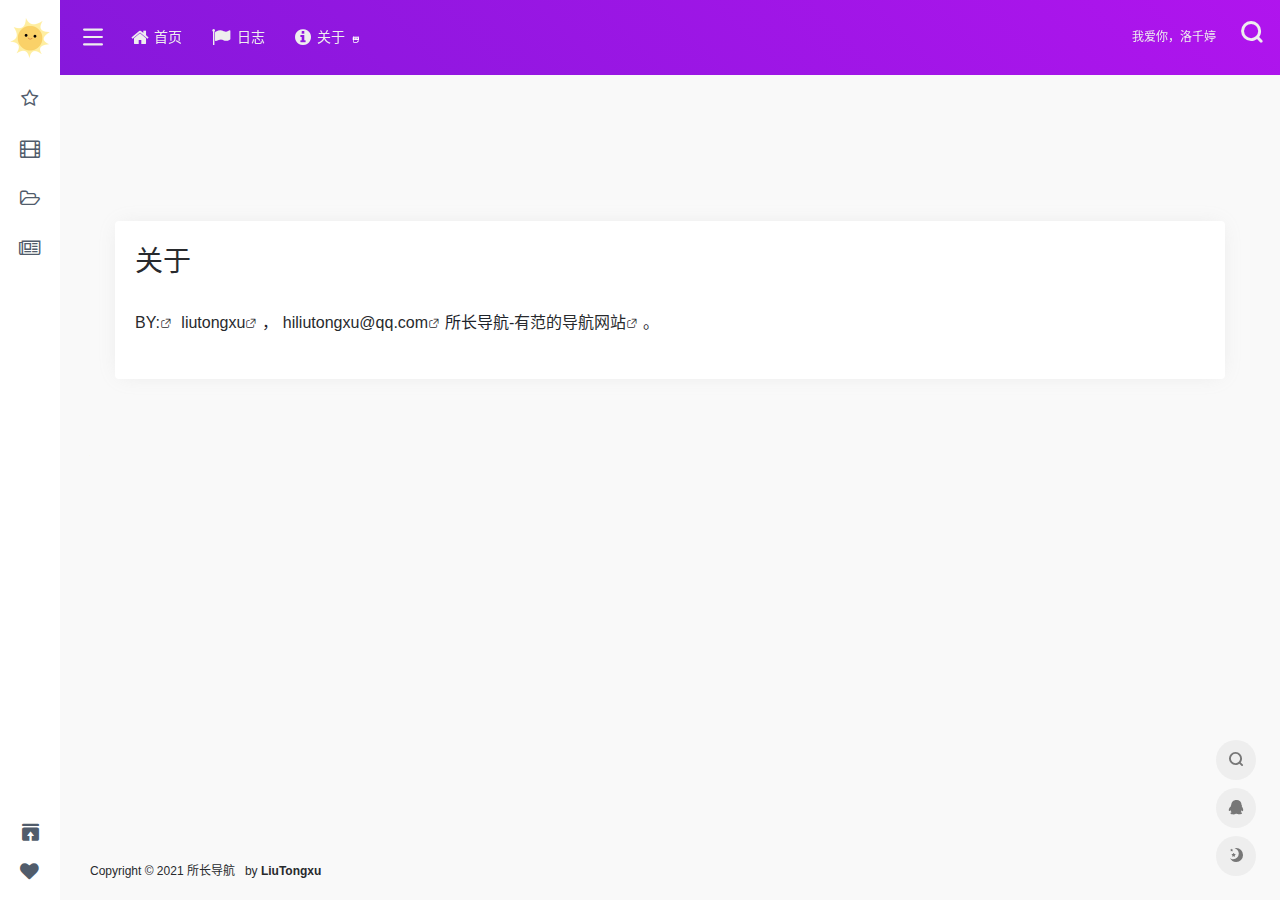
<file: about.html>
<!DOCTYPE html>
<html lang="zh-CN">

<head>
    <meta charset="UTF-8">
    <meta http-equiv="X-UA-Compatible" content="IE=edge, chrome=1">
    <meta name="viewport"
        content="width=device-width, initial-scale=1.0, minimum-scale=1.0, maximum-scale=1.0, user-scalable=no">
    <title>关于 | 所长导航</title>
    <meta name="theme-color" content="#f9f9f9">
    <meta name="keywords"
        content="设计导航,网址导航,资源导航,创意导航,设计素材大全,软件导航">
    <meta name="description" content="所长导航 - 精选每个链接">
    <meta name="baidu-site-verification" content="code-ERzo5lqNbW" />
    <meta name="sogou_site_verification" content="c5kms0qkyL"/>
    <meta name="360-site-verification" content="fcc13eac55051e381be8a06453359bc1" />
    <meta property="og:type" content="website">
    <meta property="og:url" content="https://liutongxu.github.io">
    <meta property="og:title" content="关于 | 所长导航">
    <meta property="og:description" content="所长导航 - 不求最全,但求好用">
    <meta property="og:image" content="https://liutongxu.github.io/wp-content/screenshot.jpg">
    <meta property="og:site_name" content="所长导航">
    <link rel="icon" href="./ico.ico">
    <link rel='stylesheet' id='wp-block-library-css' href='wp-includes/css/dist/block-library/style.min-5.6.2.css'
        type='text/css' media='all'>
    <link rel="stylesheet" href="css/font-awesome.min.css">
    <link rel='stylesheet' id='iconfont-css' href='wp-content/themes/onenav/css/iconfont-3.03029.1.css' type='text/css'
        media='all'>
    <link rel='stylesheet' id='iconfontd-css' href='t/font_1620678_7g0p3h6gbl-3.03029..css' type='text/css' media='all'>
    <link rel='stylesheet' id='bootstrap-css' href='wp-content/themes/onenav/css/bootstrap.min-3.03029.1.css'
        type='text/css' media='all'>
    <link rel='stylesheet' id='lightbox-css' href='wp-content/themes/onenav/css/jquery.fancybox.min-3.03029.1.css'
        type='text/css' media='all'>
    <link rel='stylesheet' id='style-css' href='wp-content/themes/onenav/css/style-3.03029.1.css' type='text/css'
        media='all'>
    <script type='text/javascript' src='wp-content/themes/onenav/js/jquery.min-3.03029.1.js' id='jquery-js'></script>
    <style>
        #footer-tools [data-v-db6ccf64][data-v-41ba7e2c] {
            top: unset !important;
            bottom: 0 !important;
            right: 44px !important
        }

        .io.icon-fw,
        .iconfont.icon-fw {
            width: 1.15em;
        }

        .io.icon-lg,
        .iconfont.icon-lg {
            font-size: 1.5em;
            line-height: .75em;
            vertical-align: -.125em;
        }

        .screenshot-carousel .img_wrapper a {
            display: contents
        }

        .fancybox-slide--iframe .fancybox-content {
            max-width: 1280px;
            margin: 0
        }

        .fancybox-slide--iframe.fancybox-slide {
            padding: 44px 0
        }

        .navbar-nav .menu-item-286 a {
            background: #ff8116;
            border-radius: 50px !important;
            padding: 5px 10px !important;
            margin: 5px 0 !important;
            color: #fff !important;
        }

        .navbar-nav .menu-item-286 a i {
            position: absolute;
            top: 0;
            right: -10px;
            color: #f13522;
        }

        .io-black-mode .navbar-nav .menu-item-286 a {
            background: #ce9412;
        }

        .io-black-mode .navbar-nav .menu-item-286 a i {
            color: #fff;
        }
    </style>
    <!-- 百度统计 -->
    <script>
        var _hmt = _hmt || [];
        (function () {
            var hm = document.createElement("script");
            hm.src = "https://hm.baidu.com/hm.js?18f619820855042bca58b32408f44de7";
            var s = document.getElementsByTagName("script")[0];
            s.parentNode.insertBefore(hm, s);
        })();
    </script>
    <!-- end 百度统计 -->
</head>

<body class="io-grey-mode">
    <div id="loading">
        <style>
            .loader {
                width: 250px;
                height: 50px;
                line-height: 50px;
                text-align: center;
                position: absolute;
                top: 50%;
                left: 50%;
                transform: translate(-50%, -50%);
                font-family: helvetica, arial, sans-serif;
                text-transform: uppercase;
                font-weight: 900;
                color: #f1404b;
                letter-spacing: 0.2em
            }

            .loader::before,
            .loader::after {
                content: "";
                display: block;
                width: 15px;
                height: 15px;
                background: #f1404b;
                position: absolute;
                animation: load .7s infinite alternate ease-in-out
            }

            .loader::before {
                top: 0
            }

            .loader::after {
                bottom: 0
            }

            @keyframes load {
                0% {
                    left: 0;
                    height: 30px;
                    width: 15px
                }

                50% {
                    height: 8px;
                    width: 40px
                }

                100% {
                    left: 235px;
                    height: 30px;
                    width: 15px
                }
            }
        </style>
        <div class="loader">一个有范的导航</div>
    </div>
    <div class="page-container">


        <div id="sidebar" class="sticky sidebar-nav fade mini-sidebar" style="width: 60px;">
            <div class="modal-dialog h-100  sidebar-nav-inner">
                <div class="sidebar-logo border-bottom border-color">
                    <!-- logo -->
                    <div class="logo overflow-hidden">
                        <a href="" class="logo-expanded">
                            <img src="wp-content/uploads/2020/01/ywdh-logo-1.png" height="40" class="logo-light"
                                alt="所长导航">
                            <img src="wp-content/uploads/2020/01/ywdh-logo.png" height="40" class="logo-dark d-none"
                                alt="所长导航">
                        </a>
                        <a href="" class="logo-collapsed">
                            <img src="wp-content/uploads/2020/01/ywdh-logo-bark-ico.png" height="40" class="logo-light"
                                alt="所长导航">
                            <img src="wp-content/uploads/2020/01/ywdh-logo-ico.png" height="40" class="logo-dark d-none"
                                alt="所长导航">
                        </a>
                    </div>
                    <!-- logo end -->
                </div>
                <div class="sidebar-menu flex-fill">
                    <div class="sidebar-scroll">
                        <div class="sidebar-menu-inner">
                            <ul>
                                <li class="sidebar-item top-menu">
                                    <a href="javascript:;" class="smooth change-href">
                                        <i class="fa fa-map-signs icon-fw icon-lg mr-2"></i>
                                        <span>所长导航</span>
                                        <i class="iconfont icon-arrow-r-m sidebar-more text-sm"></i>
                                    </a>
                                    <ul>
                                        <li id="menu-item-281"
                                            class="menu-item menu-item-type-post_type menu-item-object-page menu-item-281">
                                            <a href="https://liutongxu.github.io">
                                                <i class="fa fa-home fa-lg mr-2"></i>
                                                <span>首页</span></a>
                                        </li>
                                        <li id="menu-item-786"
                                            class="menu-item menu-item-type-custom menu-item-object-custom menu-item-786">
                                            <a target="_blank" rel="noopener" href="javascript:;">
                                                <i class="fa fa-flag fa-lg mr-2"></i>
                                                <span>日志</span></a>
                                        </li>
                                        <li id="menu-item-284"
                                            class="menu-item menu-item-type-post_type menu-item-object-page menu-item-has-children menu-item-284">
                                            <a href="#">
                                                <i class="fa fa-info-circle fa-lg mr-2"></i>
                                                <span>关于</span></a>
                                            <ul class="sub-menu">
                                                <li id="menu-item-264"
                                                    class="menu-item menu-item-type-post_type menu-item-object-page menu-item-264">
                                                    <a href="https://weibo.com/hiliutongxu" target="_blank">所长微博</a>
                                                </li>
                                                <li id="menu-item-285"
                                                    class="menu-item menu-item-type-custom menu-item-object-custom menu-item-285">
                                                    <a href="#">关于导航</a>
                                                </li>
                                            </ul>
                                        </li>

                                    </ul>
                                </li>
                                <li class="sidebar-item">
                                    <a href="#term-2" class="smooth">
                                        <i class="fa fa-star-o fa-lg icon-fw icon-lg mr-2"></i>
                                        <span>常用推荐</span>
                                    </a>
                                </li>




                                <li class="sidebar-item">
                                    <!--<a href="javascript:;">-->
                                                                                <a href="javascript:;" class="smooth change-href" data-change="#term-3">
                                        <i class="fa fa-film icon-fw icon-lg mr-2"></i>
                                        <span>影视资源</span>
                                        <i class="iconfont icon-arrow-r-m sidebar-more text-sm"></i>
                                    </a>
                                    <ul>
                                                                                        <li>
                                            <a href="#term-3" class="smooth"><span>在线</span></a>
                                        </li>
                                                                                        <li>
                                            <a href="#term-4" class="smooth"><span>下载</span></a>
                                        </li>
                                        <li>
                                            <a href="#term-5" class="smooth"><span>动漫</span></a>
                                        </li>
                                        <li>
                                            <a href="#term-6" class="smooth"><span>美剧</span></a>
                                        </li>


                                                                                    </ul>
                                </li>






                                <li class="sidebar-item">
                                    <!--<a href="javascript:;">-->
                                                                                <a href="javascript:;" class="smooth change-href" data-change="#term-7">
                                        <i class="fa fa-folder-open-o icon-fw icon-lg mr-2"></i>
                                        <span>软件工具</span>
                                        <i class="iconfont icon-arrow-r-m sidebar-more text-sm"></i>
                                    </a>
                                    <ul>
                                                                                        <li>
                                            <a href="#term-7" class="smooth"><span>软件博客</span></a>
                                        </li>
                                                                                        <li>
                                            <a href="#term-8" class="smooth"><span>在线工具</span></a>
                                        </li>
                                        <li>
                                            <a href="#term-9" class="smooth"><span>网盘资源</span></a>
                                        </li>


                                                                                    </ul>
                                </li>











                                <li class="sidebar-item">
                                    <!--<a href="javascript:;">-->
                                                                                <a href="javascript:;" class="smooth change-href" data-change="#term-2">
                                        <i class="fa fa-newspaper-o icon-fw icon-lg mr-2"></i>
                                        <span>社区咨询</span>
                                        <i class="iconfont icon-arrow-r-m sidebar-more text-sm"></i>
                                    </a>
                                    <ul>
                                                                                        <li>
                                            <a href="#term-42" class="smooth"><span>资讯</span></a>
                                        </li>
                                                                                        <li>
                                            <a href="#term-45" class="smooth"><span>社区</span></a>
                                        </li>

                                                                                    </ul>
                                </li>
                                                                
                        </div>
                    </div>
                </div>
                <div class="border-top py-2 border-color">
                    <div class="flex-bottom">
                        <ul>
                            <li id="menu-item-237"
                                class="menu-item menu-item-type-post_type menu-item-object-page menu-item-237 sidebar-item">
                                <a href="https://mail.qq.com/cgi-bin/qm_share?t=qm_mailme&email=hiliutongxu@qq.com" target="_blank">
                                    <i class="io io-tijiao icon-fw icon-lg mr-2"></i>
                                    <span>网站提交</span></a>
                            </li>

                            <li id="menu-item-213"
                                class="menu-item menu-item-type-custom menu-item-object-custom menu-item-213 sidebar-item">
                                <a target="_blank" rel="noopener" href="index1.html">
                                    <i class="fa fa-heart icon-fw icon-lg mr-2"></i>
                                    <span>关于导航</span></a>
                            </li>

                        </ul>
                    </div>
                </div>
            </div>
        </div>
        <div class="main-content flex-fill">
            <div class="big-header-banner">
                <div id="header" class="page-header sticky">
                    <div class="navbar navbar-expand-md">
                        <div class="container-fluid p-0">

                            <a href="" class="navbar-brand d-md-none" title="所长导航">
                                <img src="wp-content/uploads/2020/01/ywdh-logo-bark-ico.png" class="logo-light"
                                    alt="所长导航">
                                <img src="wp-content/uploads/2020/01/ywdh-logo-ico.png" class="logo-dark d-none"
                                    alt="所长导航">
                            </a>

                            <div class="collapse navbar-collapse order-2 order-md-1">
                                <div class="header-mini-btn">
                                    <label>
                                        <input id="mini-button" type="checkbox">
                                        <svg viewbox="0 0 100 100" xmlns="http://www.w3.org/2000/svg">
                                            <path class="line--1" d="M0 40h62c18 0 18-20-17 5L31 55"></path>
                                            <path class="line--2" d="M0 50h80"></path>
                                            <path class="line--3" d="M0 60h62c18 0 18 20-17-5L31 45"></path>
                                        </svg>
                                    </label>

                                </div>

                                <ul class="navbar-nav site-menu" style="margin-right: 16px;">
                                    <li id="menu-item-281"
                                        class="menu-item menu-item-type-post_type menu-item-object-page menu-item-281">
                                        <a href="https://liutongxu.github.io">
                                            <i class="fa fa-home fa-lg mr-2"></i>
                                            <span>首页</span></a>
                                    </li>
                                    <li id="menu-item-786"
                                        class="menu-item menu-item-type-custom menu-item-object-custom menu-item-786"><a
                                            target="_blank" rel="noopener" href="javascript:;">
                                            <i class="fa fa-flag fa-lg mr-2"></i>
                                            <span>日志</span></a></li>
                                    <li id="menu-item-284"
                                        class="menu-item menu-item-type-post_type menu-item-object-page menu-item-has-children menu-item-284">
                                        <a href="about.html">
                                            <i class="fa fa-info-circle fa-lg mr-2"></i>
                                            <span>关于</span></a>
                                        <ul class="sub-menu">
                                            <li id="menu-item-264"
                                                class="menu-item menu-item-type-post_type menu-item-object-page menu-item-264">
                                                <a href="https://weibo.com/hiliutongxu">所长微博</a>
                                            </li>
                                            <li id="menu-item-285"
                                                class="menu-item menu-item-type-custom menu-item-object-custom menu-item-285">
                                                <a href="#">关于导航</a>
                                            </li>
                                        </ul>
                                    </li>

                                </ul>
                                <div class="rounded-circle weather">
                                    <div id="he-plugin-simple" style="display: contents;"></div>
                                    <script>WIDGET = {
                                            CONFIG: {
                                                "modules": "12034",
                                                "background": 5,
                                                "tmpColor": "E4C600",
                                                "tmpSize": 14,
                                                "cityColor": "E4C600",
                                                "citySize": 14,
                                                "aqiColor": "#E4C600",
                                                "aqiSize": 14,
                                                "weatherIconSize": 24,
                                                "alertIconSize": 18,
                                                "padding": "10px 10px 10px 10px",
                                                "shadow": "1",
                                                "language": "auto",
                                                "borderRadius": 5,
                                                "fixed": "false",
                                                "vertical": "middle",
                                                "horizontal": "left",
                                                "key": "e05c4ce44b7e43c6a9303e68cc42a48c"
                                            }
                                        }
                                    </script>
                                    <script src="https://widget.qweather.net/simple/static/js/he-simple-common.js?v=2.0"></script>
                                </div>
                            </div>

                            <ul class="nav navbar-menu text-xs order-1 order-md-2">
                                <!-- 一言 -->
                                <li class="nav-item mr-3 mr-lg-0 d-none d-lg-block">
                                    <script>
                                        fetch('https://v1.hitokoto.cn')
                                          .then(response => response.json())
                                          .then(data => {
                                            const hitokoto = document.getElementById('hitokoto_text')
                                            hitokoto.href = 'https://hitokoto.cn/?uuid=' + data.uuid
                                            hitokoto.innerText = data.hitokoto
                                          })
                                          .catch(console.error)
                                    </script>                           
                                    <div id="hitokoto"><a href="#" target="_blank" id="hitokoto_text">我爱你，洛千婷</a></div>
                                </li>
                                <!-- 一言 end -->
                                <li class="nav-search ml-3 ml-md-4">
                                    <a href="javascript:" data-toggle="modal" data-target="#search-modal"><i
                                            class="iconfont icon-search icon-2x"></i></a>
                                </li>
                                <li class="nav-item d-md-none mobile-menu ml-3 ml-md-4">
                                    <a href="javascript:" id="sidebar-switch" data-toggle="modal"
                                        data-target="#sidebar"><i class="iconfont icon-classification icon-2x"></i></a>
                                </li>
                            </ul>
                        </div>
                    </div>
                </div>
                <div class="placeholder" style="height:50px"></div>
            </div>
            <div class="header-big  post-top css-color mb-4"
                style="background-image: linear-gradient(45deg, #8618db 0%, #d711ff 50%, #460fdd 100%);">


            </div>
            <div id="content" class="content-site customize-site">





















































                
                <div class="placeholder" style="height:74px"></div>
                <div id="content" class="container my-4 my-md-5">
                    <div class="panel card">
                        <div class="card-body">
                            <div class="panel-header mb-4">
                                <h1 class="h3">关于</h1>
                            </div>
                            <div class="panel-body mt-2">
    
                                <p><a class="external" href="javascript:;" title="所长导航"
                                        target="_blank">BY:</a> <a class="external" href="sitetag/zhuti.html"
                                        title="所长导航" target="_blank">liutongxu</a>， <a class="external"
                                        href="sitetag/webstack.html" title="所长导航"
                                        target="_blank">hiliutongxu@qq.com</a>所长导航-<a class="external" href="tag/daohangzhuti.html"
                                        title="所长导航" target="_blank">有范的导航网站</a>。 </p>
                            </div>
                        </div>
                    </div>
                </div>
                



            </div>

            <footer class="main-footer footer-type-1 text-xs">
                <div id="footer-tools" class="d-flex flex-column">
                    <a href="javascript:" id="go-to-up" class="btn rounded-circle go-up m-1" rel="go-top">
                        <i class="iconfont icon-to-up"></i>
                    </a>
                    <!-- 右下角搜索  -->
                    <a href="javascript:" data-toggle="modal" data-target="#search-modal" class="btn rounded-circle m-1"
                        rel="search" one-link-mark="yes">
                        <i class="iconfont icon-search"></i>
                    </a>
                    <a href="http://sighttp.qq.com/authd?IDKEY=7a6ef4c847ab2e9643c7b9e6fad646a17e3198a37984251d" class="btn rounded-circle kefu m-1" target="_blank" data-toggle="tooltip" data-placement="left" title="联系所长">
                        <i class="mode-ico iconfont icon-qq"></i>
                    </a>
                    <!-- 右下角搜索 end -->
                    
                    <a href="javascript:" onclick="window.location.href='javascript:switchNightMode()'" class="btn rounded-circle switch-dark-mode m-1" id="yejian"
                        data-toggle="tooltip" data-placement="left" title="夜间模式">
                        <i class="mode-ico iconfont icon-light"></i>
                    </a>
                </div>
                <div class="footer-inner">
                    <div class="footer-text">
                        Copyright © 2021 所长导航 &nbsp;&nbsp;by <a href="https://github.com/liutongxu/"
                            target="_blank"><strong>LiuTongxu</strong></a>&nbsp;&nbsp;
                    </div>
                </div>
            </footer>
        </div><!-- main-content end -->
    </div><!-- page-container end -->

    <div class="modal fade search-modal" id="search-modal">
        <div class="modal-dialog modal-lg modal-dialog-centered">
            <div class="modal-content">
                <div class="modal-body">

                    <div id="search" class="s-search mx-auto my-4">
                        <div id="search-list" class="hide-type-list">
                            <div class="s-type">
                                <span></span>
                                <div class="s-type-list">
                                    <label for="m_type-baidu" data-id="group-a">常用</label><label for="m_type-baidu1"
                                        data-id="group-b">搜索</label><label for="m_type-br"
                                        data-id="group-c">工具</label><label for="m_type-zhihu"
                                        data-id="group-d">社区</label><label for="m_type-taobao1"
                                        data-id="group-e">生活</label><label for="m_type-zhaopin"
                                        data-id="group-f">求职</label>
                                </div>
                            </div>
                            <div class="search-group group-a"><span class="type-text text-muted">常用</span>
                                <ul class="search-type">
                                    <li><input checked="checked" hidden="" type="radio" name="type2" id="m_type-baidu"
                                            value="https://www.baidu.com/s?wd=" data-placeholder="百度一下"><label
                                            for="m_type-baidu"><span class="text-muted">百度</span></label></li>
                                    <li><input hidden="" type="radio" name="type2" id="m_type-google"
                                            value="https://www.google.com/search?q=" data-placeholder="谷歌两下"><label
                                            for="m_type-google"><span class="text-muted">Google</span></label></li>
                                    <li><input hidden="" type="radio" name="type2" id="m_type-zhannei"
                                            value="https://www.iplaysoft.com/?s="
                                            data-placeholder="软件搜索"><label for="m_type-zhannei"><span
                                                class="text-muted">软件</span></label></li>
                                    <li><input hidden="" type="radio" name="type2" id="m_type-taobao"
                                            value="https://s.taobao.com/search?q=" data-placeholder="淘宝"><label
                                            for="m_type-taobao"><span class="text-muted">淘宝</span></label></li>
                                    <li><input hidden="" type="radio" name="type2" id="m_type-bing"
                                            value="https://cn.bing.com/search?q=" data-placeholder="微软Bing搜索"><label
                                            for="m_type-bing"><span class="text-muted">Bing</span></label></li>
                                </ul>
                            </div>
                            <div class="search-group group-b"><span class="type-text text-muted">搜索</span>
                                <ul class="search-type">
                                    <li><input hidden="" type="radio" name="type2" id="m_type-baidu1"
                                            value="https://www.baidu.com/s?wd=" data-placeholder="百度一下"><label
                                            for="m_type-baidu1"><span class="text-muted">百度</span></label></li>
                                    <li><input hidden="" type="radio" name="type2" id="m_type-google1"
                                            value="https://www.google.com/search?q=" data-placeholder="谷歌两下"><label
                                            for="m_type-google1"><span class="text-muted">Google</span></label></li>
                                    <li><input hidden="" type="radio" name="type2" id="m_type-360"
                                            value="https://www.so.com/s?q=" data-placeholder="360好搜"><label
                                            for="m_type-360"><span class="text-muted">360</span></label></li>
                                    <li><input hidden="" type="radio" name="type2" id="m_type-sogo"
                                            value="https://www.sogou.com/web?query=" data-placeholder="搜狗搜索"><label
                                            for="m_type-sogo"><span class="text-muted">搜狗</span></label></li>
                                    <li><input hidden="" type="radio" name="type2" id="m_type-bing1"
                                            value="https://cn.bing.com/search?q=" data-placeholder="微软Bing搜索"><label
                                            for="m_type-bing1"><span class="text-muted">Bing</span></label></li>
                                    <li><input hidden="" type="radio" name="type2" id="m_type-sm"
                                            value="https://yz.m.sm.cn/s?q=" data-placeholder="UC移动端搜索"><label
                                            for="m_type-sm"><span class="text-muted">神马</span></label></li>
                                </ul>
                            </div>
                            <div class="search-group group-c"><span class="type-text text-muted">工具</span>
                                <ul class="search-type">
                                    <li><input hidden="" type="radio" name="type2" id="m_type-br"
                                            value="https://rank.chinaz.com/all/"
                                            data-placeholder="请输入网址(不带https://)"><label for="m_type-br"><span
                                                class="text-muted">权重查询</span></label></li>
                                    <li><input hidden="" type="radio" name="type2" id="m_type-links"
                                            value="https://link.chinaz.com/" data-placeholder="请输入网址(不带https://)"><label
                                            for="m_type-links"><span class="text-muted">友链检测</span></label></li>
                                    <li><input hidden="" type="radio" name="type2" id="m_type-icp"
                                            value="https://icp.aizhan.com/" data-placeholder="请输入网址(不带https://)"><label
                                            for="m_type-icp"><span class="text-muted">备案查询</span></label></li>
                                    <li><input hidden="" type="radio" name="type2" id="m_type-ping"
                                            value="https://ping.chinaz.com/" data-placeholder="请输入网址(不带https://)"><label
                                            for="m_type-ping"><span class="text-muted">PING检测</span></label></li>
                                    <li><input hidden="" type="radio" name="type2" id="m_type-404"
                                            value="https://tool.chinaz.com/Links/?DAddress="
                                            data-placeholder="请输入网址(不带https://)"><label for="m_type-404"><span
                                                class="text-muted">死链检测</span></label></li>
                                    <li><input hidden="" type="radio" name="type2" id="m_type-ciku"
                                            value="https://www.ciku5.com/s?wd=" data-placeholder="请输入关键词"><label
                                            for="m_type-ciku"><span class="text-muted">关键词挖掘</span></label></li>
                                </ul>
                            </div>
                            <div class="search-group group-d"><span class="type-text text-muted">社区</span>
                                <ul class="search-type">
                                    <li><input hidden="" type="radio" name="type2" id="m_type-zhihu"
                                            value="https://www.zhihu.com/search?type=content&q="
                                            data-placeholder="知乎"><label for="m_type-zhihu"><span
                                                class="text-muted">知乎</span></label></li>
                                    <li><input hidden="" type="radio" name="type2" id="m_type-wechat"
                                            value="https://weixin.sogou.com/weixin?type=2&query="
                                            data-placeholder="微信"><label for="m_type-wechat"><span
                                                class="text-muted">微信</span></label></li>
                                    <li><input hidden="" type="radio" name="type2" id="m_type-weibo"
                                            value="https://s.weibo.com/weibo/" data-placeholder="微博"><label
                                            for="m_type-weibo"><span class="text-muted">微博</span></label></li>
                                    <li><input hidden="" type="radio" name="type2" id="m_type-douban"
                                            value="https://www.douban.com/search?q=" data-placeholder="豆瓣"><label
                                            for="m_type-douban"><span class="text-muted">豆瓣</span></label></li>
                                    <li><input hidden="" type="radio" name="type2" id="m_type-why"
                                            value="https://ask.seowhy.com/search/?q=" data-placeholder="SEO问答社区"><label
                                            for="m_type-why"><span class="text-muted">搜外问答</span></label></li>
                                </ul>
                            </div>
                            <div class="search-group group-e"><span class="type-text text-muted">生活</span>
                                <ul class="search-type">
                                    <li><input hidden="" type="radio" name="type2" id="m_type-taobao1"
                                            value="https://s.taobao.com/search?q=" data-placeholder="淘宝"><label
                                            for="m_type-taobao1"><span class="text-muted">淘宝</span></label></li>
                                    <li><input hidden="" type="radio" name="type2" id="m_type-jd"
                                            value="https://search.jd.com/Search?keyword=" data-placeholder="京东"><label
                                            for="m_type-jd"><span class="text-muted">京东</span></label></li>
                                    <li><input hidden="" type="radio" name="type2" id="m_type-xiachufang"
                                            value="https://www.xiachufang.com/search/?keyword="
                                            data-placeholder="下厨房"><label for="m_type-xiachufang"><span
                                                class="text-muted">下厨房</span></label></li>
                                    <li><input hidden="" type="radio" name="type2" id="m_type-xiangha"
                                            value="https://www.xiangha.com/so/?q=caipu&s="
                                            data-placeholder="香哈菜谱"><label for="m_type-xiangha"><span
                                                class="text-muted">香哈菜谱</span></label></li>
                                    <li><input hidden="" type="radio" name="type2" id="m_type-12306"
                                            value="https://www.12306.cn/?" data-placeholder="12306"><label
                                            for="m_type-12306"><span class="text-muted">12306</span></label></li>
                                    <li><input hidden="" type="radio" name="type2" id="m_type-kd100"
                                            value="https://www.kuaidi100.com/?" data-placeholder="快递100"><label
                                            for="m_type-kd100"><span class="text-muted">快递100</span></label></li>
                                    <li><input hidden="" type="radio" name="type2" id="m_type-qunar"
                                            value="https://www.qunar.com/?" data-placeholder="去哪儿"><label
                                            for="m_type-qunar"><span class="text-muted">去哪儿</span></label></li>
                                </ul>
                            </div>
                            <div class="search-group group-f"><span class="type-text text-muted">求职</span>
                                <ul class="search-type">
                                    <li><input hidden="" type="radio" name="type2" id="m_type-zhaopin"
                                            value="https://sou.zhaopin.com/jobs/searchresult.ashx?kw="
                                            data-placeholder="智联招聘"><label for="m_type-zhaopin"><span
                                                class="text-muted">智联招聘</span></label></li>
                                    <li><input hidden="" type="radio" name="type2" id="m_type-51job"
                                            value="https://search.51job.com/?" data-placeholder="前程无忧"><label
                                            for="m_type-51job"><span class="text-muted">前程无忧</span></label></li>
                                    <li><input hidden="" type="radio" name="type2" id="m_type-lagou"
                                            value="https://www.lagou.com/jobs/list_" data-placeholder="拉钩网"><label
                                            for="m_type-lagou"><span class="text-muted">拉钩网</span></label></li>
                                    <li><input hidden="" type="radio" name="type2" id="m_type-liepin"
                                            value="https://www.liepin.com/zhaopin/?key=" data-placeholder="猎聘网"><label
                                            for="m_type-liepin"><span class="text-muted">猎聘网</span></label></li>
                                </ul>
                            </div>
                        </div>
                        <form action="https://nav.iowen.cn?s=" method="get" target="_blank" class="super-search-fm">
                            <input type="text" id="m_search-text" class="form-control smart-tips search-key" zhannei=""
                                autocomplete="off" placeholder="输入关键字搜索" style="outline:0">
                            <button type="submit"><i class="iconfont icon-search"></i></button>
                        </form>
                        <div class="card search-smart-tips" style="display: none">
                            <ul></ul>
                        </div>
                    </div>

                    <div class="px-1 mb-3"><i class="text-xl iconfont icon-hot mr-1" style="color:#f1404b;"></i><span
                            class="h6">热门推荐： </span></div>
                    <div class="mb-3">
                        <li id="menu-item-332"
                            class="menu-item menu-item-type-taxonomy menu-item-object-post_tag menu-item-332"><a
                                href="tag/黑洞.html">黑洞</a></li>
                        <li id="menu-item-333"
                            class="menu-item menu-item-type-custom menu-item-object-custom menu-item-333"><a
                                href="E5AFBCE888AAE4B8BBE9A298.html">导航主题</a></li>
                        <li id="menu-item-335"
                            class="menu-item menu-item-type-custom menu-item-object-custom menu-item-335"><a
                                href="E59BBEE6A087.html">图标</a></li>
                    </div>
                </div>
                <div style="position: absolute;bottom: -40px;width: 100%;text-align: center;"><a href="javascript:"
                        data-dismiss="modal"><i class="iconfont icon-close-circle icon-2x" style="color: #fff;"></i></a>
                </div>
            </div>
        </div>
    </div>
    <script type='text/javascript' src='ajax/libs/jqueryui/1.12.1/jquery-ui.min-3.03029.1.js'
        id='jquery-ui-js'></script>
    <script type='text/javascript' src='jqueryui-touch-punch/0.2.2/jquery.ui.touch-punch.min-3.0302.js'
        id='jqueryui-touch-js'></script>
    <script type='text/javascript' src='wp-includes/js/clipboard.min-5.6.2.js' id='clipboard-js'></script>
    <script type='text/javascript' id='popper-js-extra'>
/* <![CDATA[ */
var theme = {"ajaxurl":"https:\/\/nav.iowen.cn\/wp-admin\/admin-ajax.php","addico":"https:\/\/nav.iowen.cn\/wp-content\/themes\/onenav\/images\/add.png","order":"asc","formpostion":"top","defaultclass":"io-grey-mode","isCustomize":"1","icourl":"https:\/\/api.iowen.cn\/favicon\/","icopng":".png","urlformat":"1","customizemax":"10","newWindow":"0","lazyload":"1","minNav":"1","loading":"1","hotWords":"baidu","classColumns":" col-sm-6 col-md-4 col-xl-5a col-xxl-6a ","apikey":"TWpBeU1UVTNOekk1TWpVMEIvZ1M2bFVIQllUMmxsV1dZelkxQTVPVzB3UW04eldGQmxhM3BNWW14bVNtWk4="};
/* ]]> */
    </script>
    <script type='text/javascript' src='wp-content/themes/onenav/js/popper.min-3.03029.1.js' id='popper-js'></script>
    <script type='text/javascript' src='wp-content/themes/onenav/js/bootstrap.min-3.03029.1.js'
        id='bootstrap-js'></script>
    <script type='text/javascript' src='wp-content/themes/onenav/js/theia-sticky-sidebar-3.03029.1.js'
        id='sidebar-js'></script>
    <script type='text/javascript' src='wp-content/themes/onenav/js/lazyload.min-3.03029.1.js'
        id='lazyload-js'></script>
    <script type='text/javascript' src='wp-content/themes/onenav/js/jquery.fancybox.min-3.03029.1.js'
        id='lightbox-js-js'></script>
    <script type='text/javascript' src='wp-content/themes/onenav/js/app-3.03029.1.js' id='appjs-js'></script>
    <script type="text/javascript">
    $(document).ready(function(){
        var siteWelcome = $('#loading');
        siteWelcome.addClass('close');
        setTimeout(function() {
                                                                            siteWelcome.remove();
        }, 600);
    });
    </script>
    <script type="text/javascript">
    $(document).ready(function(){
                                                                            setTimeout(function () {
                                                                                if ($('a.smooth[href="' + window.location.hash + '"]')[0]) {
                                                                                    $('a.smooth[href="' + window.location.hash + '"]').click();
                                                                                }
                                                                                else if (window.location.hash != '') {
                                                                                    $("html, body").animate({
                                                                                        scrollTop: $(window.location.hash).offset().top - 90
                                                                                    }, {
                                                                                        duration: 500,
                                                                                        easing: "swing"
                                                                                    });
                                                                                }
                                                                            }, 300);
        $(document).on('click','a.smooth',function(ev) {
                                                                            ev.preventDefault();
            if($('#sidebar').hasClass('show') && !$(this).hasClass('change-href')){
                                                                            $('#sidebar').modal('toggle');
            }
            if($(this).attr("href").substr(0, 1) == "#"){
                                                                            $("html, body").animate({
                                                                                scrollTop: $($(this).attr("href")).offset().top - 90
                                                                            }, {
                                                                                duration: 500,
                                                                                easing: "swing"
                                                                            });
            }
            if($(this).hasClass('go-search-btn')){
                                                                            $('#search-text').focus();
            }
                        if(!$(this).hasClass('change-href')){
                var menu =  $("a"+$(this).attr("href"));
                menu.click();
                toTarget(menu.parent().parent(),true,true);
            }
                    });
        $(document).on('click','a.tab-noajax',function(ev) {
            var url = $(this).data('link');
            if(url)
                $(this).parents('.d-flex.flex-fill.flex-tab').children('.btn-move.tab-move').show().attr('href', url);
            else
                $(this).parents('.d-flex.flex-fill.flex-tab').children('.btn-move.tab-move').hide();
        });
    });
    </script>
    <!-- 自定义代码 -->



<script>
    //夜间模式
    (function(){
    if(document.cookie.replace(/(?:(?:^|.*;\s*)night\s*\=\s*([^;]*).*$)|^.*$/, "$1") === ''){
        if(new Date().getHours() > 22 || new Date().getHours() < 6){
            document.body.classList.remove('io-black-mode');
            document.body.classList.add('io-grey-mode');
            document.cookie = "night=1;path=/";
            console.log('夜间模式开启');
        }else{
            document.body.classList.remove('night');
            document.cookie = "night=0;path=/";
            console.log('夜间模式关闭');
        }
    }else{
        var night = document.cookie.replace(/(?:(?:^|.*;\s*)night\s*\=\s*([^;]*).*$)|^.*$/, "$1") || '0';
        if(night == '0'){
            document.body.classList.remove('night');
        }else if(night == '1'){
            document.body.classList.add('night');
        }
    }
})();
//夜间模式切换
function switchNightMode(){
    var night = document.cookie.replace(/(?:(?:^|.*;\s*)night\s*\=\s*([^;]*).*$)|^.*$/, "$1") || '0';
    if(night == '0'){
        document.body.classList.remove('io-grey-mode');
        document.body.classList.add('io-black-mode');
        document.cookie = "night=1;path=/"
        console.log(' ');
        $(".switch-dark-mode").attr("data-original-title","日间模式");
        $(".mode-ico").removeClass("icon-night");
        $(".mode-ico").addClass("icon-light");
    }else{
        document.body.classList.remove('io-black-mode');
        document.body.classList.add('io-grey-mode');
        document.cookie = "night=0;path=/"
        console.log(' ');
        $(".switch-dark-mode").attr("data-original-title","夜间模式");
        $(".mode-ico").removeClass("icon-light");
        $(".mode-ico").addClass("icon-night");
    }
}

</script>







    <!-- end 自定义代码 -->
</body>

</html>
</file>
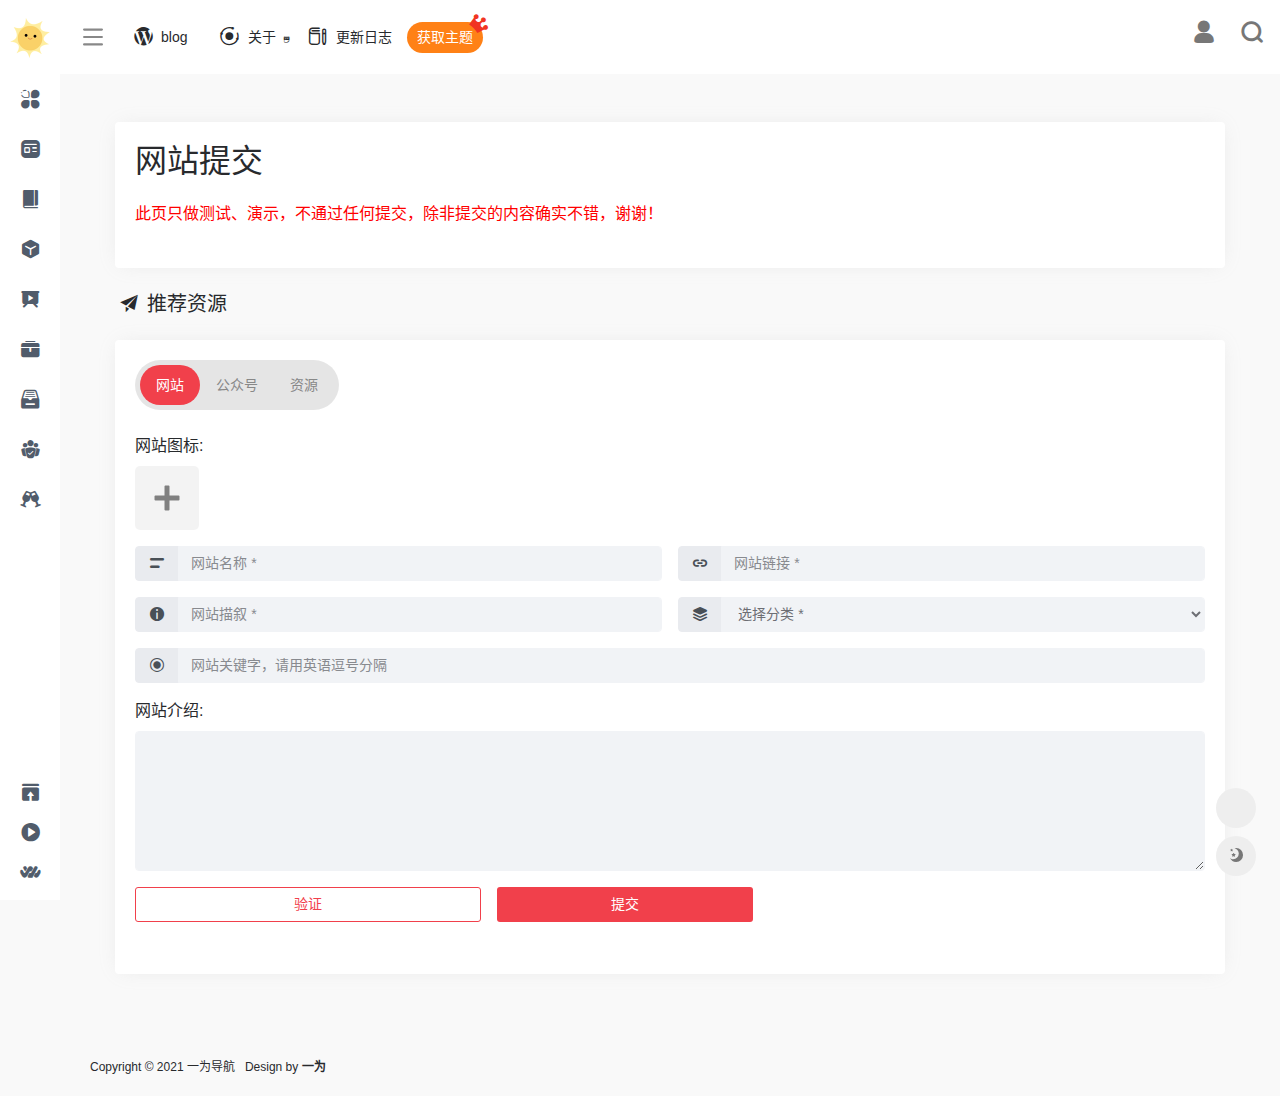
<file: contribute.html>
<!DOCTYPE html>
<html lang="zh-CN">
<head>
<meta charset="UTF-8">
<meta http-equiv="X-UA-Compatible" content="IE=edge, chrome=1">
<meta name="viewport" content="width=device-width, initial-scale=1.0, minimum-scale=1.0, maximum-scale=1.0, user-scalable=no">
<title>网站提交 | 一为导航</title>
<meta name="theme-color" content="#f9f9f9">
<meta name="keywords" content="UI设计,UI设计素材,设计导航,网址导航,设计资源,创意导航,创意网站导航,设计师网址大全,设计素材大全,设计师导航,UI设计资源,优秀UI设计欣赏,设计师导航,设计师网址大全,设计师网址导航,产品经理网址导航,交互设计师网址导航">
<meta name="description" content="此页只做测试、演示，不通过任何提交，除非提交的内容确实不错，谢谢！">
<meta property="og:type" content="article">
<meta property="og:url" content="https://nav.iowen.cn/contribute"> 
<meta property="og:title" content="网站提交 | 一为导航">
<meta property="og:description" content="此页只做测试、演示，不通过任何提交，除非提交的内容确实不错，谢谢！">
<meta property="og:image" content="https://gitee.com/iowen/ioimg/raw/master/screenshots/3.jpg">
<meta property="og:site_name" content="一为导航">





<link rel='stylesheet' id='wp-block-library-css' href='wp-includes/css/dist/block-library/style.min-5.6.2.css' type='text/css' media='all'>
<link rel='stylesheet' id='iconfont-css' href='wp-content/themes/onenav/css/iconfont-3.03029.1.css' type='text/css' media='all'>
<link rel='stylesheet' id='iconfontd-css' href='t/font_1620678_7g0p3h6gbl-3.03029..css' type='text/css' media='all'>
<link rel='stylesheet' id='bootstrap-css' href='wp-content/themes/onenav/css/bootstrap.min-3.03029.1.css' type='text/css' media='all'>
<link rel='stylesheet' id='lightbox-css' href='wp-content/themes/onenav/css/jquery.fancybox.min-3.03029.1.css' type='text/css' media='all'>
<link rel='stylesheet' id='style-css' href='wp-content/themes/onenav/css/style-3.03029.1.css' type='text/css' media='all'>
<script type='text/javascript' src='wp-content/themes/onenav/js/jquery.min-3.03029.1.js' id='jquery-js'></script>
<link rel="canonical" href="">
<style>#footer-tools [data-v-db6ccf64][data-v-41ba7e2c]{top:unset!important;bottom:0!important;right:44px!important}
.io.icon-fw,.iconfont.icon-fw {
    width: 1.15em;
}
.io.icon-lg,.iconfont.icon-lg{
    font-size: 1.5em;
    line-height: .75em;
    vertical-align: -.125em;
}
.screenshot-carousel .img_wrapper a{display:contents}
.fancybox-slide--iframe .fancybox-content{max-width :1280px;margin:0}
.fancybox-slide--iframe.fancybox-slide{padding:44px 0}
.navbar-nav .menu-item-286 a{background: #ff8116;border-radius: 50px!important;padding: 5px 10px!important;margin: 5px 0!important;color: #fff!important;}
.navbar-nav .menu-item-286 a i{position: absolute;top: 0;right: -10px;color: #f13522;}
.io-black-mode .navbar-nav .menu-item-286 a{background: #ce9412;}
.io-black-mode .navbar-nav .menu-item-286 a i{color: #fff;}</style><!-- 自定义代码 -->
<!-- end 自定义代码 -->
</head> 
<body class="io-grey-mode">
<div id="loading"><style>  
.loader{position:absolute;left:50%;top:50%;width:48.2842712474619px;height:48.2842712474619px;margin-left:-24.14213562373095px;margin-top:-24.14213562373095px;border-radius:100%;-webkit-animation-name:loader;animation-name:loader;-webkit-animation-iteration-count:infinite;animation-iteration-count:infinite;-webkit-animation-timing-function:linear;animation-timing-function:linear;-webkit-animation-duration:4s;animation-duration:4s}
.loader .side{display:block;width:6px;height:20px;background-color:#f1404b;margin:2px;position:absolute;border-radius:50%;-webkit-animation-duration:1.5s;animation-duration:1.5s;-webkit-animation-iteration-count:infinite;animation-iteration-count:infinite;-webkit-animation-timing-function:ease;animation-timing-function:ease}
.loader .side:nth-child(1),.loader .side:nth-child(5){transform:rotate(0deg);-webkit-animation-name:rotate0;animation-name:rotate0}
.loader .side:nth-child(3),.loader .side:nth-child(7){transform:rotate(90deg);-webkit-animation-name:rotate90;animation-name:rotate90}
.loader .side:nth-child(2),.loader .side:nth-child(6){transform:rotate(45deg);-webkit-animation-name:rotate45;animation-name:rotate45}
.loader .side:nth-child(4),.loader .side:nth-child(8){transform:rotate(135deg);-webkit-animation-name:rotate135;animation-name:rotate135}
.loader .side:nth-child(1){top:24.14213562373095px;left:48.2842712474619px;margin-left:-3px;margin-top:-10px;-webkit-animation-delay:0;animation-delay:0}
.loader .side:nth-child(2){top:41.21320343109277px;left:41.21320343109277px;margin-left:-3px;margin-top:-10px;-webkit-animation-delay:0;animation-delay:0}
.loader .side:nth-child(3){top:48.2842712474619px;left:24.14213562373095px;margin-left:-3px;margin-top:-10px;-webkit-animation-delay:0;animation-delay:0}
.loader .side:nth-child(4){top:41.21320343109277px;left:7.07106781636913px;margin-left:-3px;margin-top:-10px;-webkit-animation-delay:0;animation-delay:0}
.loader .side:nth-child(5){top:24.14213562373095px;left:0px;margin-left:-3px;margin-top:-10px;-webkit-animation-delay:0;animation-delay:0}
.loader .side:nth-child(6){top:7.07106781636913px;left:7.07106781636913px;margin-left:-3px;margin-top:-10px;-webkit-animation-delay:0;animation-delay:0}
.loader .side:nth-child(7){top:0px;left:24.14213562373095px;margin-left:-3px;margin-top:-10px;-webkit-animation-delay:0;animation-delay:0}
.loader .side:nth-child(8){top:7.07106781636913px;left:41.21320343109277px;margin-left:-3px;margin-top:-10px;-webkit-animation-delay:0;animation-delay:0}
@-webkit-keyframes rotate0{0%{transform:rotate(0deg)}
60%{transform:rotate(180deg)}
100%{transform:rotate(180deg)}
}@keyframes rotate0{0%{transform:rotate(0deg)}
60%{transform:rotate(180deg)}
100%{transform:rotate(180deg)}
}@-webkit-keyframes rotate90{0%{transform:rotate(90deg)}
60%{transform:rotate(270deg)}
100%{transform:rotate(270deg)}
}@keyframes rotate90{0%{transform:rotate(90deg)}
60%{transform:rotate(270deg)}
100%{transform:rotate(270deg)}
}@-webkit-keyframes rotate45{0%{transform:rotate(45deg)}
60%{transform:rotate(225deg)}
100%{transform:rotate(225deg)}
}@keyframes rotate45{0%{transform:rotate(45deg)}
60%{transform:rotate(225deg)}
100%{transform:rotate(225deg)}
}@-webkit-keyframes rotate135{0%{transform:rotate(135deg)}
60%{transform:rotate(315deg)}
100%{transform:rotate(315deg)}
}@keyframes rotate135{0%{transform:rotate(135deg)}
60%{transform:rotate(315deg)}
100%{transform:rotate(315deg)}
}@-webkit-keyframes loader{0%{transform:rotate(0deg)}
100%{transform:rotate(360deg)}
}@keyframes loader{0%{transform:rotate(0deg)}
100%{transform:rotate(360deg)}
}
</style>
<div class="loader">
    <div class="side"></div>
    <div class="side"></div>
    <div class="side"></div>
    <div class="side"></div>
    <div class="side"></div>
    <div class="side"></div>
    <div class="side"></div>
    <div class="side"></div>
</div></div>   <div class="page-container">
        <div id="sidebar" class="sticky sidebar-nav fade mini-sidebar" style="width: 60px;">
            <div class="modal-dialog h-100  sidebar-nav-inner">
                <div class="sidebar-logo border-bottom border-color">
                    <!-- logo -->
                    <div class="logo overflow-hidden">
                        <a href="index.html" class="logo-expanded">
                            <img src="wp-content/uploads/2020/01/ywdh-logo-1.png" height="40" class="logo-light" alt="一为导航">
                            <img src="wp-content/uploads/2020/01/ywdh-logo.png" height="40" class="logo-dark d-none" alt="一为导航">
                        </a>
                        <a href="index.html" class="logo-collapsed">
                            <img src="wp-content/uploads/2020/01/ywdh-logo-bark-ico.png" height="40" class="logo-light" alt="一为导航">
                            <img src="wp-content/uploads/2020/01/ywdh-logo-ico.png" height="40" class="logo-dark d-none" alt="一为导航">
                        </a>
                    </div>
                    <!-- logo end -->
                </div>
                <div class="sidebar-menu flex-fill">
                    <div class="sidebar-scroll">
                        <div class="sidebar-menu-inner">
                            <ul>
                                                                <li class="sidebar-item top-menu">
                                    <a href="javascript:;" class="smooth change-href">
                                        <i class="iconfont icon-category icon-fw icon-lg mr-2"></i>
                                        <span>站点推荐</span>
                                        <i class="iconfont icon-arrow-r-m sidebar-more text-sm"></i>
                                    </a>
                                    <ul>
                                        <li id="menu-item-281" class="menu-item menu-item-type-post_type menu-item-object-page menu-item-281"><a href="blog.html">
        <i class="io io-wordpress icon-fw icon-lg mr-2"></i>
                <span>blog</span></a></li>
<li id="menu-item-284" class="menu-item menu-item-type-post_type menu-item-object-page menu-item-has-children menu-item-284"><a href="about.html">
        <i class="io io-gonggongku icon-fw icon-lg mr-2"></i>
                <span>关于</span></a>
<ul class="sub-menu">
	<li id="menu-item-264" class="menu-item menu-item-type-post_type menu-item-object-page menu-item-264"><a href="">网站提交</a></li>
	<li id="menu-item-285" class="menu-item menu-item-type-custom menu-item-object-custom menu-item-285"><a href="#">二级菜单样式</a></li>
</ul>
</li>
<li id="menu-item-786" class="menu-item menu-item-type-custom menu-item-object-custom menu-item-786"><a target="_blank" rel="noopener" href="javascript:;">
        <i class="io io-change icon-fw icon-lg mr-2"></i>
                <span>更新日志</span></a></li>
<li id="menu-item-286" class="menu-item menu-item-type-custom menu-item-object-custom menu-item-286"><a target="_blank" rel="noopener" href="javascript:;">
        <i class="io io-huangguan icon-fw icon-lg mr-2"></i>
                <span>获取主题</span></a></li>
                                    </ul>
                                </li> 
                                                                                                    <li class="sidebar-item">
                                            <a href="index.html#term-2" class="smooth">
                                                <i class="io io-fuwu icon-fw icon-lg mr-2"></i>
                                                <span>常用推荐</span>
                                            </a>
                                        </li> 
                                                                            <li class="sidebar-item">
                                            <!--<a href="javascript:;">-->
                                                                                        <a href="index.html#term-448" class="smooth change-href" data-change="https://nav.iowen.cn/#term-448">
                                                <i class="io io-zixun icon-fw icon-lg mr-2"></i>
                                                <span>社区资讯</span>
                                                <i class="iconfont icon-arrow-r-m sidebar-more text-sm"></i>
                                            </a>
                                            <ul>
                                             
                                                <li>
                                                    <a href="index.html#term-39" class="smooth"><span>科技</span></a>
                                                </li>
                                             
                                                <li>
                                                    <a href="index.html#term-3" class="smooth"><span>社区资讯</span></a>
                                                </li>
                                                                                        </ul>
                                        </li>
                                                                        <li class="sidebar-item">
                                            <a href="index.html#term-98" class="smooth">
                                                <i class="io io-book icon-fw icon-lg mr-2"></i>
                                                <span>书籍期刊</span>
                                            </a>
                                        </li> 
                                                                            <li class="sidebar-item">
                                            <a href="index.html#term-69" class="smooth">
                                                <i class="io io-app icon-fw icon-lg mr-2"></i>
                                                <span>软件游戏</span>
                                            </a>
                                        </li> 
                                                                            <li class="sidebar-item">
                                            <a href="index.html#term-41" class="smooth">
                                                <i class="io io-yanshi icon-fw icon-lg mr-2"></i>
                                                <span>用户演示</span>
                                            </a>
                                        </li> 
                                                                            <li class="sidebar-item">
                                            <!--<a href="javascript:;">-->
                                                                                        <a href="index.html#term-18" class="smooth change-href" data-change="https://nav.iowen.cn/#term-18">
                                                <i class="io io-gongju icon-fw icon-lg mr-2"></i>
                                                <span>常用工具</span>
                                                <i class="iconfont icon-arrow-r-m sidebar-more text-sm"></i>
                                            </a>
                                            <ul>
                                             
                                                <li>
                                                    <a href="index.html#term-22" class="smooth"><span>在线配色</span></a>
                                                </li>
                                             
                                                <li>
                                                    <a href="index.html#term-24" class="smooth"><span>Chrome插件</span></a>
                                                </li>
                                             
                                                <li>
                                                    <a href="index.html#term-21" class="smooth"><span>交互动效</span></a>
                                                </li>
                                             
                                                <li>
                                                    <a href="index.html#term-19" class="smooth"><span>图形创意</span></a>
                                                </li>
                                             
                                                <li>
                                                    <a href="index.html#term-23" class="smooth"><span>在线工具</span></a>
                                                </li>
                                             
                                                <li>
                                                    <a href="index.html#term-20" class="smooth"><span>界面设计</span></a>
                                                </li>
                                                                                        </ul>
                                        </li>
                                                                        <li class="sidebar-item">
                                            <!--<a href="javascript:;">-->
                                                                                        <a href="index.html#term-8" class="smooth change-href" data-change="https://nav.iowen.cn/#term-8">
                                                <i class="io io-sucai1-copy icon-fw icon-lg mr-2"></i>
                                                <span>素材资源</span>
                                                <i class="iconfont icon-arrow-r-m sidebar-more text-sm"></i>
                                            </a>
                                            <ul>
                                             
                                                <li>
                                                    <a href="index.html#term-11" class="smooth"><span>平面素材</span></a>
                                                </li>
                                             
                                                <li>
                                                    <a href="index.html#term-10" class="smooth"><span>LOGO设计</span></a>
                                                </li>
                                             
                                                <li>
                                                    <a href="index.html#term-15" class="smooth"><span>Mockup</span></a>
                                                </li>
                                             
                                                <li>
                                                    <a href="index.html#term-17" class="smooth"><span>PPT资源</span></a>
                                                </li>
                                             
                                                <li>
                                                    <a href="index.html#term-13" class="smooth"><span>Sketch资源</span></a>
                                                </li>
                                             
                                                <li>
                                                    <a href="index.html#term-9" class="smooth"><span>图标素材</span></a>
                                                </li>
                                             
                                                <li>
                                                    <a href="index.html#term-12" class="smooth"><span>UI资源</span></a>
                                                </li>
                                             
                                                <li>
                                                    <a href="index.html#term-14" class="smooth"><span>字体资源</span></a>
                                                </li>
                                             
                                                <li>
                                                    <a href="index.html#term-16" class="smooth"><span>摄影图库</span></a>
                                                </li>
                                                                                        </ul>
                                        </li>
                                                                        <li class="sidebar-item">
                                            <a href="index.html#term-25" class="smooth">
                                                <i class="io io-tuandui icon-fw icon-lg mr-2"></i>
                                                <span>UED团队</span>
                                            </a>
                                        </li> 
                                                                                <li class="sidebar-item">
                                                <a href="index.html#friendlink" class="smooth">
                                                    <i class="io io-links icon-fw icon-lg mr-2"></i>
                                                    <span>友情链接</span>
                                                </a>
                                            </li> 
                                         
                            </ul>
                        </div>
                    </div>
                </div>
                <div class="border-top py-2 border-color">
                    <div class="flex-bottom">
                        <ul> 
                            <li id="menu-item-237" class="menu-item menu-item-type-post_type menu-item-object-page menu-item-237 sidebar-item"><a href="">
        <i class="io io-tijiao icon-fw icon-lg mr-2"></i>
                <span>网站提交</span></a></li>
<li id="menu-item-212" class="menu-item menu-item-type-post_type menu-item-object-page menu-item-212 sidebar-item"><a href="sample-page.html">
        <i class="io io-caozuoshili icon-fw icon-lg mr-2"></i>
                <span>示例页面</span></a></li>
<li id="menu-item-213" class="menu-item menu-item-type-custom menu-item-object-custom menu-item-213 sidebar-item"><a target="_blank" rel="noopener" href="index1.html">
        <i class="io io-iowen icon-fw icon-lg mr-2"></i>
                <span>一为忆</span></a></li>
 
                        </ul>
                    </div>
                </div>
            </div>
        </div>
        <div class="main-content flex-fill page">
		<div id="header" class="page-header sticky">
			<div class="navbar navbar-expand-md">
                <div class="container-fluid p-0">

                    <a href="index.html" class="navbar-brand d-md-none" title="一为导航">
						<img src="wp-content/uploads/2020/01/ywdh-logo-bark-ico.png" class="logo-light" alt="一为导航">
						<img src="wp-content/uploads/2020/01/ywdh-logo-ico.png" class="logo-dark d-none" alt="一为导航">
                    </a>
                    
                    <div class="collapse navbar-collapse order-2 order-md-1">
                        <div class="header-mini-btn">
                            <label>
                                <input id="mini-button" type="checkbox">
                                <svg viewbox="0 0 100 100" xmlns="http://www.w3.org/2000/svg"> 
                                    <path class="line--1" d="M0 40h62c18 0 18-20-17 5L31 55"></path>
                                    <path class="line--2" d="M0 50h80"></path>
                                    <path class="line--3" d="M0 60h62c18 0 18 20-17-5L31 45"></path>
                                </svg>
                            </label>
                        
                        </div>
                        						<ul class="navbar-nav site-menu mr-4">
                            <li id="menu-item-281" class="menu-item menu-item-type-post_type menu-item-object-page menu-item-281"><a href="blog.html">
        <i class="io io-wordpress icon-fw icon-lg mr-2"></i>
                <span>blog</span></a></li>
<li id="menu-item-284" class="menu-item menu-item-type-post_type menu-item-object-page menu-item-has-children menu-item-284"><a href="about.html">
        <i class="io io-gonggongku icon-fw icon-lg mr-2"></i>
                <span>关于</span></a>
<ul class="sub-menu">
	<li id="menu-item-264" class="menu-item menu-item-type-post_type menu-item-object-page menu-item-264"><a href="">网站提交</a></li>
	<li id="menu-item-285" class="menu-item menu-item-type-custom menu-item-object-custom menu-item-285"><a href="#">二级菜单样式</a></li>
</ul>
</li>
<li id="menu-item-786" class="menu-item menu-item-type-custom menu-item-object-custom menu-item-786"><a target="_blank" rel="noopener" href="javascript:;">
        <i class="io io-change icon-fw icon-lg mr-2"></i>
                <span>更新日志</span></a></li>
<li id="menu-item-286" class="menu-item menu-item-type-custom menu-item-object-custom menu-item-286"><a target="_blank" rel="noopener" href="javascript:;">
        <i class="io io-huangguan icon-fw icon-lg mr-2"></i>
                <span>获取主题</span></a></li>
 
						</ul>
                    </div>
                    
                    <ul class="nav navbar-menu text-xs order-1 order-md-2">
                                                <!-- 一言 -->
						<li class="nav-item mr-3 mr-lg-0 d-none d-lg-block">
							<div class="text-sm overflowClip_1">
                                <script src="https://www.iowen.cn/jitang/api/?format=js& ></script> 
                                <a href="jitang/index.html" target="_blank" rel="external nofollow"><span id="hitokoto"><script>hitokoto()</script></span></a>
							</div>
						</li>
                        <!-- 一言 end -->
                                                						    <li class="nav-login ml-3 ml-md-4">
						    	<a href="login/index.html" title="登录"><i class="iconfont icon-user icon-2x"></i></a>
						    </li>
                                                						<li class="nav-search ml-3 ml-md-4">
							<a href="javascript:" data-toggle="modal" data-target="#search-modal"><i class="iconfont icon-search icon-2x"></i></a>
						</li>
                        						<li class="nav-item d-md-none mobile-menu ml-3 ml-md-4">
							<a href="javascript:" id="sidebar-switch" data-toggle="modal" data-target="#sidebar"><i class="iconfont icon-classification icon-2x"></i></a>
						</li>
                    </ul>
				</div>
            </div>
        </div>
        <div class="placeholder" style="height:74px"></div>
    <div id="content" class="container my-4 my-md-5"> 
            <div class="panel card">
                <div class="card-body">
                    <h1 class="h2 mb-4">网站提交</h1>
                    <div class="panel-body my-2">
                        <div class="row">
                            <div class="col-sm-12">
                                	    			            <h5><span style="color: #ff0000;">此页只做测试、演示，不通过任何提交，除非提交的内容确实不错，谢谢！</span></h5>
                                    	    		                 
                            </div> 
                        </div>
                    </div>
                </div>
            </div>
            <div id="tougao-form" class="tougao-form">
                <h1 id="comments-list-title" class="comments-title h5 mx-1 my-4">
                	<i class="iconfont icon-tougao mr-2"></i>推荐资源 
                </h1> 
                <div class="panel panel-tougao card">
  

                <div class="card-body"> 
                    
                    <div class='slider_menu' slidertab="sliderTab">
                        <ul class="nav nav-pills menu" role="tablist">
                            <li class="pagenumber nav-item">
                                <a class="nav-link active" data-toggle="pill" data-type="sites" href="#sites" onclick="currentType(this)">网站</a>
                            </li><li class="pagenumber nav-item">
                                <a class="nav-link" data-toggle="pill" data-type="wechat" href="#wechat" onclick="currentType(this)">公众号</a>
                            </li><li class="pagenumber nav-item">
                                <a class="nav-link" data-toggle="pill" data-type="down" href="#down" onclick="currentType(this)">资源</a>
                            </li>
                        </ul>

                    </div> 
                    <div class="tab-content mt-4">
                        <div id="sites" class="tab-pane active"> 
                            <form class="i-tougao" method="post" data-type="sites" action="/contribute">
                                <input type="hidden" class="form-control" value="sites" name="tougao_type">
                                <div class="my-2">
                                    <label for="tougao_sites_ico">网站图标:</label>
                                    <input type="hidden" value="" id="tougao_sites_ico" class="tougao-sites" name="tougao_sites_ico">
                                    <div class="upload_img">
                                        <div class="show_ico">
                                            <img id="show_sites_ico" class="show-sites" src="wp-content/themes/onenav/images/add.png" alt="网站图标">
                                            <i id="remove_sites_ico" class="iconfont icon-close-circle remove-ico remove-sites" data-id="" data-type="ico" style="display: none;"></i>
                                        </div> 
                                        <input type="file" id="upload_sites_ico" class="upload-sites" name="tougao_ico" data-type="ico" accept="image/*" onchange="uploadImg(this)">
                                    </div>
                                </div>
                                <div class="row row-sm">
                                    <div class="col-sm-6 my-2"> 
                                        <div class="input-group">
                                            <div class="input-group-prepend">
                                                <span class="input-group-text"><i class="iconfont icon-name icon-fw" aria-hidden="true"></i></span>
                                            </div>
                                            <input type="text" class="form-control" value="" name="tougao_title" placeholder="网站名称 *" maxlength="30">
                                        </div>

                                    </div>
                                    <div class="col-sm-6 my-2">
                                        <div class="input-group">
                                            <div class="input-group-prepend">
                                                <span class="input-group-text"><i class="iconfont icon-url icon-fw" aria-hidden="true"></i></span>
                                            </div>
                                            <input type="text" class="form-control" value="" name="tougao_sites_link" placeholder="网站链接 *">
                                        </div>
                                    </div>
                                    <div class="col-sm-6 my-2">
                                        <div class="input-group">
                                            <div class="input-group-prepend">
                                                <span class="input-group-text"><i class="iconfont icon-tishi icon-fw" aria-hidden="true"></i></span>
                                            </div>
                                            <input type="text" class="form-control" value="" name="tougao_sites_sescribe" placeholder="网站描叙 *" maxlength="50">
                                        </div>
                                    </div>
                                    <div class="col-sm-6 my-2">
                                        <div class="input-group">
                                            <div class="input-group-prepend">
                                                <span class="input-group-text"><i class="iconfont icon-category icon-fw" aria-hidden="true"></i></span>
                                            </div>
                                            <select name='tougao_cat' id='tougaocategorg_sites' class='form-control'>
	<option value='0' selected='selected'>选择分类 *</option>
	<option class="level-0" value="2">常用推荐&nbsp;&nbsp;(17)</option>
	<option class="level-0" value="3">社区资讯&nbsp;&nbsp;(8)</option>
	<option class="level-0" value="4">灵感采集&nbsp;&nbsp;(26)</option>
	<option class="level-1" value="5">&nbsp;&nbsp;&nbsp;发现产品&nbsp;&nbsp;(6)</option>
	<option class="level-1" value="6">&nbsp;&nbsp;&nbsp;界面灵感&nbsp;&nbsp;(5)</option>
	<option class="level-1" value="7">&nbsp;&nbsp;&nbsp;网页灵感&nbsp;&nbsp;(15)</option>
	<option class="level-0" value="8">素材资源&nbsp;&nbsp;(106)</option>
	<option class="level-1" value="9">&nbsp;&nbsp;&nbsp;图标素材&nbsp;&nbsp;(12)</option>
	<option class="level-1" value="10">&nbsp;&nbsp;&nbsp;LOGO设计&nbsp;&nbsp;(4)</option>
	<option class="level-1" value="11">&nbsp;&nbsp;&nbsp;平面素材&nbsp;&nbsp;(15)</option>
	<option class="level-1" value="12">&nbsp;&nbsp;&nbsp;UI资源&nbsp;&nbsp;(12)</option>
	<option class="level-1" value="13">&nbsp;&nbsp;&nbsp;Sketch资源&nbsp;&nbsp;(7)</option>
	<option class="level-1" value="14">&nbsp;&nbsp;&nbsp;字体资源&nbsp;&nbsp;(16)</option>
	<option class="level-1" value="15">&nbsp;&nbsp;&nbsp;Mockup&nbsp;&nbsp;(8)</option>
	<option class="level-1" value="16">&nbsp;&nbsp;&nbsp;摄影图库&nbsp;&nbsp;(26)</option>
	<option class="level-1" value="17">&nbsp;&nbsp;&nbsp;PPT资源&nbsp;&nbsp;(6)</option>
	<option class="level-0" value="18">常用工具&nbsp;&nbsp;(45)</option>
	<option class="level-1" value="19">&nbsp;&nbsp;&nbsp;图形创意&nbsp;&nbsp;(7)</option>
	<option class="level-1" value="20">&nbsp;&nbsp;&nbsp;界面设计&nbsp;&nbsp;(6)</option>
	<option class="level-1" value="21">&nbsp;&nbsp;&nbsp;交互动效&nbsp;&nbsp;(5)</option>
	<option class="level-1" value="22">&nbsp;&nbsp;&nbsp;在线配色&nbsp;&nbsp;(15)</option>
	<option class="level-1" value="23">&nbsp;&nbsp;&nbsp;在线工具&nbsp;&nbsp;(7)</option>
	<option class="level-1" value="24">&nbsp;&nbsp;&nbsp;Chrome插件&nbsp;&nbsp;(5)</option>
	<option class="level-0" value="25">UED团队&nbsp;&nbsp;(14)</option>
	<option class="level-0" value="41">用户演示&nbsp;&nbsp;(15)</option>
</select>
                                        </div>
                                    </div>
                                    <div class="col-12 my-2 ">
                                        <div class="input-group">
                                            <div class="input-group-prepend">
                                                <span class="input-group-text"><i class="iconfont icon-point icon-fw" aria-hidden="true"></i></span>
                                            </div>
                                            <input type="text" class="form-control sites_keywords" value="" name="tougao_sites_keywords" placeholder="网站关键字，请用英语逗号分隔" maxlength="100">
                                        </div>
                                    </div>
                                    <div class="col-12 my-2">
                                        <label style="vertical-align:top" for="tougao_content">网站介绍:</label>
                                        <textarea class="form-control text-sm" rows="6" cols="55" name="tougao_content"></textarea>
                                    </div>
                                </div> 
                            </form> 
                        </div>
                        <div id="wechat" class="tab-pane fade">
                            <form class="i-tougao" method="post" data-type="wechat" action="/contribute">
                                <input type="hidden" class="form-control" value="wechat" name="tougao_type">
                                <div class="my-2">
                                    <label for="tougao_wechat_ico">公众号图标:</label>
                                    <input type="hidden" value="" id="tougao_wechat_ico" class="tougao-wechat" name="tougao_sites_ico">
                                    <div class="upload_img">
                                        <div class="show_ico">
                                            <img id="show_wechat_ico" class="show-wechat" src="wp-content/themes/onenav/images/add.png" alt="公众号图标">
                                            <i id="remove_wechat_ico" class="iconfont icon-close-circle remove-ico remove-wechat" data-id="" data-type="ico" style="display: none;"></i>
                                        </div> 
                                        <input type="file" id="upload_wechat_ico" class="upload-wechat" name="tougao_ico" data-type="ico" accept="image/*" onchange="uploadImg(this)">
                                    </div>
                                </div>
                                <div class="row row-sm">
                                    <div class="col-sm-6 my-2"> 
                                        <div class="input-group">
                                            <div class="input-group-prepend">
                                                <span class="input-group-text"><i class="iconfont icon-name icon-fw" aria-hidden="true"></i></span>
                                            </div>
                                            <input type="text" class="form-control" value="" id="tougao_wechat_title" name="tougao_title" placeholder="公众号名称 *" maxlength="30">
                                        </div>

                                    </div>
                                    <div class="col-sm-6 my-2">
                                        <div class="input-group">
                                            <div class="input-group-prepend">
                                                <span class="input-group-text"><i class="iconfont icon-url icon-fw" aria-hidden="true"></i></span>
                                            </div>
                                            <input type="text" class="form-control" value="" id="tougao_wechat_link" name="tougao_sites_link" placeholder="公众号链接">
                                        </div>
                                    </div>
                                    <div class="col-sm-6 my-2">
                                        <div class="input-group">
                                            <div class="input-group-prepend">
                                                <span class="input-group-text"><i class="iconfont icon-tishi icon-fw" aria-hidden="true"></i></span>
                                            </div>
                                            <input type="text" class="form-control" value="" id="tougao_wechat_sescribe" name="tougao_sites_sescribe" placeholder="公众号描叙 *" maxlength="50">
                                        </div>
                                    </div>
                                    <div class="col-sm-6 my-2">
                                        <div class="input-group">
                                            <div class="input-group-prepend">
                                                <span class="input-group-text"><i class="iconfont icon-category icon-fw" aria-hidden="true"></i></span>
                                            </div>
                                            <select name='tougao_cat' id='tougaocategorg_wechat' class='form-control'>
	<option value='0' selected='selected'>选择分类 *</option>
	<option class="level-0" value="2">常用推荐&nbsp;&nbsp;(17)</option>
	<option class="level-0" value="3">社区资讯&nbsp;&nbsp;(8)</option>
	<option class="level-0" value="4">灵感采集&nbsp;&nbsp;(26)</option>
	<option class="level-1" value="5">&nbsp;&nbsp;&nbsp;发现产品&nbsp;&nbsp;(6)</option>
	<option class="level-1" value="6">&nbsp;&nbsp;&nbsp;界面灵感&nbsp;&nbsp;(5)</option>
	<option class="level-1" value="7">&nbsp;&nbsp;&nbsp;网页灵感&nbsp;&nbsp;(15)</option>
	<option class="level-0" value="8">素材资源&nbsp;&nbsp;(106)</option>
	<option class="level-1" value="9">&nbsp;&nbsp;&nbsp;图标素材&nbsp;&nbsp;(12)</option>
	<option class="level-1" value="10">&nbsp;&nbsp;&nbsp;LOGO设计&nbsp;&nbsp;(4)</option>
	<option class="level-1" value="11">&nbsp;&nbsp;&nbsp;平面素材&nbsp;&nbsp;(15)</option>
	<option class="level-1" value="12">&nbsp;&nbsp;&nbsp;UI资源&nbsp;&nbsp;(12)</option>
	<option class="level-1" value="13">&nbsp;&nbsp;&nbsp;Sketch资源&nbsp;&nbsp;(7)</option>
	<option class="level-1" value="14">&nbsp;&nbsp;&nbsp;字体资源&nbsp;&nbsp;(16)</option>
	<option class="level-1" value="15">&nbsp;&nbsp;&nbsp;Mockup&nbsp;&nbsp;(8)</option>
	<option class="level-1" value="16">&nbsp;&nbsp;&nbsp;摄影图库&nbsp;&nbsp;(26)</option>
	<option class="level-1" value="17">&nbsp;&nbsp;&nbsp;PPT资源&nbsp;&nbsp;(6)</option>
	<option class="level-0" value="18">常用工具&nbsp;&nbsp;(45)</option>
	<option class="level-1" value="19">&nbsp;&nbsp;&nbsp;图形创意&nbsp;&nbsp;(7)</option>
	<option class="level-1" value="20">&nbsp;&nbsp;&nbsp;界面设计&nbsp;&nbsp;(6)</option>
	<option class="level-1" value="21">&nbsp;&nbsp;&nbsp;交互动效&nbsp;&nbsp;(5)</option>
	<option class="level-1" value="22">&nbsp;&nbsp;&nbsp;在线配色&nbsp;&nbsp;(15)</option>
	<option class="level-1" value="23">&nbsp;&nbsp;&nbsp;在线工具&nbsp;&nbsp;(7)</option>
	<option class="level-1" value="24">&nbsp;&nbsp;&nbsp;Chrome插件&nbsp;&nbsp;(5)</option>
	<option class="level-0" value="25">UED团队&nbsp;&nbsp;(14)</option>
	<option class="level-0" value="41">用户演示&nbsp;&nbsp;(15)</option>
</select>
                                        </div>
                                    </div>
                                    <div class="col-md-3 col-lg-2 my-2">
                                        <label for="tougao_wechat_qr">公众号二维码:</label>
                                        <input type="hidden" value="" id="tougao_wechat_qr" class="tougao-wechat" name="tougao_wechat_qr">
                                        <div class="upload_img wechat">
                                            <div class="show_ico">
                                                <img id="show_wechat_qr" class="show-wechat" src="wp-content/themes/onenav/images/add.png" alt="公众号二维码">
                                                <i id="remove_wechat_qr" class="iconfont icon-close-circle remove-ico remove-wechat" data-id="" data-type="qr" style="display: none;"></i>
                                            </div> 
                                            <input type="file" id="upload_wechat_qr" class="upload-wechat" name="wechat_qr" data-type="qr" accept="image/*" onchange="uploadImg(this)">
                                        </div>
                                    </div>
                                    <div class="col-md-9 col-lg-10 my-2">
                                        <label style="vertical-align:top" for="tougao_content">公众号介绍:</label>
                                        <textarea class="form-control text-sm" rows="6" cols="55" name="tougao_content"></textarea>
                                    </div>
                                </div> 
                            </form> 
                        </div>
                        <div id="down" class="tab-pane fade">
                            <form class="i-tougao" method="post" data-type="down" action="/contribute">
                                <input type="hidden" class="form-control" value="down" name="tougao_type">
                                <div class="my-2">
                                    <label for="tougao_down_ico">资源图标:</label>
                                    <input type="hidden" value="" id="tougao_down_ico" class="tougao-down" name="tougao_sites_ico">
                                    <div class="upload_img">
                                        <div class="show_ico">
                                            <img id="show_down_ico" class="show-down" src="wp-content/themes/onenav/images/add.png" alt="网站图标">
                                            <i id="remove_down_ico" class="iconfont icon-close-circle remove-ico remove-down" data-id="" data-type="ico" style="display: none;"></i>
                                        </div> 
                                        <input type="file" id="upload_down_ico" class="upload-down" name="tougao_ico" data-type="ico" accept="image/*" onchange="uploadImg(this)">
                                    </div>
                                </div>
                                <div class="row row-sm">
                                    <div class="col-sm-6 my-2"> 
                                        <div class="input-group">
                                            <div class="input-group-prepend">
                                                <span class="input-group-text"><i class="iconfont icon-name icon-fw" aria-hidden="true"></i></span>
                                            </div>
                                            <input type="text" class="form-control" value="" id="tougao_title" name="tougao_title" placeholder="资源名称 *" maxlength="30">
                                        </div>

                                    </div>
                                    <div class="col-sm-6 my-2">
                                        <div class="input-group">
                                            <div class="input-group-prepend">
                                                <span class="input-group-text"><i class="iconfont icon-tishi icon-fw" aria-hidden="true"></i></span>
                                            </div>
                                            <input type="text" class="form-control" value="" id="tougao_sites_sescribe" name="tougao_sites_sescribe" placeholder="资源描叙 *" maxlength="50">
                                        </div>
                                    </div>
                                    <div class="col-sm-6 my-2">
                                        <div class="input-group">
                                            <div class="input-group-prepend">
                                                <span class="input-group-text"><i class="iconfont icon-version icon-fw" aria-hidden="true"></i></span>
                                            </div>
                                            <input type="text" class="form-control" value="" name="tougao_down_version" placeholder="资源版本" maxlength="50">
                                        </div>
                                    </div>
                                    <div class="col-sm-6 my-2">
                                        <div class="input-group">
                                            <div class="input-group-prepend">
                                                <span class="input-group-text"><i class="iconfont icon-url icon-fw" aria-hidden="true"></i></span>
                                            </div>
                                            <input type="text" class="form-control" value="" name="tougao_down_formal" placeholder="官网链接" maxlength="50">
                                        </div>
                                    </div>
                                    <div class="col-sm-6 my-2">
                                        <div class="input-group">
                                            <div class="input-group-prepend">
                                                <span class="input-group-text"><i class="iconfont icon-url icon-fw" aria-hidden="true"></i></span>
                                            </div>
                                            <input type="text" class="form-control" value="" name="tougao_sites_down" placeholder="网盘链接" maxlength="50">
                                        </div>
                                    </div>
                                    <div class="col-sm-6 my-2">
                                        <div class="input-group">
                                            <div class="input-group-prepend">
                                                <span class="input-group-text"><i class="iconfont icon-url icon-fw" aria-hidden="true"></i></span>
                                            </div>
                                            <input type="text" class="form-control" value="" name="tougao_down_preview" placeholder="演示链接" maxlength="50">
                                        </div>
                                    </div>
                                    <div class="col-sm-6 my-2">
                                        <div class="input-group">
                                            <div class="input-group-prepend">
                                                <span class="input-group-text"><i class="iconfont icon-password icon-fw" aria-hidden="true"></i></span>
                                            </div>
                                            <input type="text" class="form-control" value="" name="tougao_sites_password" placeholder="网盘密码" maxlength="50">
                                        </div>
                                    </div>
                                    <div class="col-sm-6 my-2">
                                        <div class="input-group">
                                            <div class="input-group-prepend">
                                                <span class="input-group-text"><i class="iconfont icon-password icon-fw" aria-hidden="true"></i></span>
                                            </div>
                                            <input type="text" class="form-control" value="" name="tougao_down_decompression" placeholder="解压密码" maxlength="50">
                                        </div>
                                    </div>
                                    <div class="col-sm-6 my-2">
                                        <div class="input-group">
                                            <div class="input-group-prepend">
                                                <span class="input-group-text"><i class="iconfont icon-category icon-fw" aria-hidden="true"></i></span>
                                            </div>
                                            <select name='tougao_cat' id='tougaocategorg_down' class='form-control'>
	<option value='0' selected='selected'>选择分类 *</option>
	<option class="level-0" value="2">常用推荐&nbsp;&nbsp;(17)</option>
	<option class="level-0" value="3">社区资讯&nbsp;&nbsp;(8)</option>
	<option class="level-0" value="4">灵感采集&nbsp;&nbsp;(26)</option>
	<option class="level-1" value="5">&nbsp;&nbsp;&nbsp;发现产品&nbsp;&nbsp;(6)</option>
	<option class="level-1" value="6">&nbsp;&nbsp;&nbsp;界面灵感&nbsp;&nbsp;(5)</option>
	<option class="level-1" value="7">&nbsp;&nbsp;&nbsp;网页灵感&nbsp;&nbsp;(15)</option>
	<option class="level-0" value="8">素材资源&nbsp;&nbsp;(106)</option>
	<option class="level-1" value="9">&nbsp;&nbsp;&nbsp;图标素材&nbsp;&nbsp;(12)</option>
	<option class="level-1" value="10">&nbsp;&nbsp;&nbsp;LOGO设计&nbsp;&nbsp;(4)</option>
	<option class="level-1" value="11">&nbsp;&nbsp;&nbsp;平面素材&nbsp;&nbsp;(15)</option>
	<option class="level-1" value="12">&nbsp;&nbsp;&nbsp;UI资源&nbsp;&nbsp;(12)</option>
	<option class="level-1" value="13">&nbsp;&nbsp;&nbsp;Sketch资源&nbsp;&nbsp;(7)</option>
	<option class="level-1" value="14">&nbsp;&nbsp;&nbsp;字体资源&nbsp;&nbsp;(16)</option>
	<option class="level-1" value="15">&nbsp;&nbsp;&nbsp;Mockup&nbsp;&nbsp;(8)</option>
	<option class="level-1" value="16">&nbsp;&nbsp;&nbsp;摄影图库&nbsp;&nbsp;(26)</option>
	<option class="level-1" value="17">&nbsp;&nbsp;&nbsp;PPT资源&nbsp;&nbsp;(6)</option>
	<option class="level-0" value="18">常用工具&nbsp;&nbsp;(45)</option>
	<option class="level-1" value="19">&nbsp;&nbsp;&nbsp;图形创意&nbsp;&nbsp;(7)</option>
	<option class="level-1" value="20">&nbsp;&nbsp;&nbsp;界面设计&nbsp;&nbsp;(6)</option>
	<option class="level-1" value="21">&nbsp;&nbsp;&nbsp;交互动效&nbsp;&nbsp;(5)</option>
	<option class="level-1" value="22">&nbsp;&nbsp;&nbsp;在线配色&nbsp;&nbsp;(15)</option>
	<option class="level-1" value="23">&nbsp;&nbsp;&nbsp;在线工具&nbsp;&nbsp;(7)</option>
	<option class="level-1" value="24">&nbsp;&nbsp;&nbsp;Chrome插件&nbsp;&nbsp;(5)</option>
	<option class="level-0" value="25">UED团队&nbsp;&nbsp;(14)</option>
	<option class="level-0" value="41">用户演示&nbsp;&nbsp;(15)</option>
</select>
                                        </div>
                                    </div>
                                    <div class="col-12 my-2">
                                        <label style="vertical-align:top" for="tougao_content">资源介绍(使用说明):</label>
                                        <textarea class="form-control text-sm" rows="6" cols="55" name="tougao_content"></textarea>
                                    </div>
                                </div> 
                            </form> 
                        </div>
                                <div class="row row-sm mb-4">
                                    <div class="col-sm-12 col-md-4 my-2">
                                                                                    <input type="hidden" id="tcaptcha_007" name="tcaptcha_007" value="">
                                            <input type="hidden" id="tcaptcha_ticket" name="tcaptcha_ticket" value="">
                                            <input type="hidden" id="tcaptcha_randstr" name="tcaptcha_randstr" value="">
                                            <button id="TencentCaptcha" type="button" class="btn btn-outline-danger custom_btn-outline col-12" data-appid="2095453596" data-cbfn="callback">验证</button>   
                                                                            </div>
                                                                        <div class="col-12 col-md-3 my-2">
                                                                            <button class="btn btn-danger custom_btn-d text-sm col-12 custom-submit">提交</button>
                                    </div> 
                                </div> 
                    </div> 
	    	    </div> 
	    	    </div> 
	    	</div> 
    </div>
    <script> 
    window.callback = function(res){
        if(res.ret === 0){
            var but = document.getElementById("TencentCaptcha");
            document.getElementById("tcaptcha_ticket").value = res.ticket;
            document.getElementById("tcaptcha_randstr").value = res.randstr;
            document.getElementById("tcaptcha_007").value = 1;
            but.style.cssText = "color:#fff;background:#4fb845;border-color:#4fb845;pointer-events:none";
            but.innerHTML = "验证成功";
        } else if(res.ret === 2) {
            var but = document.getElementById("TencentCaptcha");
            but.innerHTML = "您取消了验证！";
        }
    }; 
        var current_type ='sites'; 
    function currentType(file) {
        current_type = $(file).data('type');
    };
    $('.custom-submit').click(function() {
        $('#'+current_type).children('form').submit();
    });

    $('.i-tougao').submit(function() {
                if($('#tcaptcha_007').val()!='1'){
            showAlert(JSON.parse('{"status":3,"msg":"请先验证！！！"}'));
            return false;
        }
                if(checkText($(this).find('.sites_keywords').val())){
            return false;
        }
        var tg_type = $(this).data('type');

        var is_publish = '';
        if($("#is_publish")[0]){
            is_publish = document.getElementById('is_publish').checked?'on':'0';
        }
        var fileM = document.querySelector("#upload_"+tg_type+"_ico"); 
        var fileObj = fileM.files[0];

        var myform = $(this)[0];
        var formData = new FormData(myform);
            formData.append('ico', fileObj);
            formData.append('action','contribute_post');
            formData.append('_ajax_nonce','89de589778');
            formData.append('tcaptcha_ticket',$('#tcaptcha_ticket').val());
            formData.append('tcaptcha_randstr',$('#tcaptcha_randstr').val()); 
            formData.append('is_publish',is_publish); 
		$.ajax({
            url:         theme.ajaxurl,
            type:        'POST',
            dataType:    'json',
            data:        formData,
            cache:       false,
            processData: false,
            contentType: false
        }).done(function (result) {
            if(result.status == 1){
                                $(':input','.i-tougao').not(':button, :submit, :reset, :hidden').val('').removeAttr('checked').removeAttr('selected');
                $(".show-"+tg_type).attr("src", theme.addico);
                $(".tougao-"+tg_type).val('');
                $(".remove-"+tg_type).data('id','').hide();
                $(".upload-"+tg_type).val("").parent().removeClass('disabled');
            }
            showAlert(result);
        }).fail(function (result) {
            showAlert(JSON.parse('{"status":3,"msg":"网络连接错误！"}'));
        });
        return false;
    }); 
    function checkText(text)
    {
        var reg = /[\u3002|\uff1f|\uff01|\uff0c|\u3001|\uff1b|\uff1a|\u201c|\u201d|\u2018|\u2019|\uff08|\uff09|\u300a|\u300b|\u3008|\u3009|\u3010|\u3011|\u300e|\u300f|\u300c|\u300d|\ufe43|\ufe44|\u3014|\u3015|\u2026|\u2014|\uff5e|\ufe4f|\uffe5]/;
        if(reg.test(text)){
            showAlert(JSON.parse('{"status":3,"msg":"关键词请使用英语逗号分隔。"}'));
            return true;
        }else{
            return false;
        }
    };
    function uploadImg(file) {
        var tg_type = $(file).parents(".i-tougao").data('type');
        var doc_id=file.getAttribute("data-type");
        if (file.files != null && file.files[0] != null) {
            if (!/\.(jpg|jpeg|png|JPG|PNG)$/.test(file.files[0].name)) {
                $("#show_"+tg_type+"_"+doc_id).attr("src", theme.addico);    
                $("#upload_"+tg_type+"_"+doc_id).val("");
                $("#remove_"+tg_type+"_"+doc_id).hide();
                showAlert(JSON.parse('{"status":3,"msg":"图片类型只能是jpeg,jpg,png！"}'));   
                return false;    
            } 
            if(file.files[0].size > (64 * 1024)){
                $("#show_"+tg_type+"_"+doc_id).attr("src", theme.addico);
                $("#upload_"+tg_type+"_"+doc_id).val("");
                $("#remove_"+tg_type+"_"+doc_id).hide();
                showAlert(JSON.parse('{"status":3,"msg":"图片大小不能超过64kb"}'));
                return false;
            }
            var reader = new FileReader();
            reader.readAsDataURL(file.files[0]);
            reader.onload = function(arg) {
                var image = new Image();
                image.src = arg.target.result;
                image.onload = function() { 
                    $("#show_"+tg_type+"_"+doc_id).attr("src", image.src);
                    $("#remove_"+tg_type+"_"+doc_id).show();
                };
                image.onerror = function() { 
                    $("#show_"+tg_type+"_"+doc_id).attr("src", theme.addico);
                    $("#upload_"+tg_type+"_"+doc_id).val("");
                    $("#remove_"+tg_type+"_"+doc_id).hide();
                    showAlert(JSON.parse('{"status":3,"msg":"只能上传图片！"}'));
                    return false;
                }
            }
        }else{
            $("#show_"+tg_type+"_"+doc_id).attr("src", theme.addico);
            $("#upload_"+tg_type+"_"+doc_id).val("");
            $("#remove_"+tg_type+"_"+doc_id).hide();
            showAlert(JSON.parse('{"status":2,"msg":"请选择文件！"}'));
            return false;
        }
    };
    $('.remove-ico').click(function() {
        var tg_type = $(this).parents(".i-tougao").data('type');
        var doc_id = $(this).data('type');
        $("#show_"+tg_type+"_"+doc_id).attr("src", theme.addico);
        $("#remove_"+tg_type+"_"+doc_id).hide();
        $("#upload_"+tg_type+"_"+doc_id).val("");
    });
</script>

             
            <footer class="main-footer footer-type-1 text-xs">
                <div id="footer-tools" class="d-flex flex-column">
                    <a href="javascript:" id="go-to-up" class="btn rounded-circle go-up m-1" rel="go-top">
                        <i class="iconfont icon-to-up"></i>
                    </a>
                                                            <!-- 天气  -->
                    <div class="btn rounded-circle weather m-1">
                        <div id="he-plugin-simple" style="display: contents;"></div>
                        <script>WIDGET = {CONFIG: {"modules": "02","background": 5,"tmpColor": "888","tmpSize": 14,"cityColor": "888","citySize": 14,"aqiSize": 14,"weatherIconSize": 24,"alertIconSize": 18,"padding": "7px 2px 7px 2px","shadow": "1","language": "auto","borderRadius": 5,"fixed": "false","vertical": "middle","horizontal": "left","key": "a922adf8928b4ac1ae7a31ae7375e191"}}</script>
                        <script src="simple/static/js/he-simple-common-1.1.js"></script>
                    </div>
                    <!-- 天气 end -->
                                        <a href="javascript:" id="switch-mode" class="btn rounded-circle switch-dark-mode m-1" data-toggle="tooltip" data-placement="left" title="夜间模式">
                        <i class="mode-ico iconfont icon-light"></i>
                    </a>
                </div>
                <div class="footer-inner">
                    <div class="footer-text">
                                                Copyright © 2021 一为导航                         &nbsp;&nbsp;Design by <a href="index1.html" target="_blank"><strong>一为</strong></a>&nbsp;&nbsp;                                         </div>
                </div>
            </footer>
        </div><!-- main-content end -->
    </div><!-- page-container end -->
  
<div class="modal fade search-modal" id="search-modal">
    <div class="modal-dialog modal-lg modal-dialog-centered">
        <div class="modal-content">  
            <div class="modal-body">
                 
<div id="search" class="s-search mx-auto my-4">
    <div id="search-list" class="hide-type-list">
        <div class="s-type">
            <span></span>
            <div class="s-type-list">
                <label for="m_type-baidu" data-id="group-a">常用</label><label for="m_type-baidu1" data-id="group-b">搜索</label><label for="m_type-br" data-id="group-c">工具</label><label for="m_type-zhihu" data-id="group-d">社区</label><label for="m_type-taobao1" data-id="group-e">生活</label><label for="m_type-zhaopin" data-id="group-f">求职</label>            </div>
        </div>
        <div class="search-group group-a"><span class="type-text text-muted">常用</span><ul class="search-type"><li><input checked="checked" hidden="" type="radio" name="type2" id="m_type-baidu" value="https://www.baidu.com/s?wd=" data-placeholder="百度一下"><label for="m_type-baidu"><span class="text-muted">百度</span></label></li><li><input hidden="" type="radio" name="type2" id="m_type-google" value="https://www.google.com/search?q=" data-placeholder="谷歌两下"><label for="m_type-google"><span class="text-muted">Google</span></label></li><li><input hidden="" type="radio" name="type2" id="m_type-zhannei" value="https://nav.iowen.cn/?post_type=sites&s=" data-placeholder="站内搜索"><label for="m_type-zhannei"><span class="text-muted">站内</span></label></li><li><input hidden="" type="radio" name="type2" id="m_type-taobao" value="https://s.taobao.com/search?q=" data-placeholder="淘宝"><label for="m_type-taobao"><span class="text-muted">淘宝</span></label></li><li><input hidden="" type="radio" name="type2" id="m_type-bing" value="https://cn.bing.com/search?q=" data-placeholder="微软Bing搜索"><label for="m_type-bing"><span class="text-muted">Bing</span></label></li></ul></div><div class="search-group group-b"><span class="type-text text-muted">搜索</span><ul class="search-type"><li><input hidden="" type="radio" name="type2" id="m_type-baidu1" value="https://www.baidu.com/s?wd=" data-placeholder="百度一下"><label for="m_type-baidu1"><span class="text-muted">百度</span></label></li><li><input hidden="" type="radio" name="type2" id="m_type-google1" value="https://www.google.com/search?q=" data-placeholder="谷歌两下"><label for="m_type-google1"><span class="text-muted">Google</span></label></li><li><input hidden="" type="radio" name="type2" id="m_type-360" value="https://www.so.com/s?q=" data-placeholder="360好搜"><label for="m_type-360"><span class="text-muted">360</span></label></li><li><input hidden="" type="radio" name="type2" id="m_type-sogo" value="https://www.sogou.com/web?query=" data-placeholder="搜狗搜索"><label for="m_type-sogo"><span class="text-muted">搜狗</span></label></li><li><input hidden="" type="radio" name="type2" id="m_type-bing1" value="https://cn.bing.com/search?q=" data-placeholder="微软Bing搜索"><label for="m_type-bing1"><span class="text-muted">Bing</span></label></li><li><input hidden="" type="radio" name="type2" id="m_type-sm" value="https://yz.m.sm.cn/s?q=" data-placeholder="UC移动端搜索"><label for="m_type-sm"><span class="text-muted">神马</span></label></li></ul></div><div class="search-group group-c"><span class="type-text text-muted">工具</span><ul class="search-type"><li><input hidden="" type="radio" name="type2" id="m_type-br" value="https://rank.chinaz.com/all/" data-placeholder="请输入网址(不带https://)"><label for="m_type-br"><span class="text-muted">权重查询</span></label></li><li><input hidden="" type="radio" name="type2" id="m_type-links" value="https://link.chinaz.com/" data-placeholder="请输入网址(不带https://)"><label for="m_type-links"><span class="text-muted">友链检测</span></label></li><li><input hidden="" type="radio" name="type2" id="m_type-icp" value="https://icp.aizhan.com/" data-placeholder="请输入网址(不带https://)"><label for="m_type-icp"><span class="text-muted">备案查询</span></label></li><li><input hidden="" type="radio" name="type2" id="m_type-ping" value="https://ping.chinaz.com/" data-placeholder="请输入网址(不带https://)"><label for="m_type-ping"><span class="text-muted">PING检测</span></label></li><li><input hidden="" type="radio" name="type2" id="m_type-404" value="https://tool.chinaz.com/Links/?DAddress=" data-placeholder="请输入网址(不带https://)"><label for="m_type-404"><span class="text-muted">死链检测</span></label></li><li><input hidden="" type="radio" name="type2" id="m_type-ciku" value="https://www.ciku5.com/s?wd=" data-placeholder="请输入关键词"><label for="m_type-ciku"><span class="text-muted">关键词挖掘</span></label></li></ul></div><div class="search-group group-d"><span class="type-text text-muted">社区</span><ul class="search-type"><li><input hidden="" type="radio" name="type2" id="m_type-zhihu" value="https://www.zhihu.com/search?type=content&q=" data-placeholder="知乎"><label for="m_type-zhihu"><span class="text-muted">知乎</span></label></li><li><input hidden="" type="radio" name="type2" id="m_type-wechat" value="https://weixin.sogou.com/weixin?type=2&query=" data-placeholder="微信"><label for="m_type-wechat"><span class="text-muted">微信</span></label></li><li><input hidden="" type="radio" name="type2" id="m_type-weibo" value="https://s.weibo.com/weibo/" data-placeholder="微博"><label for="m_type-weibo"><span class="text-muted">微博</span></label></li><li><input hidden="" type="radio" name="type2" id="m_type-douban" value="https://www.douban.com/search?q=" data-placeholder="豆瓣"><label for="m_type-douban"><span class="text-muted">豆瓣</span></label></li><li><input hidden="" type="radio" name="type2" id="m_type-why" value="https://ask.seowhy.com/search/?q=" data-placeholder="SEO问答社区"><label for="m_type-why"><span class="text-muted">搜外问答</span></label></li></ul></div><div class="search-group group-e"><span class="type-text text-muted">生活</span><ul class="search-type"><li><input hidden="" type="radio" name="type2" id="m_type-taobao1" value="https://s.taobao.com/search?q=" data-placeholder="淘宝"><label for="m_type-taobao1"><span class="text-muted">淘宝</span></label></li><li><input hidden="" type="radio" name="type2" id="m_type-jd" value="https://search.jd.com/Search?keyword=" data-placeholder="京东"><label for="m_type-jd"><span class="text-muted">京东</span></label></li><li><input hidden="" type="radio" name="type2" id="m_type-xiachufang" value="https://www.xiachufang.com/search/?keyword=" data-placeholder="下厨房"><label for="m_type-xiachufang"><span class="text-muted">下厨房</span></label></li><li><input hidden="" type="radio" name="type2" id="m_type-xiangha" value="https://www.xiangha.com/so/?q=caipu&s=" data-placeholder="香哈菜谱"><label for="m_type-xiangha"><span class="text-muted">香哈菜谱</span></label></li><li><input hidden="" type="radio" name="type2" id="m_type-12306" value="https://www.12306.cn/?" data-placeholder="12306"><label for="m_type-12306"><span class="text-muted">12306</span></label></li><li><input hidden="" type="radio" name="type2" id="m_type-kd100" value="https://www.kuaidi100.com/?" data-placeholder="快递100"><label for="m_type-kd100"><span class="text-muted">快递100</span></label></li><li><input hidden="" type="radio" name="type2" id="m_type-qunar" value="https://www.qunar.com/?" data-placeholder="去哪儿"><label for="m_type-qunar"><span class="text-muted">去哪儿</span></label></li></ul></div><div class="search-group group-f"><span class="type-text text-muted">求职</span><ul class="search-type"><li><input hidden="" type="radio" name="type2" id="m_type-zhaopin" value="https://sou.zhaopin.com/jobs/searchresult.ashx?kw=" data-placeholder="智联招聘"><label for="m_type-zhaopin"><span class="text-muted">智联招聘</span></label></li><li><input hidden="" type="radio" name="type2" id="m_type-51job" value="https://search.51job.com/?" data-placeholder="前程无忧"><label for="m_type-51job"><span class="text-muted">前程无忧</span></label></li><li><input hidden="" type="radio" name="type2" id="m_type-lagou" value="https://www.lagou.com/jobs/list_" data-placeholder="拉钩网"><label for="m_type-lagou"><span class="text-muted">拉钩网</span></label></li><li><input hidden="" type="radio" name="type2" id="m_type-liepin" value="https://www.liepin.com/zhaopin/?key=" data-placeholder="猎聘网"><label for="m_type-liepin"><span class="text-muted">猎聘网</span></label></li></ul></div>    </div>
    <form action="https://nav.iowen.cn?s=" method="get" target="_blank" class="super-search-fm">
        <input type="text" id="m_search-text" class="form-control smart-tips search-key" zhannei="" autocomplete="off" placeholder="输入关键字搜索" style="outline:0">
        <button type="submit"><i class="iconfont icon-search"></i></button>
    </form> 
    <div class="card search-smart-tips" style="display: none">
      <ul></ul>
    </div>
</div>
  
                <div class="px-1 mb-3"><i class="text-xl iconfont icon-hot mr-1" style="color:#f1404b;"></i><span class="h6">热门推荐： </span></div>
                <div class="mb-3">
                    <li id="menu-item-332" class="menu-item menu-item-type-taxonomy menu-item-object-post_tag menu-item-332"><a href="tag/黑洞.html">黑洞</a></li>
<li id="menu-item-333" class="menu-item menu-item-type-custom menu-item-object-custom menu-item-333"><a href="E5AFBCE888AAE4B8BBE9A298.html">导航主题</a></li>
<li id="menu-item-335" class="menu-item menu-item-type-custom menu-item-object-custom menu-item-335"><a href="E59BBEE6A087.html">图标</a></li>
                </div>
            </div>  
            <div style="position: absolute;bottom: -40px;width: 100%;text-align: center;"><a href="javascript:" data-dismiss="modal"><i class="iconfont icon-close-circle icon-2x" style="color: #fff;"></i></a></div>
        </div>
    </div>  
</div>
<script type='text/javascript' src='ajax/libs/jqueryui/1.12.1/jquery-ui.min-3.03029.1.js' id='jquery-ui-js'></script>
<script type='text/javascript' src='jqueryui-touch-punch/0.2.2/jquery.ui.touch-punch.min-3.0302.js' id='jqueryui-touch-js'></script>
<script type='text/javascript' src='wp-includes/js/clipboard.min-5.6.2.js' id='clipboard-js'></script>
<script type='text/javascript' id='popper-js-extra'>
/* <![CDATA[ */
var theme = {"ajaxurl":"https:\/\/nav.iowen.cn\/wp-admin\/admin-ajax.php","addico":"https:\/\/nav.iowen.cn\/wp-content\/themes\/onenav\/images\/add.png","order":"asc","formpostion":"top","defaultclass":"io-grey-mode","isCustomize":"1","icourl":"https:\/\/api.iowen.cn\/favicon\/","icopng":".png","urlformat":"1","customizemax":"10","newWindow":"0","lazyload":"1","minNav":"1","loading":"1","hotWords":"baidu","classColumns":" col-sm-6 col-md-4 col-xl-5a col-xxl-6a ","apikey":"TWpBeU1UVTNOekk1TWpVMEIvZ1M2bFVIQllUMmxsV1dZelkxQTVPVzB3UW04eldGQmxhM3BNWW14bVNtWk4="};
/* ]]> */
</script>
<script type='text/javascript' src='wp-content/themes/onenav/js/popper.min-3.03029.1.js' id='popper-js'></script>
<script type='text/javascript' src='wp-content/themes/onenav/js/bootstrap.min-3.03029.1.js' id='bootstrap-js'></script>
<script type='text/javascript' src='wp-content/themes/onenav/js/theia-sticky-sidebar-3.03029.1.js' id='sidebar-js'></script>
<script type='text/javascript' src='wp-content/themes/onenav/js/lazyload.min-3.03029.1.js' id='lazyload-js'></script>
<script type='text/javascript' src='wp-content/themes/onenav/js/jquery.fancybox.min-3.03029.1.js' id='lightbox-js-js'></script>
<script type='text/javascript' src='wp-content/themes/onenav/js/app-3.03029.1.js' id='appjs-js'></script>
<script type="text/javascript">
    $(document).ready(function(){
        var siteWelcome = $('#loading');
        siteWelcome.addClass('close');
        setTimeout(function() {
            siteWelcome.remove();
        }, 600);
    });
</script>
    <script type="text/javascript">
    $(document).on('click','a.smooth-n',function(ev) {
        ev.preventDefault();
        $("html, body").animate({
            scrollTop: $($(this).attr("href")).offset().top - 90
        }, {
            duration: 500,
            easing: "swing"
        });
    });
    </script>
<!-- 自定义代码 -->
<!-- end 自定义代码 -->
</body>
</html>
</file>
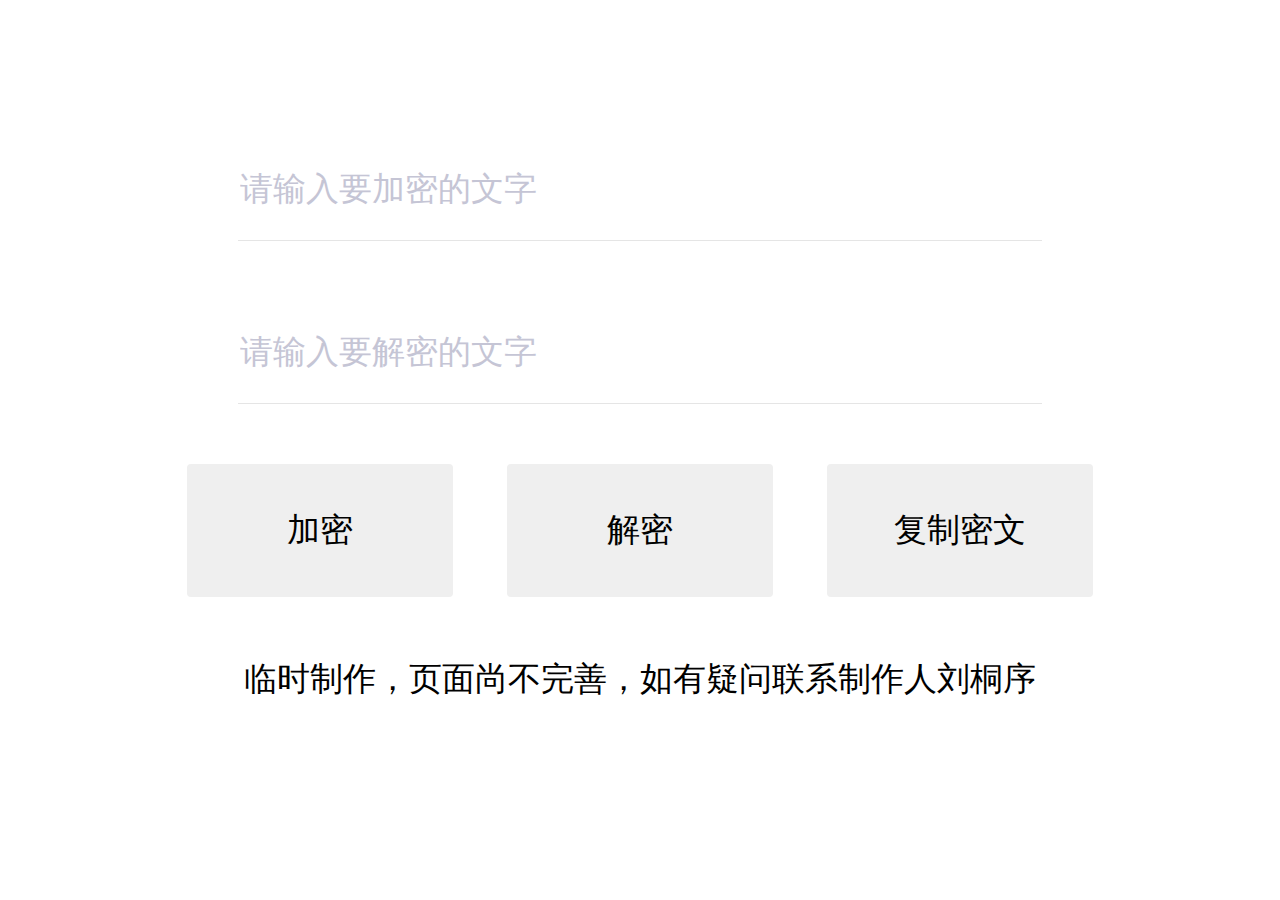
<file: text/2.html>
<!DOCTYPE html>

<html>

    <head>
<meta charset="UTF-8">
        <style>

            html {

                height: 100%;

            }

            body {

                margin: 0px;

                height: 100%;

                display: flex;

                flex-flow: column nowrap;

                justify-content: center;

                align-items: center;

            }

            .line-box {

                display: flex;

                flex-flow: row nowrap;

                justify-content: center;

                align-items: center;

                margin-bottom: 60px;

            }

            input {

                outline: none;

                border: 0px;

                border-bottom: 1px solid #e5e5e5;

                height: 100px;

                width: 800px;

                font-size: 25pt;

            }

            input::placeholder {

                color: #c5c5d5;

            }

            button {

                outline: none;

                height: 100pt;

                width: 200pt;

                border: 0px;

                margin: 0pt 20pt 0pt 20pt;

                border-radius: 3pt;

                cursor: pointer;
                
                font-size: 25pt;

            }

            button:hover {

                background-color: black;

                color: white;

            }

        </style>

        <script>

            const decodeDic = {

                "\u200B": "0",

                "\uFEFF": "1",

                "\u200D": "2",

                "\u200C": "3",

                "\u200E": "4",

                "\u200F": "5",

            };

            const encodeDic = {

                0: "\u200B",

                1: "\uFEFF",

                2: "\u200D",

                3: "\u200C",

                4: "\u200E",

                5: "\u200F",

            };

            function getUnicode(charCode) {

                return charCode.charCodeAt(0).toString(16);

            }

            function getSixCode(charCode) {

                return parseInt(charCode.charCodeAt(0), 16).toString(6);

            }

            function PrefixInteger(s, len) {

                return (Array(len).join("0") + s).slice(-len);

            }

            window.onload = function () {

                var plaintext = document.getElementById("plaintext");

                var ciphetext = document.getElementById("ciphetext");

                document.getElementById("encode-btn").onclick = function () {

                    let text = plaintext.value;

                    plaintext.value = "";

                    ciphetext.value = "必";

                    for (let char of text) {

                        const charUniSix = PrefixInteger(getSixCode(char), 7);

                        let encodeChar = "";

                        for (let c of charUniSix) {

                            encodeChar += encodeDic[c];

                        }

                        ciphetext.value += encodeChar;

                    }

                    ciphetext.value += "胜";

                };

                document.getElementById("decode-btn").onclick = function () {

                    const text = ciphetext.value.slice(1, ciphetext.value.length - 1);

                    len = Math.floor(text.length / 7);

                    let decode = "";

                    for (let i = 0; i < len; i++) {

                        const encodeChar = text.substring(i * 7, i * 7 + 7);

                        let charUniSix = "";

                        for (let char of encodeChar) {

                            charUniSix += decodeDic[char];

                        }

                        decode += String.fromCharCode(parseInt(charUniSix, 6).toString(16));

                    }

                    plaintext.value = decode;

                    ciphetext.value = "";

                };

                document.getElementById("copy-btn").onclick = function () {

                    const input = document.createElement("input");

                    input.value = ciphetext.value;

                    input.style = "height:0px;width=0px;";

                    document.body.appendChild(input);

                    input.select();

                    input.setSelectionRange(0, input.value.length);

                    document.execCommand("Copy");

                    document.body.removeChild(input);

                };

            };

        </script>

    </head>

    <body>

        <div class="line-box">

            <input id="plaintext" type="text" placeholder="请输入要加密的文字" />

        </div>

        <div class="line-box">

            <input id="ciphetext" type="text" placeholder="请输入要解密的文字" />

        </div>

        <div class="line-box">

            <button id="encode-btn">加密</button>

            <button id="decode-btn">解密</button>

            <button id="copy-btn">复制密文</button>

        </div>
        <div class="line-box" style="font-size: 25pt;">

            临时制作，页面尚不完善，如有疑问联系制作人刘桐序

        </div>

    </body>

</html>
</file>
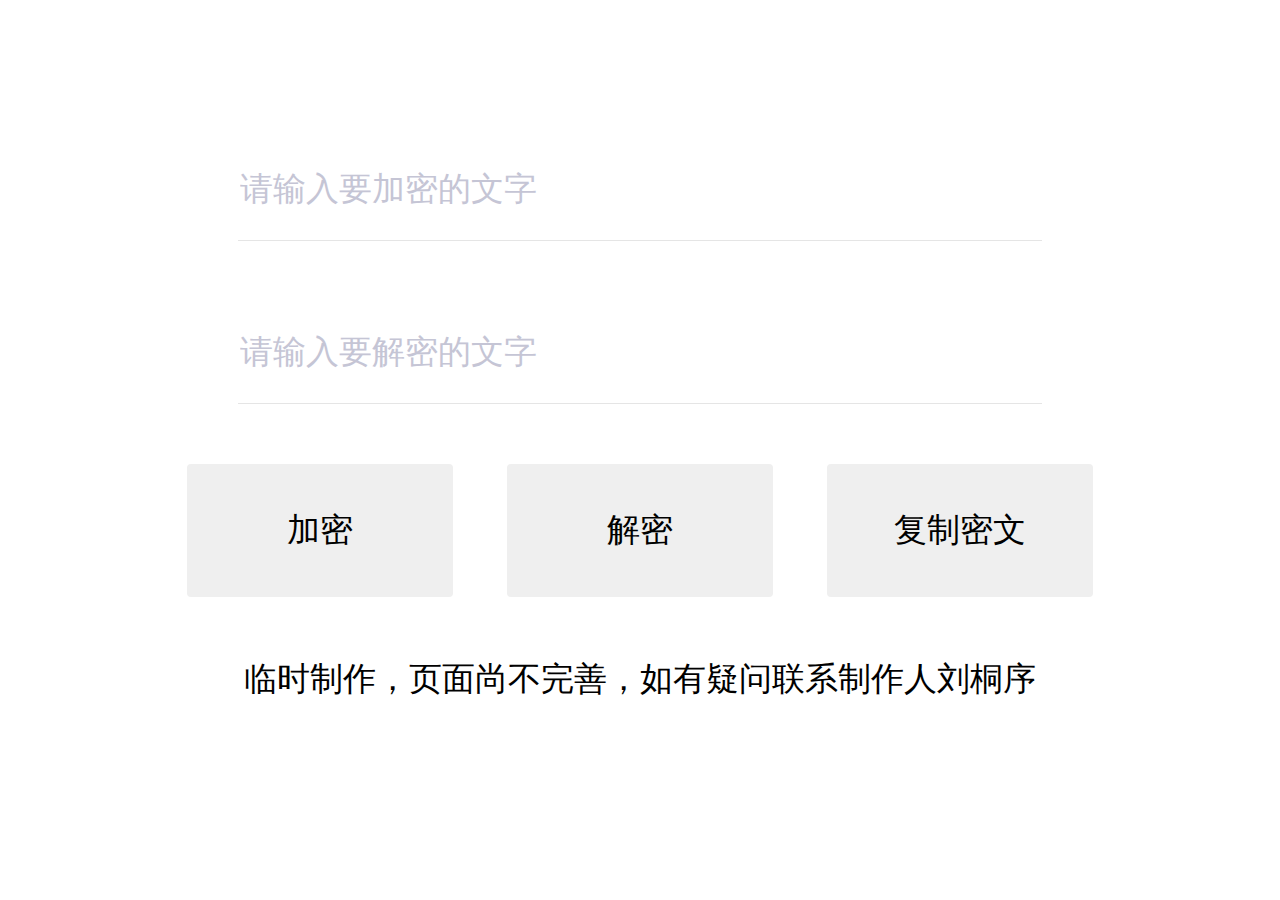
<file: text/3.html>
<!DOCTYPE html>

<html>

    <head>

        <style>

            html {

                height: 100%;

            }

            body {

                margin: 0px;

                height: 100%;

                display: flex;

                flex-flow: column nowrap;

                justify-content: center;

                align-items: center;

            }

            .line-box {

                display: flex;

                flex-flow: row nowrap;

                justify-content: center;

                align-items: center;

                margin-bottom: 60px;

            }

            input {

                outline: none;

                border: 0px;

                border-bottom: 1px solid #e5e5e5;

                height: 100px;

                width: 800px;

                font-size: 25pt;

            }

            input::placeholder {

                color: #c5c5d5;

            }

            button {

                outline: none;

                height: 100pt;

                width: 200pt;

                border: 0px;

                margin: 0pt 20pt 0pt 20pt;

                border-radius: 3pt;

                cursor: pointer;
                
                font-size: 25pt;

            }

            button:hover {

                background-color: black;

                color: white;

            }

        </style>

        <script>

            const decodeDic = {

                "\u200B": "0",

                "\uFEFF": "1",

                "\u200D": "2",

                "\u200C": "3",

                "\u200E": "4",

                "\u200F": "5",

            };

            const encodeDic = {

                0: "\u200B",

                1: "\uFEFF",

                2: "\u200D",

                3: "\u200C",

                4: "\u200E",

                5: "\u200F",

            };

            function getUnicode(charCode) {

                return charCode.charCodeAt(0).toString(16);

            }

            function getSixCode(charCode) {

                return parseInt(charCode.charCodeAt(0), 16).toString(6);

            }

            function PrefixInteger(s, len) {

                return (Array(len).join("0") + s).slice(-len);

            }

            window.onload = function () {

                var plaintext = document.getElementById("plaintext");

                var ciphetext = document.getElementById("ciphetext");

                document.getElementById("encode-btn").onclick = function () {

                    let text = plaintext.value;

                    plaintext.value = "";

                    ciphetext.value = "https://hiltx.gitee.io/text/3.html";

                    for (let char of text) {

                        const charUniSix = PrefixInteger(getSixCode(char), 7);

                        let encodeChar = "";

                        for (let c of charUniSix) {

                            encodeChar += encodeDic[c];

                        }

                        ciphetext.value += encodeChar;

                    }

                    ciphetext.value += ".";

                };

                document.getElementById("decode-btn").onclick = function () {

                    const text = ciphetext.value.slice(1, ciphetext.value.length - 1);

                    len = Math.floor(text.length / 7);

                    let decode = "";

                    for (let i = 0; i < len; i++) {

                        const encodeChar = text.substring(i * 7, i * 7 + 7);

                        let charUniSix = "";

                        for (let char of encodeChar) {

                            charUniSix += decodeDic[char];

                        }

                        decode += String.fromCharCode(parseInt(charUniSix, 6).toString(16));

                    }

                    plaintext.value = decode;

                    ciphetext.value = "";

                };

                document.getElementById("copy-btn").onclick = function () {

                    const input = document.createElement("input");

                    input.value = ciphetext.value;

                    input.style = "height:0px;width=0px;";

                    document.body.appendChild(input);

                    input.select();

                    input.setSelectionRange(0, input.value.length);

                    document.execCommand("Copy");

                    document.body.removeChild(input);

                };

            };

        </script>

    </head>

    <body>

        <div class="line-box">

            <input id="plaintext" type="text" placeholder="请输入要加密的文字" />

        </div>

        <div class="line-box">

            <input id="ciphetext" type="text" placeholder="请输入要解密的文字" />

        </div>

        <div class="line-box">

            <button id="encode-btn">加密</button>

            <button id="decode-btn">解密</button>

            <button id="copy-btn">复制密文</button>

        </div>
        <div class="line-box" style="font-size: 25pt;">

            临时制作，页面尚不完善，如有疑问联系制作人刘桐序

        </div>

    </body>

</html>
</file>
<file: wp-includes/css/dist/block-library/style.min-5.6.2.css>
:root{--wp-admin-theme-color:#007cba;--wp-admin-theme-color-darker-10:#006ba1;--wp-admin-theme-color-darker-20:#005a87}#start-resizable-editor-section{display:none}.wp-block-audio figcaption{margin-top:.5em;margin-bottom:1em}.wp-block-audio audio{width:100%;min-width:300px}.wp-block-button__link{color:#fff;background-color:#32373c;border:none;border-radius:1.55em;box-shadow:none;cursor:pointer;display:inline-block;font-size:1.125em;padding:.667em 1.333em;text-align:center;text-decoration:none;overflow-wrap:break-word}.wp-block-button__link:active,.wp-block-button__link:focus,.wp-block-button__link:hover,.wp-block-button__link:visited{color:#fff}.wp-block-button__link.aligncenter{text-align:center}.wp-block-button__link.alignright{text-align:right}.wp-block-button.is-style-squared,.wp-block-button__link.wp-block-button.is-style-squared{border-radius:0}.wp-block-button.no-border-radius,.wp-block-button__link.no-border-radius{border-radius:0!important}.is-style-outline>.wp-block-button__link,.wp-block-button__link.is-style-outline{border:2px solid}.is-style-outline>.wp-block-button__link:not(.has-text-color),.wp-block-button__link.is-style-outline:not(.has-text-color){color:#32373c}.is-style-outline>.wp-block-button__link:not(.has-background),.wp-block-button__link.is-style-outline:not(.has-background){background-color:transparent}.wp-block-buttons .wp-block-button{display:inline-block;margin-right:.5em;margin-bottom:.5em}.wp-block-buttons .wp-block-button:last-child{margin-right:0}.wp-block-buttons.alignright .wp-block-button{margin-right:0;margin-left:.5em}.wp-block-buttons.alignright .wp-block-button:first-child{margin-left:0}.wp-block-buttons.alignleft .wp-block-button{margin-left:0;margin-right:.5em}.wp-block-buttons.alignleft .wp-block-button:last-child{margin-right:0}.wp-block-button.aligncenter,.wp-block-buttons.aligncenter,.wp-block-calendar{text-align:center}.wp-block-calendar tbody td,.wp-block-calendar th{padding:.25em;border:1px solid #ddd}.wp-block-calendar tfoot td{border:none}.wp-block-calendar table{width:100%;border-collapse:collapse}.wp-block-calendar table th{font-weight:400;background:#ddd}.wp-block-calendar a{text-decoration:underline}.wp-block-calendar table caption,.wp-block-calendar table tbody{color:#40464d}.wp-block-categories.alignleft{margin-right:2em}.wp-block-categories.alignright{margin-left:2em}.wp-block-code code{white-space:pre-wrap;overflow-wrap:break-word}.wp-block-columns{display:flex;margin-bottom:1.75em;flex-wrap:wrap}@media (min-width:782px){.wp-block-columns{flex-wrap:nowrap}}.wp-block-columns.has-background{padding:1.25em 2.375em}.wp-block-columns.are-vertically-aligned-top{align-items:flex-start}.wp-block-columns.are-vertically-aligned-center{align-items:center}.wp-block-columns.are-vertically-aligned-bottom{align-items:flex-end}.wp-block-column{flex-grow:1;min-width:0;word-break:break-word;overflow-wrap:break-word}@media (max-width:599px){.wp-block-column{flex-basis:100%!important}}@media (min-width:600px) and (max-width:781px){.wp-block-column:not(:only-child){flex-basis:calc(50% - 1em)!important;flex-grow:0}.wp-block-column:nth-child(2n){margin-left:2em}}@media (min-width:782px){.wp-block-column{flex-basis:0;flex-grow:1}.wp-block-column[style*=flex-basis]{flex-grow:0}.wp-block-column:not(:first-child){margin-left:2em}}.wp-block-column.is-vertically-aligned-top{align-self:flex-start}.wp-block-column.is-vertically-aligned-center{-ms-grid-row-align:center;align-self:center}.wp-block-column.is-vertically-aligned-bottom{align-self:flex-end}.wp-block-column.is-vertically-aligned-bottom,.wp-block-column.is-vertically-aligned-center,.wp-block-column.is-vertically-aligned-top{width:100%}.wp-block-cover,.wp-block-cover-image{position:relative;background-size:cover;background-position:50%;min-height:430px;height:100%;width:100%;display:flex;justify-content:center;align-items:center;padding:1em;box-sizing:border-box}.wp-block-cover-image.has-parallax,.wp-block-cover.has-parallax{background-attachment:fixed}@supports (-webkit-overflow-scrolling:touch){.wp-block-cover-image.has-parallax,.wp-block-cover.has-parallax{background-attachment:scroll}}@media (prefers-reduced-motion:reduce){.wp-block-cover-image.has-parallax,.wp-block-cover.has-parallax{background-attachment:scroll}}.wp-block-cover-image.is-repeated,.wp-block-cover.is-repeated{background-repeat:repeat;background-size:auto}.wp-block-cover-image.has-background-dim:not([class*=-background-color]),.wp-block-cover.has-background-dim:not([class*=-background-color]){background-color:#000}.wp-block-cover-image.has-background-dim:before,.wp-block-cover.has-background-dim:before{content:"";background-color:inherit}.wp-block-cover-image.has-background-dim:not(.has-background-gradient):before,.wp-block-cover-image .wp-block-cover__gradient-background,.wp-block-cover.has-background-dim:not(.has-background-gradient):before,.wp-block-cover .wp-block-cover__gradient-background{position:absolute;top:0;left:0;bottom:0;right:0;z-index:1;opacity:.5}.wp-block-cover-image.has-background-dim.has-background-dim-10 .wp-block-cover__gradient-background,.wp-block-cover-image.has-background-dim.has-background-dim-10:not(.has-background-gradient):before,.wp-block-cover.has-background-dim.has-background-dim-10 .wp-block-cover__gradient-background,.wp-block-cover.has-background-dim.has-background-dim-10:not(.has-background-gradient):before{opacity:.1}.wp-block-cover-image.has-background-dim.has-background-dim-20 .wp-block-cover__gradient-background,.wp-block-cover-image.has-background-dim.has-background-dim-20:not(.has-background-gradient):before,.wp-block-cover.has-background-dim.has-background-dim-20 .wp-block-cover__gradient-background,.wp-block-cover.has-background-dim.has-background-dim-20:not(.has-background-gradient):before{opacity:.2}.wp-block-cover-image.has-background-dim.has-background-dim-30 .wp-block-cover__gradient-background,.wp-block-cover-image.has-background-dim.has-background-dim-30:not(.has-background-gradient):before,.wp-block-cover.has-background-dim.has-background-dim-30 .wp-block-cover__gradient-background,.wp-block-cover.has-background-dim.has-background-dim-30:not(.has-background-gradient):before{opacity:.3}.wp-block-cover-image.has-background-dim.has-background-dim-40 .wp-block-cover__gradient-background,.wp-block-cover-image.has-background-dim.has-background-dim-40:not(.has-background-gradient):before,.wp-block-cover.has-background-dim.has-background-dim-40 .wp-block-cover__gradient-background,.wp-block-cover.has-background-dim.has-background-dim-40:not(.has-background-gradient):before{opacity:.4}.wp-block-cover-image.has-background-dim.has-background-dim-50 .wp-block-cover__gradient-background,.wp-block-cover-image.has-background-dim.has-background-dim-50:not(.has-background-gradient):before,.wp-block-cover.has-background-dim.has-background-dim-50 .wp-block-cover__gradient-background,.wp-block-cover.has-background-dim.has-background-dim-50:not(.has-background-gradient):before{opacity:.5}.wp-block-cover-image.has-background-dim.has-background-dim-60 .wp-block-cover__gradient-background,.wp-block-cover-image.has-background-dim.has-background-dim-60:not(.has-background-gradient):before,.wp-block-cover.has-background-dim.has-background-dim-60 .wp-block-cover__gradient-background,.wp-block-cover.has-background-dim.has-background-dim-60:not(.has-background-gradient):before{opacity:.6}.wp-block-cover-image.has-background-dim.has-background-dim-70 .wp-block-cover__gradient-background,.wp-block-cover-image.has-background-dim.has-background-dim-70:not(.has-background-gradient):before,.wp-block-cover.has-background-dim.has-background-dim-70 .wp-block-cover__gradient-background,.wp-block-cover.has-background-dim.has-background-dim-70:not(.has-background-gradient):before{opacity:.7}.wp-block-cover-image.has-background-dim.has-background-dim-80 .wp-block-cover__gradient-background,.wp-block-cover-image.has-background-dim.has-background-dim-80:not(.has-background-gradient):before,.wp-block-cover.has-background-dim.has-background-dim-80 .wp-block-cover__gradient-background,.wp-block-cover.has-background-dim.has-background-dim-80:not(.has-background-gradient):before{opacity:.8}.wp-block-cover-image.has-background-dim.has-background-dim-90 .wp-block-cover__gradient-background,.wp-block-cover-image.has-background-dim.has-background-dim-90:not(.has-background-gradient):before,.wp-block-cover.has-background-dim.has-background-dim-90 .wp-block-cover__gradient-background,.wp-block-cover.has-background-dim.has-background-dim-90:not(.has-background-gradient):before{opacity:.9}.wp-block-cover-image.has-background-dim.has-background-dim-100 .wp-block-cover__gradient-background,.wp-block-cover-image.has-background-dim.has-background-dim-100:not(.has-background-gradient):before,.wp-block-cover.has-background-dim.has-background-dim-100 .wp-block-cover__gradient-background,.wp-block-cover.has-background-dim.has-background-dim-100:not(.has-background-gradient):before{opacity:1}.wp-block-cover-image.alignleft,.wp-block-cover-image.alignright,.wp-block-cover.alignleft,.wp-block-cover.alignright{max-width:290px;width:100%}.wp-block-cover-image:after,.wp-block-cover:after{display:block;content:"";font-size:0;min-height:inherit}@supports (position:sticky){.wp-block-cover-image:after,.wp-block-cover:after{content:none}}.wp-block-cover-image.aligncenter,.wp-block-cover-image.alignleft,.wp-block-cover-image.alignright,.wp-block-cover.aligncenter,.wp-block-cover.alignleft,.wp-block-cover.alignright{display:flex}.wp-block-cover-image .wp-block-cover__inner-container,.wp-block-cover .wp-block-cover__inner-container{width:100%;z-index:1;color:#fff}.wp-block-cover-image .wp-block-subhead:not(.has-text-color),.wp-block-cover-image h1:not(.has-text-color),.wp-block-cover-image h2:not(.has-text-color),.wp-block-cover-image h3:not(.has-text-color),.wp-block-cover-image h4:not(.has-text-color),.wp-block-cover-image h5:not(.has-text-color),.wp-block-cover-image h6:not(.has-text-color),.wp-block-cover-image p:not(.has-text-color),.wp-block-cover .wp-block-subhead:not(.has-text-color),.wp-block-cover h1:not(.has-text-color),.wp-block-cover h2:not(.has-text-color),.wp-block-cover h3:not(.has-text-color),.wp-block-cover h4:not(.has-text-color),.wp-block-cover h5:not(.has-text-color),.wp-block-cover h6:not(.has-text-color),.wp-block-cover p:not(.has-text-color){color:inherit}.wp-block-cover-image.is-position-top-left,.wp-block-cover.is-position-top-left{align-items:flex-start;justify-content:flex-start}.wp-block-cover-image.is-position-top-center,.wp-block-cover.is-position-top-center{align-items:flex-start;justify-content:center}.wp-block-cover-image.is-position-top-right,.wp-block-cover.is-position-top-right{align-items:flex-start;justify-content:flex-end}.wp-block-cover-image.is-position-center-left,.wp-block-cover.is-position-center-left{align-items:center;justify-content:flex-start}.wp-block-cover-image.is-position-center-center,.wp-block-cover.is-position-center-center{align-items:center;justify-content:center}.wp-block-cover-image.is-position-center-right,.wp-block-cover.is-position-center-right{align-items:center;justify-content:flex-end}.wp-block-cover-image.is-position-bottom-left,.wp-block-cover.is-position-bottom-left{align-items:flex-end;justify-content:flex-start}.wp-block-cover-image.is-position-bottom-center,.wp-block-cover.is-position-bottom-center{align-items:flex-end;justify-content:center}.wp-block-cover-image.is-position-bottom-right,.wp-block-cover.is-position-bottom-right{align-items:flex-end;justify-content:flex-end}.wp-block-cover-image.has-custom-content-position.has-custom-content-position .wp-block-cover__inner-container,.wp-block-cover.has-custom-content-position.has-custom-content-position .wp-block-cover__inner-container{margin:0;width:auto}.wp-block-cover__video-background{position:absolute;top:50%;left:50%;transform:translateX(-50%) translateY(-50%);width:100%;height:100%;z-index:0;-o-object-fit:cover;object-fit:cover}.wp-block-cover-image-text,.wp-block-cover-text,section.wp-block-cover-image h2{color:#fff}.wp-block-cover-image-text a,.wp-block-cover-image-text a:active,.wp-block-cover-image-text a:focus,.wp-block-cover-image-text a:hover,.wp-block-cover-text a,.wp-block-cover-text a:active,.wp-block-cover-text a:focus,.wp-block-cover-text a:hover,section.wp-block-cover-image h2 a,section.wp-block-cover-image h2 a:active,section.wp-block-cover-image h2 a:focus,section.wp-block-cover-image h2 a:hover{color:#fff}.wp-block-cover-image .wp-block-cover.has-left-content{justify-content:flex-start}.wp-block-cover-image .wp-block-cover.has-right-content{justify-content:flex-end}.wp-block-cover-image.has-left-content .wp-block-cover-image-text,.wp-block-cover.has-left-content .wp-block-cover-text,section.wp-block-cover-image.has-left-content>h2{margin-left:0;text-align:left}.wp-block-cover-image.has-right-content .wp-block-cover-image-text,.wp-block-cover.has-right-content .wp-block-cover-text,section.wp-block-cover-image.has-right-content>h2{margin-right:0;text-align:right}.wp-block-cover-image .wp-block-cover-image-text,.wp-block-cover .wp-block-cover-text,section.wp-block-cover-image>h2{font-size:2em;line-height:1.25;z-index:1;margin-bottom:0;max-width:580px;padding:.44em;text-align:center}.wp-block-embed.alignleft,.wp-block-embed.alignright,.wp-block[data-align=left]>[data-type="core/embed"],.wp-block[data-align=right]>[data-type="core/embed"]{max-width:360px;width:100%}.wp-block-embed.alignleft .wp-block-embed__wrapper,.wp-block-embed.alignright .wp-block-embed__wrapper,.wp-block[data-align=left]>[data-type="core/embed"] .wp-block-embed__wrapper,.wp-block[data-align=right]>[data-type="core/embed"] .wp-block-embed__wrapper{min-width:280px}.wp-block-embed{margin-bottom:1em}.wp-block-embed figcaption{margin-top:.5em;margin-bottom:1em}.wp-block-embed iframe{max-width:100%}.wp-block-embed__wrapper{position:relative}.wp-embed-responsive .wp-has-aspect-ratio .wp-block-embed__wrapper:before{content:"";display:block;padding-top:50%}.wp-embed-responsive .wp-has-aspect-ratio iframe{position:absolute;top:0;right:0;bottom:0;left:0;height:100%;width:100%}.wp-embed-responsive .wp-embed-aspect-21-9 .wp-block-embed__wrapper:before{padding-top:42.85%}.wp-embed-responsive .wp-embed-aspect-18-9 .wp-block-embed__wrapper:before{padding-top:50%}.wp-embed-responsive .wp-embed-aspect-16-9 .wp-block-embed__wrapper:before{padding-top:56.25%}.wp-embed-responsive .wp-embed-aspect-4-3 .wp-block-embed__wrapper:before{padding-top:75%}.wp-embed-responsive .wp-embed-aspect-1-1 .wp-block-embed__wrapper:before{padding-top:100%}.wp-embed-responsive .wp-embed-aspect-9-16 .wp-block-embed__wrapper:before{padding-top:177.77%}.wp-embed-responsive .wp-embed-aspect-1-2 .wp-block-embed__wrapper:before{padding-top:200%}.wp-block-file{margin-bottom:1.5em}.wp-block-file.aligncenter{text-align:center}.wp-block-file.alignright{text-align:right}.wp-block-file .wp-block-file__button{background:#32373c;border-radius:2em;color:#fff;font-size:.8em;padding:.5em 1em}.wp-block-file a.wp-block-file__button{text-decoration:none}.wp-block-file a.wp-block-file__button:active,.wp-block-file a.wp-block-file__button:focus,.wp-block-file a.wp-block-file__button:hover,.wp-block-file a.wp-block-file__button:visited{box-shadow:none;color:#fff;opacity:.85;text-decoration:none}.wp-block-file *+.wp-block-file__button{margin-left:.75em}.blocks-gallery-grid,.wp-block-gallery{display:flex;flex-wrap:wrap;list-style-type:none;padding:0;margin:0}.blocks-gallery-grid .blocks-gallery-image,.blocks-gallery-grid .blocks-gallery-item,.wp-block-gallery .blocks-gallery-image,.wp-block-gallery .blocks-gallery-item{margin:0 1em 1em 0;display:flex;flex-grow:1;flex-direction:column;justify-content:center;position:relative;width:calc(50% - 1em)}.blocks-gallery-grid .blocks-gallery-image:nth-of-type(2n),.blocks-gallery-grid .blocks-gallery-item:nth-of-type(2n),.wp-block-gallery .blocks-gallery-image:nth-of-type(2n),.wp-block-gallery .blocks-gallery-item:nth-of-type(2n){margin-right:0}.blocks-gallery-grid .blocks-gallery-image figure,.blocks-gallery-grid .blocks-gallery-item figure,.wp-block-gallery .blocks-gallery-image figure,.wp-block-gallery .blocks-gallery-item figure{margin:0;height:100%}@supports (position:sticky){.blocks-gallery-grid .blocks-gallery-image figure,.blocks-gallery-grid .blocks-gallery-item figure,.wp-block-gallery .blocks-gallery-image figure,.wp-block-gallery .blocks-gallery-item figure{display:flex;align-items:flex-end;justify-content:flex-start}}.blocks-gallery-grid .blocks-gallery-image img,.blocks-gallery-grid .blocks-gallery-item img,.wp-block-gallery .blocks-gallery-image img,.wp-block-gallery .blocks-gallery-item img{display:block;max-width:100%;height:auto;width:100%}@supports (position:sticky){.blocks-gallery-grid .blocks-gallery-image img,.blocks-gallery-grid .blocks-gallery-item img,.wp-block-gallery .blocks-gallery-image img,.wp-block-gallery .blocks-gallery-item img{width:auto}}.blocks-gallery-grid .blocks-gallery-image figcaption,.blocks-gallery-grid .blocks-gallery-item figcaption,.wp-block-gallery .blocks-gallery-image figcaption,.wp-block-gallery .blocks-gallery-item figcaption{position:absolute;bottom:0;width:100%;max-height:100%;overflow:auto;padding:3em .77em .7em;color:#fff;text-align:center;font-size:.8em;background:linear-gradient(0deg,rgba(0,0,0,.7),rgba(0,0,0,.3) 70%,transparent);box-sizing:border-box;margin:0}.blocks-gallery-grid .blocks-gallery-image figcaption img,.blocks-gallery-grid .blocks-gallery-item figcaption img,.wp-block-gallery .blocks-gallery-image figcaption img,.wp-block-gallery .blocks-gallery-item figcaption img{display:inline}.blocks-gallery-grid figcaption,.wp-block-gallery figcaption{flex-grow:1}.blocks-gallery-grid.is-cropped .blocks-gallery-image a,.blocks-gallery-grid.is-cropped .blocks-gallery-image img,.blocks-gallery-grid.is-cropped .blocks-gallery-item a,.blocks-gallery-grid.is-cropped .blocks-gallery-item img,.wp-block-gallery.is-cropped .blocks-gallery-image a,.wp-block-gallery.is-cropped .blocks-gallery-image img,.wp-block-gallery.is-cropped .blocks-gallery-item a,.wp-block-gallery.is-cropped .blocks-gallery-item img{width:100%}@supports (position:sticky){.blocks-gallery-grid.is-cropped .blocks-gallery-image a,.blocks-gallery-grid.is-cropped .blocks-gallery-image img,.blocks-gallery-grid.is-cropped .blocks-gallery-item a,.blocks-gallery-grid.is-cropped .blocks-gallery-item img,.wp-block-gallery.is-cropped .blocks-gallery-image a,.wp-block-gallery.is-cropped .blocks-gallery-image img,.wp-block-gallery.is-cropped .blocks-gallery-item a,.wp-block-gallery.is-cropped .blocks-gallery-item img{height:100%;flex:1;-o-object-fit:cover;object-fit:cover}}.blocks-gallery-grid.columns-1 .blocks-gallery-image,.blocks-gallery-grid.columns-1 .blocks-gallery-item,.wp-block-gallery.columns-1 .blocks-gallery-image,.wp-block-gallery.columns-1 .blocks-gallery-item{width:100%;margin-right:0}@media (min-width:600px){.blocks-gallery-grid.columns-3 .blocks-gallery-image,.blocks-gallery-grid.columns-3 .blocks-gallery-item,.wp-block-gallery.columns-3 .blocks-gallery-image,.wp-block-gallery.columns-3 .blocks-gallery-item{width:calc(33.33333% - .66667em);margin-right:1em}.blocks-gallery-grid.columns-4 .blocks-gallery-image,.blocks-gallery-grid.columns-4 .blocks-gallery-item,.wp-block-gallery.columns-4 .blocks-gallery-image,.wp-block-gallery.columns-4 .blocks-gallery-item{width:calc(25% - .75em);margin-right:1em}.blocks-gallery-grid.columns-5 .blocks-gallery-image,.blocks-gallery-grid.columns-5 .blocks-gallery-item,.wp-block-gallery.columns-5 .blocks-gallery-image,.wp-block-gallery.columns-5 .blocks-gallery-item{width:calc(20% - .8em);margin-right:1em}.blocks-gallery-grid.columns-6 .blocks-gallery-image,.blocks-gallery-grid.columns-6 .blocks-gallery-item,.wp-block-gallery.columns-6 .blocks-gallery-image,.wp-block-gallery.columns-6 .blocks-gallery-item{width:calc(16.66667% - .83333em);margin-right:1em}.blocks-gallery-grid.columns-7 .blocks-gallery-image,.blocks-gallery-grid.columns-7 .blocks-gallery-item,.wp-block-gallery.columns-7 .blocks-gallery-image,.wp-block-gallery.columns-7 .blocks-gallery-item{width:calc(14.28571% - .85714em);margin-right:1em}.blocks-gallery-grid.columns-8 .blocks-gallery-image,.blocks-gallery-grid.columns-8 .blocks-gallery-item,.wp-block-gallery.columns-8 .blocks-gallery-image,.wp-block-gallery.columns-8 .blocks-gallery-item{width:calc(12.5% - .875em);margin-right:1em}.blocks-gallery-grid.columns-1 .blocks-gallery-image:nth-of-type(1n),.blocks-gallery-grid.columns-1 .blocks-gallery-item:nth-of-type(1n),.wp-block-gallery.columns-1 .blocks-gallery-image:nth-of-type(1n),.wp-block-gallery.columns-1 .blocks-gallery-item:nth-of-type(1n){margin-right:0}.blocks-gallery-grid.columns-2 .blocks-gallery-image:nth-of-type(2n),.blocks-gallery-grid.columns-2 .blocks-gallery-item:nth-of-type(2n),.wp-block-gallery.columns-2 .blocks-gallery-image:nth-of-type(2n),.wp-block-gallery.columns-2 .blocks-gallery-item:nth-of-type(2n){margin-right:0}.blocks-gallery-grid.columns-3 .blocks-gallery-image:nth-of-type(3n),.blocks-gallery-grid.columns-3 .blocks-gallery-item:nth-of-type(3n),.wp-block-gallery.columns-3 .blocks-gallery-image:nth-of-type(3n),.wp-block-gallery.columns-3 .blocks-gallery-item:nth-of-type(3n){margin-right:0}.blocks-gallery-grid.columns-4 .blocks-gallery-image:nth-of-type(4n),.blocks-gallery-grid.columns-4 .blocks-gallery-item:nth-of-type(4n),.wp-block-gallery.columns-4 .blocks-gallery-image:nth-of-type(4n),.wp-block-gallery.columns-4 .blocks-gallery-item:nth-of-type(4n){margin-right:0}.blocks-gallery-grid.columns-5 .blocks-gallery-image:nth-of-type(5n),.blocks-gallery-grid.columns-5 .blocks-gallery-item:nth-of-type(5n),.wp-block-gallery.columns-5 .blocks-gallery-image:nth-of-type(5n),.wp-block-gallery.columns-5 .blocks-gallery-item:nth-of-type(5n){margin-right:0}.blocks-gallery-grid.columns-6 .blocks-gallery-image:nth-of-type(6n),.blocks-gallery-grid.columns-6 .blocks-gallery-item:nth-of-type(6n),.wp-block-gallery.columns-6 .blocks-gallery-image:nth-of-type(6n),.wp-block-gallery.columns-6 .blocks-gallery-item:nth-of-type(6n){margin-right:0}.blocks-gallery-grid.columns-7 .blocks-gallery-image:nth-of-type(7n),.blocks-gallery-grid.columns-7 .blocks-gallery-item:nth-of-type(7n),.wp-block-gallery.columns-7 .blocks-gallery-image:nth-of-type(7n),.wp-block-gallery.columns-7 .blocks-gallery-item:nth-of-type(7n){margin-right:0}.blocks-gallery-grid.columns-8 .blocks-gallery-image:nth-of-type(8n),.blocks-gallery-grid.columns-8 .blocks-gallery-item:nth-of-type(8n),.wp-block-gallery.columns-8 .blocks-gallery-image:nth-of-type(8n),.wp-block-gallery.columns-8 .blocks-gallery-item:nth-of-type(8n){margin-right:0}}.blocks-gallery-grid .blocks-gallery-image:last-child,.blocks-gallery-grid .blocks-gallery-item:last-child,.wp-block-gallery .blocks-gallery-image:last-child,.wp-block-gallery .blocks-gallery-item:last-child{margin-right:0}.blocks-gallery-grid.alignleft,.blocks-gallery-grid.alignright,.wp-block-gallery.alignleft,.wp-block-gallery.alignright{max-width:290px;width:100%}.blocks-gallery-grid.aligncenter .blocks-gallery-item figure,.wp-block-gallery.aligncenter .blocks-gallery-item figure{justify-content:center}.wp-block-group{box-sizing:border-box}h1.has-background,h2.has-background,h3.has-background,h4.has-background,h5.has-background,h6.has-background{padding:1.25em 2.375em}.wp-block-image{margin-bottom:1em}.wp-block-image img{max-width:100%}.wp-block-image.aligncenter{text-align:center}.wp-block-image.alignfull img,.wp-block-image.alignwide img{width:100%}.wp-block-image .aligncenter,.wp-block-image .alignleft,.wp-block-image .alignright{display:table}.wp-block-image .aligncenter>figcaption,.wp-block-image .alignleft>figcaption,.wp-block-image .alignright>figcaption{display:table-caption;caption-side:bottom}.wp-block-image .alignleft{float:left;margin:.5em 1em .5em 0}.wp-block-image .alignright{float:right;margin:.5em 0 .5em 1em}.wp-block-image .aligncenter{margin-left:auto;margin-right:auto}.wp-block-image figcaption{margin-top:.5em;margin-bottom:1em}.is-style-circle-mask img,.is-style-rounded img{border-radius:9999px}@supports ((-webkit-mask-image:none) or (mask-image:none)) or (-webkit-mask-image:none){.is-style-circle-mask img{-webkit-mask-image:url('data:image/svg+xml;utf8,<svg viewBox="0 0 100 100" xmlns="http://www.w3.org/2000/svg"><circle cx="50" cy="50" r="50"/></svg>');mask-image:url('data:image/svg+xml;utf8,<svg viewBox="0 0 100 100" xmlns="http://www.w3.org/2000/svg"><circle cx="50" cy="50" r="50"/></svg>');mask-mode:alpha;-webkit-mask-repeat:no-repeat;mask-repeat:no-repeat;-webkit-mask-size:contain;mask-size:contain;-webkit-mask-position:center;mask-position:center;border-radius:0}}.wp-block-latest-comments__comment{line-height:1.1;list-style:none;margin-bottom:1em}.has-avatars .wp-block-latest-comments__comment{min-height:2.25em;list-style:none}.has-avatars .wp-block-latest-comments__comment .wp-block-latest-comments__comment-excerpt,.has-avatars .wp-block-latest-comments__comment .wp-block-latest-comments__comment-meta{margin-left:3.25em}.has-dates .wp-block-latest-comments__comment,.has-excerpts .wp-block-latest-comments__comment{line-height:1.5}.wp-block-latest-comments__comment-excerpt p{font-size:.875em;line-height:1.8;margin:.36em 0 1.4em}.wp-block-latest-comments__comment-date{display:block;font-size:.75em}.wp-block-latest-comments .avatar,.wp-block-latest-comments__comment-avatar{border-radius:1.5em;display:block;float:left;height:2.5em;margin-right:.75em;width:2.5em}.wp-block-latest-posts.alignleft{margin-right:2em}.wp-block-latest-posts.alignright{margin-left:2em}.wp-block-latest-posts.wp-block-latest-posts__list{list-style:none}.wp-block-latest-posts.wp-block-latest-posts__list li{clear:both}.wp-block-latest-posts.is-grid{display:flex;flex-wrap:wrap;padding:0}.wp-block-latest-posts.is-grid li{margin:0 1.25em 1.25em 0;width:100%}@media (min-width:600px){.wp-block-latest-posts.columns-2 li{width:calc(50% - .625em)}.wp-block-latest-posts.columns-2 li:nth-child(2n){margin-right:0}.wp-block-latest-posts.columns-3 li{width:calc(33.33333% - .83333em)}.wp-block-latest-posts.columns-3 li:nth-child(3n){margin-right:0}.wp-block-latest-posts.columns-4 li{width:calc(25% - .9375em)}.wp-block-latest-posts.columns-4 li:nth-child(4n){margin-right:0}.wp-block-latest-posts.columns-5 li{width:calc(20% - 1em)}.wp-block-latest-posts.columns-5 li:nth-child(5n){margin-right:0}.wp-block-latest-posts.columns-6 li{width:calc(16.66667% - 1.04167em)}.wp-block-latest-posts.columns-6 li:nth-child(6n){margin-right:0}}.wp-block-latest-posts__post-author,.wp-block-latest-posts__post-date{display:block;color:#555;font-size:.8125em}.wp-block-latest-posts__post-excerpt{margin-top:.5em;margin-bottom:1em}.wp-block-latest-posts__featured-image a{display:inline-block}.wp-block-latest-posts__featured-image img{height:auto;width:auto}.wp-block-latest-posts__featured-image.alignleft{margin-right:1em}.wp-block-latest-posts__featured-image.alignright{margin-left:1em}.wp-block-latest-posts__featured-image.aligncenter{margin-bottom:1em;text-align:center}.block-editor-image-alignment-control__row .components-base-control__field{display:flex;justify-content:space-between;align-items:center}.block-editor-image-alignment-control__row .components-base-control__field .components-base-control__label{margin-bottom:0}ol.has-background,ul.has-background{padding:1.25em 2.375em}.wp-block-media-text{
  /*!rtl:begin:ignore*/direction:ltr;
  /*!rtl:end:ignore*/display:-ms-grid;display:grid;-ms-grid-columns:50% 1fr;grid-template-columns:50% 1fr;-ms-grid-rows:auto;grid-template-rows:auto}.wp-block-media-text.has-media-on-the-right{-ms-grid-columns:1fr 50%;grid-template-columns:1fr 50%}.wp-block-media-text.is-vertically-aligned-top .wp-block-media-text__content,.wp-block-media-text.is-vertically-aligned-top .wp-block-media-text__media{-ms-grid-row-align:start;align-self:start}.wp-block-media-text.is-vertically-aligned-center .wp-block-media-text__content,.wp-block-media-text.is-vertically-aligned-center .wp-block-media-text__media,.wp-block-media-text .wp-block-media-text__content,.wp-block-media-text .wp-block-media-text__media{-ms-grid-row-align:center;align-self:center}.wp-block-media-text.is-vertically-aligned-bottom .wp-block-media-text__content,.wp-block-media-text.is-vertically-aligned-bottom .wp-block-media-text__media{-ms-grid-row-align:end;align-self:end}.wp-block-media-text .wp-block-media-text__media{
  /*!rtl:begin:ignore*/-ms-grid-column:1;grid-column:1;-ms-grid-row:1;grid-row:1;
  /*!rtl:end:ignore*/margin:0}.wp-block-media-text .wp-block-media-text__content{direction:ltr;
  /*!rtl:begin:ignore*/-ms-grid-column:2;grid-column:2;-ms-grid-row:1;grid-row:1;
  /*!rtl:end:ignore*/padding:0 8%;word-break:break-word}.wp-block-media-text.has-media-on-the-right .wp-block-media-text__media{
  /*!rtl:begin:ignore*/-ms-grid-column:2;grid-column:2;-ms-grid-row:1;grid-row:1
  /*!rtl:end:ignore*/}.wp-block-media-text.has-media-on-the-right .wp-block-media-text__content{
  /*!rtl:begin:ignore*/-ms-grid-column:1;grid-column:1;-ms-grid-row:1;grid-row:1
  /*!rtl:end:ignore*/}.wp-block-media-text__media img,.wp-block-media-text__media video{max-width:unset;width:100%;vertical-align:middle}.wp-block-media-text.is-image-fill figure.wp-block-media-text__media{height:100%;min-height:250px;background-size:cover}.wp-block-media-text.is-image-fill figure.wp-block-media-text__media>img{position:absolute;width:1px;height:1px;padding:0;margin:-1px;overflow:hidden;clip:rect(0,0,0,0);border:0}@media (max-width:600px){.wp-block-media-text.is-stacked-on-mobile{-ms-grid-columns:100%!important;grid-template-columns:100%!important}.wp-block-media-text.is-stacked-on-mobile .wp-block-media-text__media{-ms-grid-column:1;grid-column:1;-ms-grid-row:1;grid-row:1}.wp-block-media-text.is-stacked-on-mobile .wp-block-media-text__content{-ms-grid-column:1;grid-column:1;-ms-grid-row:2;grid-row:2}}.wp-block-navigation:not(.has-background) .wp-block-navigation__container .wp-block-navigation-link:not(.has-text-color){color:#1e1e1e}.wp-block-navigation:not(.has-background) .wp-block-navigation__container .wp-block-navigation__container{background-color:#fff}.items-justified-left>ul{justify-content:flex-start}.items-justified-center>ul{justify-content:center}.items-justified-right>ul{justify-content:flex-end}.wp-block-navigation-link{display:flex;align-items:center;position:relative;margin:0}.wp-block-navigation-link .wp-block-navigation__container:empty{display:none}.wp-block-navigation__container{list-style:none;margin:0;padding-left:0;display:flex;flex-wrap:wrap}.is-vertical .wp-block-navigation__container{display:block}.has-child>.wp-block-navigation-link__content{padding-right:.5em}.has-child .wp-block-navigation__container{border:1px solid rgba(0,0,0,.15);background-color:inherit;color:inherit;position:absolute;left:0;top:100%;width:-webkit-fit-content;width:-moz-fit-content;width:fit-content;z-index:2;opacity:0;transition:opacity .1s linear;visibility:hidden}.has-child .wp-block-navigation__container>.wp-block-navigation-link>.wp-block-navigation-link__content{flex-grow:1}.has-child .wp-block-navigation__container>.wp-block-navigation-link>.wp-block-navigation-link__submenu-icon{padding-right:.5em}@media (min-width:782px){.has-child .wp-block-navigation__container{left:1.5em}.has-child .wp-block-navigation__container .wp-block-navigation__container{left:100%;top:-1px}.has-child .wp-block-navigation__container .wp-block-navigation__container:before{content:"";position:absolute;right:100%;height:100%;display:block;width:.5em;background:transparent}.has-child .wp-block-navigation__container .wp-block-navigation-link__submenu-icon svg{transform:rotate(0)}}.has-child:hover{cursor:pointer}.has-child:hover>.wp-block-navigation__container{visibility:visible;opacity:1;display:flex;flex-direction:column}.has-child:focus-within{cursor:pointer}.has-child:focus-within>.wp-block-navigation__container{visibility:visible;opacity:1;display:flex;flex-direction:column}.wp-block-navigation-link__content{color:inherit;text-decoration:none;padding:.5em 1em}.wp-block-navigation-link__content+.wp-block-navigation-link__content{padding-top:0}.has-text-color .wp-block-navigation-link__content{color:inherit}.wp-block-navigation-link__label{word-break:normal;overflow-wrap:break-word}.wp-block-navigation-link__submenu-icon{height:inherit;padding:.375em 1em .375em 0}.wp-block-navigation-link__submenu-icon svg{fill:currentColor}@media (min-width:782px){.wp-block-navigation-link__submenu-icon svg{transform:rotate(90deg)}}.is-small-text{font-size:.875em}.is-regular-text{font-size:1em}.is-large-text{font-size:2.25em}.is-larger-text{font-size:3em}.has-drop-cap:not(:focus):first-letter{float:left;font-size:8.4em;line-height:.68;font-weight:100;margin:.05em .1em 0 0;text-transform:uppercase;font-style:normal}p.has-background{padding:1.25em 2.375em}p.has-text-color a{color:inherit}.wp-block-post-author{display:flex;flex-wrap:wrap}.wp-block-post-author__byline{width:100%;margin-top:0;margin-bottom:0;font-size:.5em}.wp-block-post-author__avatar{margin-right:1em}.wp-block-post-author__bio{margin-bottom:.7em;font-size:.7em}.wp-block-post-author__content{flex-grow:1;flex-basis:0}.wp-block-post-author__name{font-weight:700;margin:0}.wp-block-pullquote{padding:3em 0;margin-left:0;margin-right:0;text-align:center}.wp-block-pullquote.alignleft,.wp-block-pullquote.alignright{max-width:290px}.wp-block-pullquote.alignleft p,.wp-block-pullquote.alignright p{font-size:1.25em}.wp-block-pullquote p{font-size:1.75em;line-height:1.6}.wp-block-pullquote cite,.wp-block-pullquote footer{position:relative}.wp-block-pullquote .has-text-color a{color:inherit}.wp-block-pullquote:not(.is-style-solid-color){background:none}.wp-block-pullquote.is-style-solid-color{border:none}.wp-block-pullquote.is-style-solid-color blockquote{margin-left:auto;margin-right:auto;text-align:left;max-width:60%}.wp-block-pullquote.is-style-solid-color blockquote p{margin-top:0;margin-bottom:0;font-size:2em}.wp-block-pullquote.is-style-solid-color blockquote cite{text-transform:none;font-style:normal}.wp-block-pullquote cite{color:inherit}.wp-block-quote.is-large,.wp-block-quote.is-style-large{margin-bottom:1em;padding:0 1em}.wp-block-quote.is-large p,.wp-block-quote.is-style-large p{font-size:1.5em;font-style:italic;line-height:1.6}.wp-block-quote.is-large cite,.wp-block-quote.is-large footer,.wp-block-quote.is-style-large cite,.wp-block-quote.is-style-large footer{font-size:1.125em;text-align:right}.wp-block-rss.alignleft{margin-right:2em}.wp-block-rss.alignright{margin-left:2em}.wp-block-rss.is-grid{display:flex;flex-wrap:wrap;padding:0;list-style:none}.wp-block-rss.is-grid li{margin:0 1em 1em 0;width:100%}@media (min-width:600px){.wp-block-rss.columns-2 li{width:calc(50% - 1em)}.wp-block-rss.columns-3 li{width:calc(33.33333% - 1em)}.wp-block-rss.columns-4 li{width:calc(25% - 1em)}.wp-block-rss.columns-5 li{width:calc(20% - 1em)}.wp-block-rss.columns-6 li{width:calc(16.66667% - 1em)}}.wp-block-rss__item-author,.wp-block-rss__item-publish-date{display:block;color:#555;font-size:.8125em}.wp-block-search .wp-block-search__inside-wrapper{display:flex;flex:auto;flex-wrap:nowrap;max-width:100%}.wp-block-search .wp-block-search__label{width:100%}.wp-block-search .wp-block-search__input{flex-grow:1;min-width:3em;border:1px solid #949494}.wp-block-search .wp-block-search__button{margin-left:.625em;word-break:normal}.wp-block-search .wp-block-search__button svg{min-width:1.5em;min-height:1.5em}.wp-block-search.wp-block-search__button-only .wp-block-search__button{margin-left:0}.wp-block-search.wp-block-search__button-inside .wp-block-search__inside-wrapper{padding:4px;border:1px solid #949494}.wp-block-search.wp-block-search__button-inside .wp-block-search__inside-wrapper .wp-block-search__input{border-radius:0;border:none;padding:0 0 0 .25em}.wp-block-search.wp-block-search__button-inside .wp-block-search__inside-wrapper .wp-block-search__input:focus{outline:none}.wp-block-search.wp-block-search__button-inside .wp-block-search__inside-wrapper .wp-block-search__button{padding:.125em .5em}.wp-block-separator.is-style-wide{border-bottom-width:1px}.wp-block-separator.is-style-dots{background:none!important;border:none;text-align:center;max-width:none;line-height:1;height:auto}.wp-block-separator.is-style-dots:before{content:"\00b7 \00b7 \00b7";color:currentColor;font-size:1.5em;letter-spacing:2em;padding-left:2em;font-family:serif}.wp-block-custom-logo .aligncenter{display:table}.wp-block-social-links{display:flex;flex-wrap:wrap;justify-content:flex-start;padding-left:0;padding-right:0;text-indent:0;margin-left:0}.wp-block-social-links .wp-social-link a,.wp-block-social-links .wp-social-link a:hover{text-decoration:none;border-bottom:0;box-shadow:none}.wp-social-link{display:block;width:36px;height:36px;border-radius:9999px;margin:0 8px 8px 0;transition:transform .1s ease}@media (prefers-reduced-motion:reduce){.wp-social-link{transition-duration:0s}}.wp-social-link a{padding:6px;display:block;line-height:0;transition:transform .1s ease}.wp-social-link a,.wp-social-link a:active,.wp-social-link a:hover,.wp-social-link a:visited,.wp-social-link svg{color:currentColor;fill:currentColor}.wp-social-link:hover{transform:scale(1.1)}.wp-block-social-links.aligncenter{justify-content:center;display:flex}.wp-block-social-links:not(.is-style-logos-only) .wp-social-link{background-color:#f0f0f0;color:#444}.wp-block-social-links:not(.is-style-logos-only) .wp-social-link-amazon{background-color:#f90;color:#fff}.wp-block-social-links:not(.is-style-logos-only) .wp-social-link-bandcamp{background-color:#1ea0c3;color:#fff}.wp-block-social-links:not(.is-style-logos-only) .wp-social-link-behance{background-color:#0757fe;color:#fff}.wp-block-social-links:not(.is-style-logos-only) .wp-social-link-codepen{background-color:#1e1f26;color:#fff}.wp-block-social-links:not(.is-style-logos-only) .wp-social-link-deviantart{background-color:#02e49b;color:#fff}.wp-block-social-links:not(.is-style-logos-only) .wp-social-link-dribbble{background-color:#e94c89;color:#fff}.wp-block-social-links:not(.is-style-logos-only) .wp-social-link-dropbox{background-color:#4280ff;color:#fff}.wp-block-social-links:not(.is-style-logos-only) .wp-social-link-etsy{background-color:#f45800;color:#fff}.wp-block-social-links:not(.is-style-logos-only) .wp-social-link-facebook{background-color:#1778f2;color:#fff}.wp-block-social-links:not(.is-style-logos-only) .wp-social-link-fivehundredpx{background-color:#000;color:#fff}.wp-block-social-links:not(.is-style-logos-only) .wp-social-link-flickr{background-color:#0461dd;color:#fff}.wp-block-social-links:not(.is-style-logos-only) .wp-social-link-foursquare{background-color:#e65678;color:#fff}.wp-block-social-links:not(.is-style-logos-only) .wp-social-link-github{background-color:#24292d;color:#fff}.wp-block-social-links:not(.is-style-logos-only) .wp-social-link-goodreads{background-color:#eceadd;color:#382110}.wp-block-social-links:not(.is-style-logos-only) .wp-social-link-google{background-color:#ea4434;color:#fff}.wp-block-social-links:not(.is-style-logos-only) .wp-social-link-instagram{background-color:#f00075;color:#fff}.wp-block-social-links:not(.is-style-logos-only) .wp-social-link-lastfm{background-color:#e21b24;color:#fff}.wp-block-social-links:not(.is-style-logos-only) .wp-social-link-linkedin{background-color:#0d66c2;color:#fff}.wp-block-social-links:not(.is-style-logos-only) .wp-social-link-mastodon{background-color:#3288d4;color:#fff}.wp-block-social-links:not(.is-style-logos-only) .wp-social-link-medium{background-color:#02ab6c;color:#fff}.wp-block-social-links:not(.is-style-logos-only) .wp-social-link-meetup{background-color:#f6405f;color:#fff}.wp-block-social-links:not(.is-style-logos-only) .wp-social-link-pinterest{background-color:#e60122;color:#fff}.wp-block-social-links:not(.is-style-logos-only) .wp-social-link-pocket{background-color:#ef4155;color:#fff}.wp-block-social-links:not(.is-style-logos-only) .wp-social-link-reddit{background-color:#fe4500;color:#fff}.wp-block-social-links:not(.is-style-logos-only) .wp-social-link-skype{background-color:#0478d7;color:#fff}.wp-block-social-links:not(.is-style-logos-only) .wp-social-link-snapchat{background-color:#fefc00;color:#fff;stroke:#000}.wp-block-social-links:not(.is-style-logos-only) .wp-social-link-soundcloud{background-color:#ff5600;color:#fff}.wp-block-social-links:not(.is-style-logos-only) .wp-social-link-spotify{background-color:#1bd760;color:#fff}.wp-block-social-links:not(.is-style-logos-only) .wp-social-link-tumblr{background-color:#011835;color:#fff}.wp-block-social-links:not(.is-style-logos-only) .wp-social-link-twitch{background-color:#6440a4;color:#fff}.wp-block-social-links:not(.is-style-logos-only) .wp-social-link-twitter{background-color:#1da1f2;color:#fff}.wp-block-social-links:not(.is-style-logos-only) .wp-social-link-vimeo{background-color:#1eb7ea;color:#fff}.wp-block-social-links:not(.is-style-logos-only) .wp-social-link-vk{background-color:#4680c2;color:#fff}.wp-block-social-links:not(.is-style-logos-only) .wp-social-link-wordpress{background-color:#3499cd;color:#fff}.wp-block-social-links:not(.is-style-logos-only) .wp-social-link-yelp{background-color:#d32422;color:#fff}.wp-block-social-links:not(.is-style-logos-only) .wp-social-link-youtube{background-color:red;color:#fff}.wp-block-social-links.is-style-logos-only .wp-social-link{background:none;padding:4px}.wp-block-social-links.is-style-logos-only .wp-social-link svg{width:28px;height:28px}.wp-block-social-links.is-style-logos-only .wp-social-link-amazon{color:#f90}.wp-block-social-links.is-style-logos-only .wp-social-link-bandcamp{color:#1ea0c3}.wp-block-social-links.is-style-logos-only .wp-social-link-behance{color:#0757fe}.wp-block-social-links.is-style-logos-only .wp-social-link-codepen{color:#1e1f26}.wp-block-social-links.is-style-logos-only .wp-social-link-deviantart{color:#02e49b}.wp-block-social-links.is-style-logos-only .wp-social-link-dribbble{color:#e94c89}.wp-block-social-links.is-style-logos-only .wp-social-link-dropbox{color:#4280ff}.wp-block-social-links.is-style-logos-only .wp-social-link-etsy{color:#f45800}.wp-block-social-links.is-style-logos-only .wp-social-link-facebook{color:#1778f2}.wp-block-social-links.is-style-logos-only .wp-social-link-fivehundredpx{color:#000}.wp-block-social-links.is-style-logos-only .wp-social-link-flickr{color:#0461dd}.wp-block-social-links.is-style-logos-only .wp-social-link-foursquare{color:#e65678}.wp-block-social-links.is-style-logos-only .wp-social-link-github{color:#24292d}.wp-block-social-links.is-style-logos-only .wp-social-link-goodreads{color:#382110}.wp-block-social-links.is-style-logos-only .wp-social-link-google{color:#ea4434}.wp-block-social-links.is-style-logos-only .wp-social-link-instagram{color:#f00075}.wp-block-social-links.is-style-logos-only .wp-social-link-lastfm{color:#e21b24}.wp-block-social-links.is-style-logos-only .wp-social-link-linkedin{color:#0d66c2}.wp-block-social-links.is-style-logos-only .wp-social-link-mastodon{color:#3288d4}.wp-block-social-links.is-style-logos-only .wp-social-link-medium{color:#02ab6c}.wp-block-social-links.is-style-logos-only .wp-social-link-meetup{color:#f6405f}.wp-block-social-links.is-style-logos-only .wp-social-link-pinterest{color:#e60122}.wp-block-social-links.is-style-logos-only .wp-social-link-pocket{color:#ef4155}.wp-block-social-links.is-style-logos-only .wp-social-link-reddit{color:#fe4500}.wp-block-social-links.is-style-logos-only .wp-social-link-skype{color:#0478d7}.wp-block-social-links.is-style-logos-only .wp-social-link-snapchat{color:#fff;stroke:#000}.wp-block-social-links.is-style-logos-only .wp-social-link-soundcloud{color:#ff5600}.wp-block-social-links.is-style-logos-only .wp-social-link-spotify{color:#1bd760}.wp-block-social-links.is-style-logos-only .wp-social-link-tumblr{color:#011835}.wp-block-social-links.is-style-logos-only .wp-social-link-twitch{color:#6440a4}.wp-block-social-links.is-style-logos-only .wp-social-link-twitter{color:#1da1f2}.wp-block-social-links.is-style-logos-only .wp-social-link-vimeo{color:#1eb7ea}.wp-block-social-links.is-style-logos-only .wp-social-link-vk{color:#4680c2}.wp-block-social-links.is-style-logos-only .wp-social-link-wordpress{color:#3499cd}.wp-block-social-links.is-style-logos-only .wp-social-link-yelp{background-color:#d32422;color:#fff}.wp-block-social-links.is-style-logos-only .wp-social-link-youtube{color:red}.wp-block-social-links.is-style-pill-shape .wp-social-link{width:auto}.wp-block-social-links.is-style-pill-shape .wp-social-link a{padding-left:16px;padding-right:16px}.wp-block-spacer{clear:both}p.wp-block-subhead{font-size:1.1em;font-style:italic;opacity:.75}.wp-block-table{overflow-x:auto}.wp-block-table table{width:100%}.wp-block-table .has-fixed-layout{table-layout:fixed;width:100%}.wp-block-table .has-fixed-layout td,.wp-block-table .has-fixed-layout th{word-break:break-word}.wp-block-table.aligncenter,.wp-block-table.alignleft,.wp-block-table.alignright{display:table;width:auto}.wp-block-table.aligncenter td,.wp-block-table.aligncenter th,.wp-block-table.alignleft td,.wp-block-table.alignleft th,.wp-block-table.alignright td,.wp-block-table.alignright th{word-break:break-word}.wp-block-table .has-subtle-light-gray-background-color{background-color:#f3f4f5}.wp-block-table .has-subtle-pale-green-background-color{background-color:#e9fbe5}.wp-block-table .has-subtle-pale-blue-background-color{background-color:#e7f5fe}.wp-block-table .has-subtle-pale-pink-background-color{background-color:#fcf0ef}.wp-block-table.is-style-stripes{border-spacing:0;border-collapse:inherit;background-color:transparent;border-bottom:1px solid #f0f0f0}.wp-block-table.is-style-stripes tbody tr:nth-child(odd){background-color:#f0f0f0}.wp-block-table.is-style-stripes.has-subtle-light-gray-background-color tbody tr:nth-child(odd){background-color:#f3f4f5}.wp-block-table.is-style-stripes.has-subtle-pale-green-background-color tbody tr:nth-child(odd){background-color:#e9fbe5}.wp-block-table.is-style-stripes.has-subtle-pale-blue-background-color tbody tr:nth-child(odd){background-color:#e7f5fe}.wp-block-table.is-style-stripes.has-subtle-pale-pink-background-color tbody tr:nth-child(odd){background-color:#fcf0ef}.wp-block-table.is-style-stripes td,.wp-block-table.is-style-stripes th{border-color:transparent}.wp-block-text-columns,.wp-block-text-columns.aligncenter{display:flex}.wp-block-text-columns .wp-block-column{margin:0 1em;padding:0}.wp-block-text-columns .wp-block-column:first-child{margin-left:0}.wp-block-text-columns .wp-block-column:last-child{margin-right:0}.wp-block-text-columns.columns-2 .wp-block-column{width:50%}.wp-block-text-columns.columns-3 .wp-block-column{width:33.33333%}.wp-block-text-columns.columns-4 .wp-block-column{width:25%}.wp-block-video{margin-left:0;margin-right:0}.wp-block-video video{max-width:100%}@supports (position:sticky){.wp-block-video [poster]{-o-object-fit:cover;object-fit:cover}}.wp-block-video.aligncenter{text-align:center}.wp-block-video figcaption{margin-top:.5em;margin-bottom:1em}.wp-block-post-featured-image a{display:inline-block}:root .has-pale-pink-background-color{background-color:#f78da7}:root .has-vivid-red-background-color{background-color:#cf2e2e}:root .has-luminous-vivid-orange-background-color{background-color:#ff6900}:root .has-luminous-vivid-amber-background-color{background-color:#fcb900}:root .has-light-green-cyan-background-color{background-color:#7bdcb5}:root .has-vivid-green-cyan-background-color{background-color:#00d084}:root .has-pale-cyan-blue-background-color{background-color:#8ed1fc}:root .has-vivid-cyan-blue-background-color{background-color:#0693e3}:root .has-vivid-purple-background-color{background-color:#9b51e0}:root .has-white-background-color{background-color:#fff}:root .has-very-light-gray-background-color{background-color:#eee}:root .has-cyan-bluish-gray-background-color{background-color:#abb8c3}:root .has-very-dark-gray-background-color{background-color:#313131}:root .has-black-background-color{background-color:#000}:root .has-pale-pink-color{color:#f78da7}:root .has-vivid-red-color{color:#cf2e2e}:root .has-luminous-vivid-orange-color{color:#ff6900}:root .has-luminous-vivid-amber-color{color:#fcb900}:root .has-light-green-cyan-color{color:#7bdcb5}:root .has-vivid-green-cyan-color{color:#00d084}:root .has-pale-cyan-blue-color{color:#8ed1fc}:root .has-vivid-cyan-blue-color{color:#0693e3}:root .has-vivid-purple-color{color:#9b51e0}:root .has-white-color{color:#fff}:root .has-very-light-gray-color{color:#eee}:root .has-cyan-bluish-gray-color{color:#abb8c3}:root .has-very-dark-gray-color{color:#313131}:root .has-black-color{color:#000}:root .has-vivid-cyan-blue-to-vivid-purple-gradient-background{background:linear-gradient(135deg,#0693e3,#9b51e0)}:root .has-vivid-green-cyan-to-vivid-cyan-blue-gradient-background{background:linear-gradient(135deg,#00d084,#0693e3)}:root .has-light-green-cyan-to-vivid-green-cyan-gradient-background{background:linear-gradient(135deg,#7adcb4,#00d082)}:root .has-luminous-vivid-amber-to-luminous-vivid-orange-gradient-background{background:linear-gradient(135deg,#fcb900,#ff6900)}:root .has-luminous-vivid-orange-to-vivid-red-gradient-background{background:linear-gradient(135deg,#ff6900,#cf2e2e)}:root .has-very-light-gray-to-cyan-bluish-gray-gradient-background{background:linear-gradient(135deg,#eee,#a9b8c3)}:root .has-cool-to-warm-spectrum-gradient-background{background:linear-gradient(135deg,#4aeadc,#9778d1 20%,#cf2aba 40%,#ee2c82 60%,#fb6962 80%,#fef84c)}:root .has-blush-light-purple-gradient-background{background:linear-gradient(135deg,#ffceec,#9896f0)}:root .has-blush-bordeaux-gradient-background{background:linear-gradient(135deg,#fecda5,#fe2d2d 50%,#6b003e)}:root .has-purple-crush-gradient-background{background:linear-gradient(135deg,#34e2e4,#4721fb 50%,#ab1dfe)}:root .has-luminous-dusk-gradient-background{background:linear-gradient(135deg,#ffcb70,#c751c0 50%,#4158d0)}:root .has-hazy-dawn-gradient-background{background:linear-gradient(135deg,#faaca8,#dad0ec)}:root .has-pale-ocean-gradient-background{background:linear-gradient(135deg,#fff5cb,#b6e3d4 50%,#33a7b5)}:root .has-electric-grass-gradient-background{background:linear-gradient(135deg,#caf880,#71ce7e)}:root .has-subdued-olive-gradient-background{background:linear-gradient(135deg,#fafae1,#67a671)}:root .has-atomic-cream-gradient-background{background:linear-gradient(135deg,#fdd79a,#004a59)}:root .has-nightshade-gradient-background{background:linear-gradient(135deg,#330968,#31cdcf)}:root .has-midnight-gradient-background{background:linear-gradient(135deg,#020381,#2874fc)}:root .has-link-color a{color:#00e;color:var(--wp--style--color--link,#00e)}.has-small-font-size{font-size:.8125em}.has-normal-font-size,.has-regular-font-size{font-size:1em}.has-medium-font-size{font-size:1.25em}.has-large-font-size{font-size:2.25em}.has-huge-font-size,.has-larger-font-size{font-size:2.625em}.has-text-align-center{text-align:center}.has-text-align-left{text-align:left}.has-text-align-right{text-align:right}#end-resizable-editor-section{display:none}.aligncenter{clear:both}
</file>
<file: wp-content/themes/onenav/css/iconfont-3.03029.1.css>
@font-face {font-family: "iconfont";
  src: url('fonts/iconfont-1616676273262.eot'); /* IE9 */
  src: url('fonts/iconfont-1616676273262.eot#iefix') format('embedded-opentype'), /* IE6-IE8 */
  url('[data-uri]') format('woff2'),
  url('fonts/iconfont-1616676273262.woff') format('woff'),
  url('fonts/iconfont-1616676273262.ttf') format('truetype'), /* chrome, firefox, opera, Safari, Android, iOS 4.2+ */
  url('https://nav.iowen.cn/wp-content/themes/onenav/css/fonts/iconfont.svg?t=1616676273262#iconfont') format('svg'); /* iOS 4.1- */
}

.iconfont {
  font-family: "iconfont" !important;
  font-size: 16px;
  font-style: normal;
  -webkit-font-smoothing: antialiased;
  -moz-osx-font-smoothing: grayscale;
}

.icon-shangchuan:before {
  content: "\e637";
}

.icon-upload:before {
  content: "\e761";
}

.icon-dsb:before {
  content: "\eb71";
}

.icon-add:before {
  content: "\e6d8";
}

.icon-subtract:before {
  content: "\e70f";
}

.icon-collection-line:before {
  content: "\e636";
}

.icon-nothing:before {
  content: "\e6f7";
}

.icon-nothing1:before {
  content: "\e684";
}

.icon-modify:before {
  content: "\e634";
}

.icon-tvbox:before {
  content: "\e8d4";
}

.icon-sspai:before {
  content: "\e631";
}

.icon-wuaipojie:before {
  content: "\e633";
}

.icon-36kr:before {
  content: "\eb72";
}

.icon-lssdjt:before {
  content: "\e6af";
}

.icon-bilibili:before {
  content: "\e65f";
}

.icon-ithome:before {
  content: "\e632";
}

.icon-wailian:before {
  content: "\e66c";
}

.icon-book-mark-line:before {
  content: "\e6bb";
}

.icon-book:before {
  content: "\e62a";
}

.icon-buy_car:before {
  content: "\e62b";
}

.icon-smzdm:before {
  content: "\e629";
}

.icon-phone:before {
  content: "\e625";
}

.icon-baidu:before {
  content: "\e68b";
}

.icon-zhihu:before {
  content: "\e623";
}

.icon-refresh:before {
  content: "\e6b6";
}

.icon-mac:before {
  content: "\e624";
}

.icon-app:before {
  content: "\e6b9";
}

.icon-jt-line-r:before {
  content: "\e620";
}

.icon-chakan-line:before {
  content: "\e62f";
}

.icon-version-Line:before {
  content: "\e61f";
}

.icon-ad-line:before {
  content: "\e79e";
}

.icon-ad-copy:before {
  content: "\eb6f";
}

.icon-shijian:before {
  content: "\e7d3";
}

.icon-huabanfuben:before {
  content: "\e62d";
}

.icon-xiazai:before {
  content: "\e6c3";
}

.icon-down:before {
  content: "\e6cc";
}

.icon-en:before {
  content: "\e61d";
}

.icon-cn:before {
  content: "\e764";
}

.icon-zouxiang:before {
  content: "\e621";
}

.icon-qushitubiao:before {
  content: "\e6bd";
}

.icon-tubiaopeizhi:before {
  content: "\e622";
}

.icon-zip:before {
  content: "\e616";
}

.icon-ubuntu:before {
  content: "\e66d";
}

.icon-app-store-fill:before {
  content: "\e6a9";
}

.icon-android:before {
  content: "\e614";
}

.icon-linux:before {
  content: "\e650";
}

.icon-app-store-fill-b:before {
  content: "\eb6e";
}

.icon-microsoft:before {
  content: "\eb70";
}

.icon-loading:before {
  content: "\e613";
}

.icon-goto:before {
  content: "\e611";
}

.icon-yinhao-l:before {
  content: "\e672";
}

.icon-yinhao-r:before {
  content: "\ea23";
}

.icon-picture:before {
  content: "\e66e";
}

.icon-book-mark:before {
  content: "\e670";
}

.icon-url:before {
  content: "\e6c7";
}

.icon-key:before {
  content: "\e6a6";
}

.icon-tougao:before {
  content: "\e648";
}

.icon-point:before {
  content: "\ea21";
}

.icon-chart-box:before {
  content: "\e627";
}

.icon-renren:before {
  content: "\e607";
}

.icon-links:before {
  content: "\e642";
}

.icon-qqzone:before {
  content: "\e839";
}

.icon-chart:before {
  content: "\e617";
}

.icon-tiwwer:before {
  content: "\e65b";
}

.icon-douban:before {
  content: "\e6c6";
}

.icon-chart-pc:before {
  content: "\ea1f";
}

.icon-copy:before {
  content: "\e697";
}

.icon-share:before {
  content: "\e6e6";
}

.icon-facebook:before {
  content: "\e60b";
}

.icon-user:before {
  content: "\e61e";
}

.icon-download:before {
  content: "\e604";
}

.icon-heart:before {
  content: "\e630";
}

.icon-instructions:before {
  content: "\e656";
}

.icon-comment:before {
  content: "\e668";
}

.icon-to-up:before {
  content: "\e6bc";
}

.icon-business:before {
  content: "\e685";
}

.icon-bulletin:before {
  content: "\e608";
}

.icon-password:before {
  content: "\e675";
}

.icon-related:before {
  content: "\e605";
}

.icon-statement:before {
  content: "\e62e";
}

.icon-hot:before {
  content: "\e659";
}

.icon-light:before {
  content: "\e6ff";
}

.icon-night:before {
  content: "\e6fa";
}

.icon-collection:before {
  content: "\e849";
}

.icon-name:before {
  content: "\e7fb";
}

.icon-cloud-download:before {
  content: "\e61a";
}

.icon-like:before {
  content: "\e615";
}

.icon-user-circle:before {
  content: "\e662";
}

.icon-publish:before {
  content: "\e6b2";
}

.icon-version:before {
  content: "\e70c";
}

.icon-notice:before {
  content: "\e6b7";
}

.icon-chakan:before {
  content: "\e61c";
}

.icon-time:before {
  content: "\e747";
}

.icon-crying-circle:before {
  content: "\e606";
}

.icon-gonggao4:before {
  content: "\e7b2";
}

.icon-category:before {
  content: "\e60c";
}

.icon-classification:before {
  content: "\e72e";
}

.icon-tags:before {
  content: "\e60e";
}

.icon-globe:before {
  content: "\e603";
}

.icon-adopt:before {
  content: "\e601";
}

.icon-crying:before {
  content: "\e737";
}

.icon-warning:before {
  content: "\e602";
}

.icon-smiley-circle:before {
  content: "\e641";
}

.icon-close-circle:before {
  content: "\e60f";
}

.icon-close:before {
  content: "\e60a";
}

.icon-tishi:before {
  content: "\e610";
}

.icon-smiley:before {
  content: "\e619";
}

.icon-arrow-l:before {
  content: "\e794";
}

.icon-arrow-t:before {
  content: "\e795";
}

.icon-arrow-r-m:before {
  content: "\ea22";
}

.icon-arrow-r:before {
  content: "\e793";
}

.icon-arrow-b:before {
  content: "\e612";
}

.icon-tag:before {
  content: "\e628";
}

.icon-weibo:before {
  content: "\e626";
}

.icon-git:before {
  content: "\e61b";
}

.icon-qr-sweep:before {
  content: "\e618";
}

.icon-search:before {
  content: "\e792";
}

.icon-wechat:before {
  content: "\e609";
}

.icon-github:before {
  content: "\e64a";
}

.icon-qr:before {
  content: "\e60d";
}

.icon-qq:before {
  content: "\e600";
}
</file>
<file: nav/static/css/iconfont.css>
@font-face {font-family: "iconfont";
  src: url('../font/iconfont.eot'); /* IE9 */
  src: url('../font/iconfont.eot#iefix') format('embedded-opentype'), /* IE6-IE8 */
  url('[data-uri]') format('woff2'),
  url('../font/iconfont.woff') format('woff'),
  url('../font/iconfont.ttf') format('truetype'), /* chrome, firefox, opera, Safari, Android, iOS 4.2+ */
  url('https://nav.iowen.cn/wp-content/themes/onenav/css/fonts/iconfont.svg?t=1619096386813#iconfont') format('svg'); /* iOS 4.1- */
}

.iconfont {
  font-family: "iconfont" !important;
  font-size: 16px;
  font-style: normal;
  -webkit-font-smoothing: antialiased;
  -moz-osx-font-smoothing: grayscale;
}

.icon-minipanel:before {
  content: "\e635";
}

.icon-home:before {
  content: "\e62c";
}

.icon-diandian:before {
  content: "\e653";
}

.icon-dian:before {
  content: "\eb73";
}

.icon-seting:before {
  content: "\e649";
}

.icon-shangchuan:before {
  content: "\e637";
}

.icon-upload:before {
  content: "\e761";
}

.icon-dsb:before {
  content: "\eb71";
}

.icon-add:before {
  content: "\e6d8";
}

.icon-subtract:before {
  content: "\e70f";
}

.icon-collection-line:before {
  content: "\e636";
}

.icon-nothing:before {
  content: "\e6f7";
}

.icon-nothing1:before {
  content: "\e684";
}

.icon-modify:before {
  content: "\e634";
}

.icon-tvbox:before {
  content: "\e8d4";
}

.icon-sspai:before {
  content: "\e631";
}

.icon-wuaipojie:before {
  content: "\e633";
}

.icon-36kr:before {
  content: "\eb72";
}

.icon-lssdjt:before {
  content: "\e6af";
}

.icon-bilibili:before {
  content: "\e65f";
}

.icon-ithome:before {
  content: "\e632";
}

.icon-wailian:before {
  content: "\e66c";
}

.icon-book-mark-line:before {
  content: "\e6bb";
}

.icon-book:before {
  content: "\e62a";
}

.icon-buy_car:before {
  content: "\e62b";
}

.icon-smzdm:before {
  content: "\e629";
}

.icon-phone:before {
  content: "\e625";
}

.icon-baidu:before {
  content: "\e68b";
}

.icon-zhihu:before {
  content: "\e623";
}

.icon-refresh:before {
  content: "\e6b6";
}

.icon-mac:before {
  content: "\e624";
}

.icon-app:before {
  content: "\e6b9";
}

.icon-jt-line-r:before {
  content: "\e620";
}

.icon-chakan-line:before {
  content: "\e62f";
}

.icon-version-Line:before {
  content: "\e61f";
}

.icon-ad-line:before {
  content: "\e79e";
}

.icon-ad-copy:before {
  content: "\eb6f";
}

.icon-shijian:before {
  content: "\e7d3";
}

.icon-huabanfuben:before {
  content: "\e62d";
}

.icon-xiazai:before {
  content: "\e6c3";
}

.icon-down:before {
  content: "\e6cc";
}

.icon-en:before {
  content: "\e61d";
}

.icon-cn:before {
  content: "\e764";
}

.icon-zouxiang:before {
  content: "\e621";
}

.icon-qushitubiao:before {
  content: "\e6bd";
}

.icon-tubiaopeizhi:before {
  content: "\e622";
}

.icon-zip:before {
  content: "\e616";
}

.icon-ubuntu:before {
  content: "\e66d";
}

.icon-app-store-fill:before {
  content: "\e6a9";
}

.icon-android:before {
  content: "\e614";
}

.icon-linux:before {
  content: "\e650";
}

.icon-app-store-fill-b:before {
  content: "\eb6e";
}

.icon-microsoft:before {
  content: "\eb70";
}

.icon-loading:before {
  content: "\e613";
}

.icon-goto:before {
  content: "\e611";
}

.icon-yinhao-l:before {
  content: "\e672";
}

.icon-yinhao-r:before {
  content: "\ea23";
}

.icon-picture:before {
  content: "\e66e";
}

.icon-book-mark:before {
  content: "\e670";
}

.icon-url:before {
  content: "\e6c7";
}

.icon-key:before {
  content: "\e6a6";
}

.icon-tougao:before {
  content: "\e648";
}

.icon-point:before {
  content: "\ea21";
}

.icon-chart-box:before {
  content: "\e627";
}

.icon-renren:before {
  content: "\e607";
}

.icon-links:before {
  content: "\e642";
}

.icon-qqzone:before {
  content: "\e839";
}

.icon-chart:before {
  content: "\e617";
}

.icon-tiwwer:before {
  content: "\e65b";
}

.icon-douban:before {
  content: "\e6c6";
}

.icon-chart-pc:before {
  content: "\ea1f";
}

.icon-copy:before {
  content: "\e697";
}

.icon-share:before {
  content: "\e6e6";
}

.icon-facebook:before {
  content: "\e60b";
}

.icon-user:before {
  content: "\e61e";
}

.icon-download:before {
  content: "\e604";
}

.icon-heart:before {
  content: "\e630";
}

.icon-instructions:before {
  content: "\e656";
}

.icon-comment:before {
  content: "\e668";
}

.icon-to-up:before {
  content: "\e6bc";
}

.icon-business:before {
  content: "\e685";
}

.icon-bulletin:before {
  content: "\e608";
}

.icon-password:before {
  content: "\e675";
}

.icon-related:before {
  content: "\e605";
}

.icon-statement:before {
  content: "\e62e";
}

.icon-hot:before {
  content: "\e659";
}

.icon-light:before {
  content: "\e6ff";
}

.icon-night:before {
  content: "\e6fa";
}

.icon-collection:before {
  content: "\e849";
}

.icon-name:before {
  content: "\e7fb";
}

.icon-cloud-download:before {
  content: "\e61a";
}

.icon-like:before {
  content: "\e615";
}

.icon-user-circle:before {
  content: "\e662";
}

.icon-publish:before {
  content: "\e6b2";
}

.icon-version:before {
  content: "\e70c";
}

.icon-notice:before {
  content: "\e6b7";
}

.icon-chakan:before {
  content: "\e61c";
}

.icon-time:before {
  content: "\e747";
}

.icon-crying-circle:before {
  content: "\e606";
}

.icon-gonggao4:before {
  content: "\e7b2";
}

.icon-category:before {
  content: "\e60c";
}

.icon-classification:before {
  content: "\e72e";
}

.icon-tags:before {
  content: "\e60e";
}

.icon-globe:before {
  content: "\e603";
}

.icon-adopt:before {
  content: "\e601";
}

.icon-crying:before {
  content: "\e737";
}

.icon-warning:before {
  content: "\e602";
}

.icon-smiley-circle:before {
  content: "\e641";
}

.icon-close-circle:before {
  content: "\e60f";
}

.icon-close:before {
  content: "\e60a";
}

.icon-tishi:before {
  content: "\e610";
}

.icon-smiley:before {
  content: "\e619";
}

.icon-arrow-l:before {
  content: "\e794";
}

.icon-arrow-t:before {
  content: "\e795";
}

.icon-arrow-r-m:before {
  content: "\ea22";
}

.icon-arrow-r:before {
  content: "\e793";
}

.icon-arrow-b:before {
  content: "\e612";
}

.icon-tag:before {
  content: "\e628";
}

.icon-weibo:before {
  content: "\e626";
}

.icon-git:before {
  content: "\e61b";
}

.icon-qr-sweep:before {
  content: "\e618";
}

.icon-search:before {
  content: "\e792";
}

.icon-wechat:before {
  content: "\e609";
}

.icon-github:before {
  content: "\e64a";
}

.icon-qr:before {
  content: "\e60d";
}

.icon-qq:before {
  content: "\e600";
}
</file>
<file: t/font_1620678_7g0p3h6gbl-3.03029..css>
@font-face {font-family: "io";
  src: url('font_1620678_7g0p3h6gbl-16170408.eot'); /* IE9 */
  src: url('font_1620678_7g0p3h6gbl-16170408.eot#iefix') format('embedded-opentype'), /* IE6-IE8 */
  url('[data-uri]') format('woff2'),
  url('font_1620678_7g0p3h6gbl-16170408.woff') format('woff'),
  url('font_1620678_7g0p3h6gbl-16170408.ttf') format('truetype'), /* chrome, firefox, opera, Safari, Android, iOS 4.2+ */
  url('font_1620678_7g0p3h6gbl.svg') format('svg'); /* iOS 4.1- */
}

.io {
  font-family: "io" !important;
  font-size: 16px;
  font-style: normal;
  -webkit-font-smoothing: antialiased;
  -moz-osx-font-smoothing: grayscale;
}

.io-links:before {
  content: "\e642";
}

.io-huangguan:before {
  content: "\e6b2";
}

.io-huangguan2:before {
  content: "\e60a";
}

.io-app:before {
  content: "\e638";
}

.io-book:before {
  content: "\e6f4";
}

.io-change:before {
  content: "\e669";
}

.io-game:before {
  content: "\e7cd";
}

.io-keyanlinggan:before {
  content: "\e7cc";
}

.io-xiazai:before {
  content: "\e61e";
}

.io-xiazai1:before {
  content: "\e714";
}

.io-xiazai2:before {
  content: "\e61d";
}

.io-fuwu:before {
  content: "\e7cb";
}

.io-gonggongku:before {
  content: "\e610";
}

.io-iowen:before {
  content: "\e601";
}

.io-changyongmokuai:before {
  content: "\e650";
}

.io-caozuoshili:before {
  content: "\e68a";
}

.io-zixun:before {
  content: "\e706";
}

.io-sucai1-copy:before {
  content: "\e600";
}

.io-linggan:before {
  content: "\e6ca";
}

.io-tuandui:before {
  content: "\e60b";
}

.io-tijiao:before {
  content: "\e685";
}

.io-yanshi:before {
  content: "\e6a2";
}

.io-tijiao1:before {
  content: "\e603";
}

.io-wordpress:before {
  content: "\e68e";
}

.io-gongju:before {
  content: "\e6a9";
}
</file>
